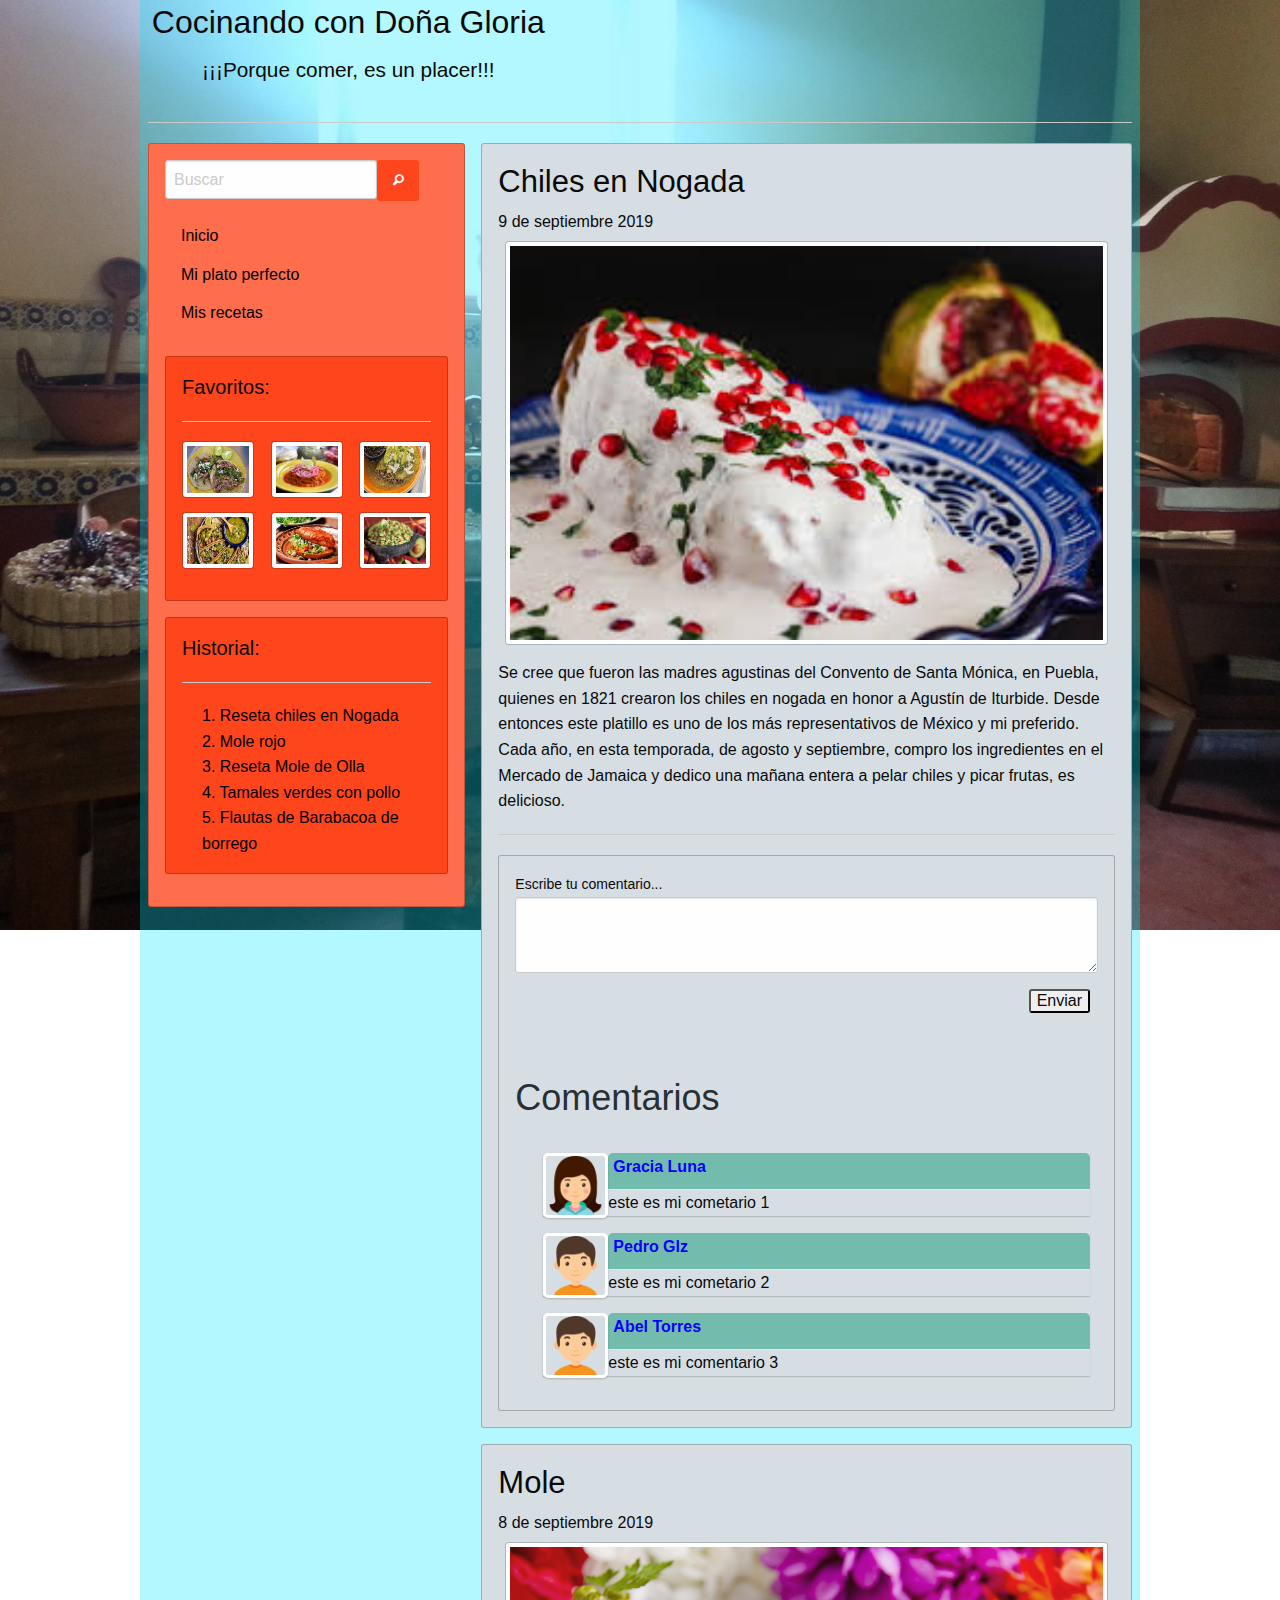
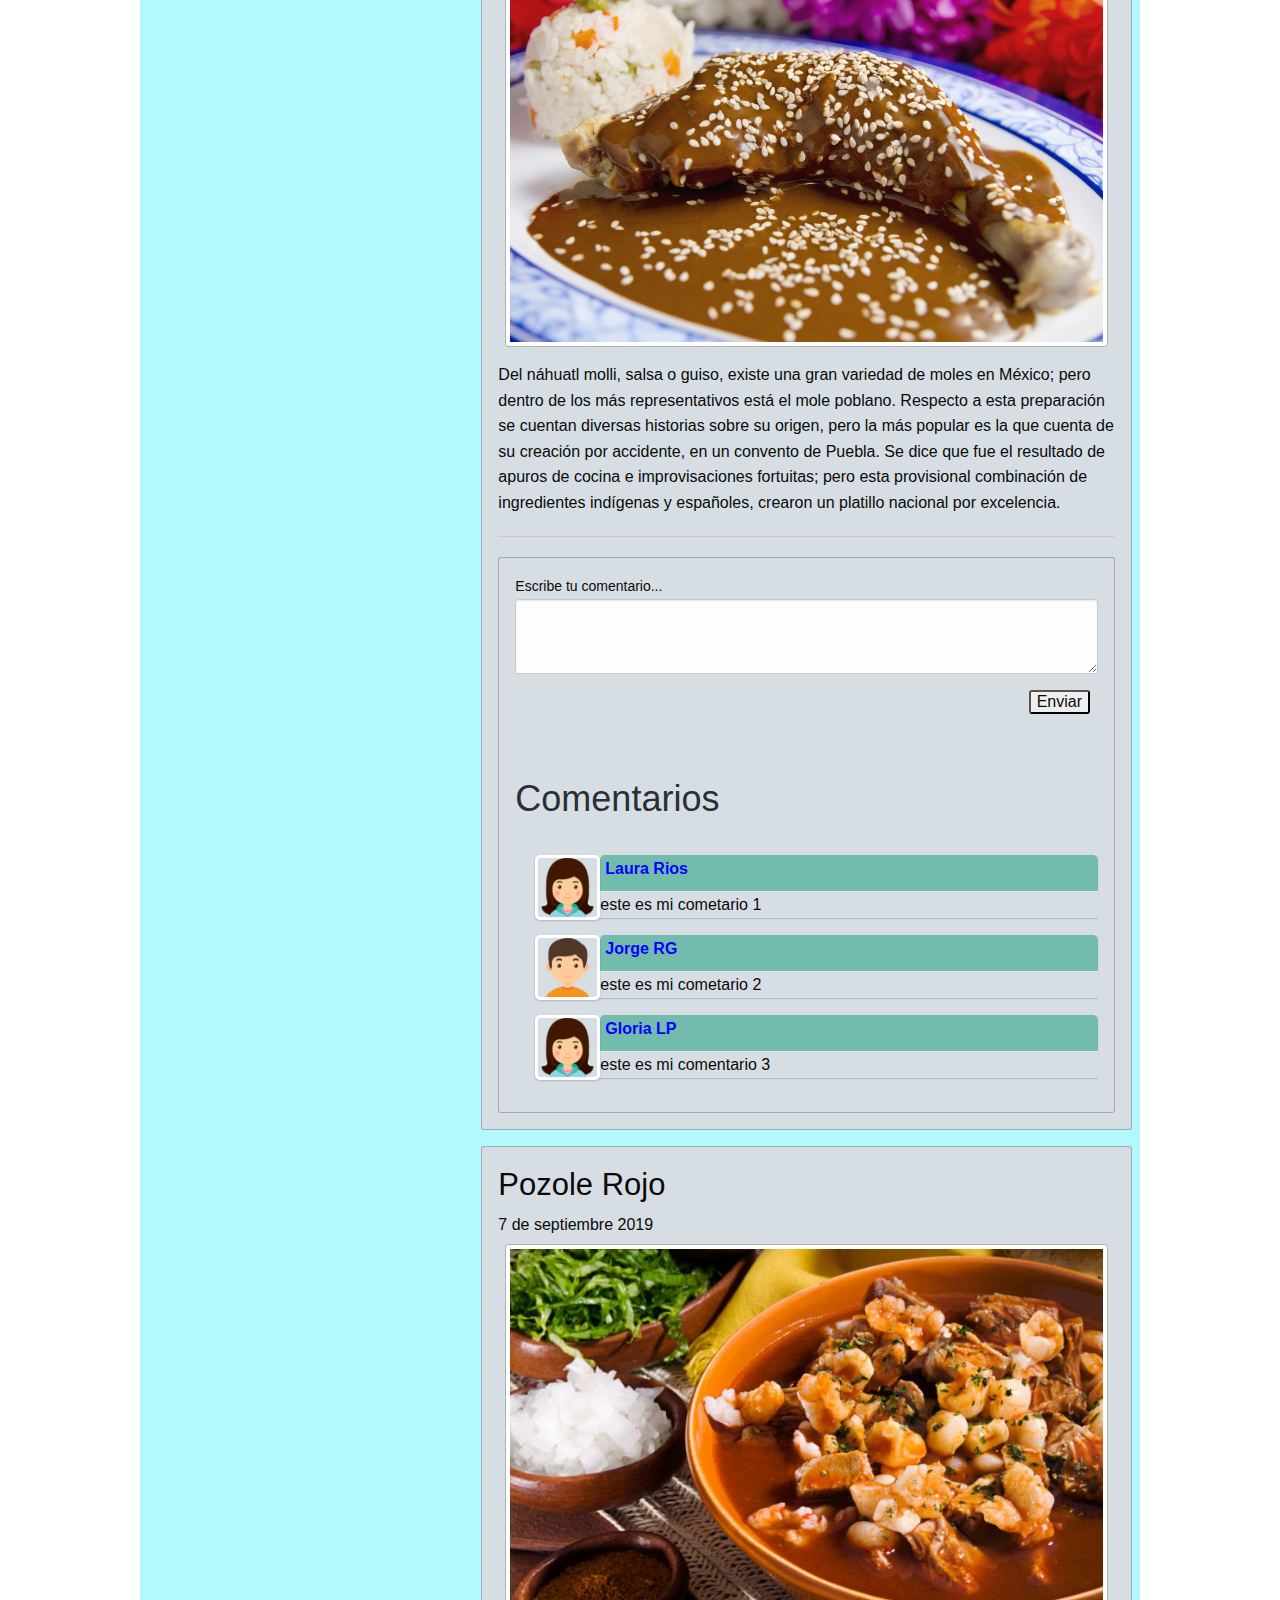
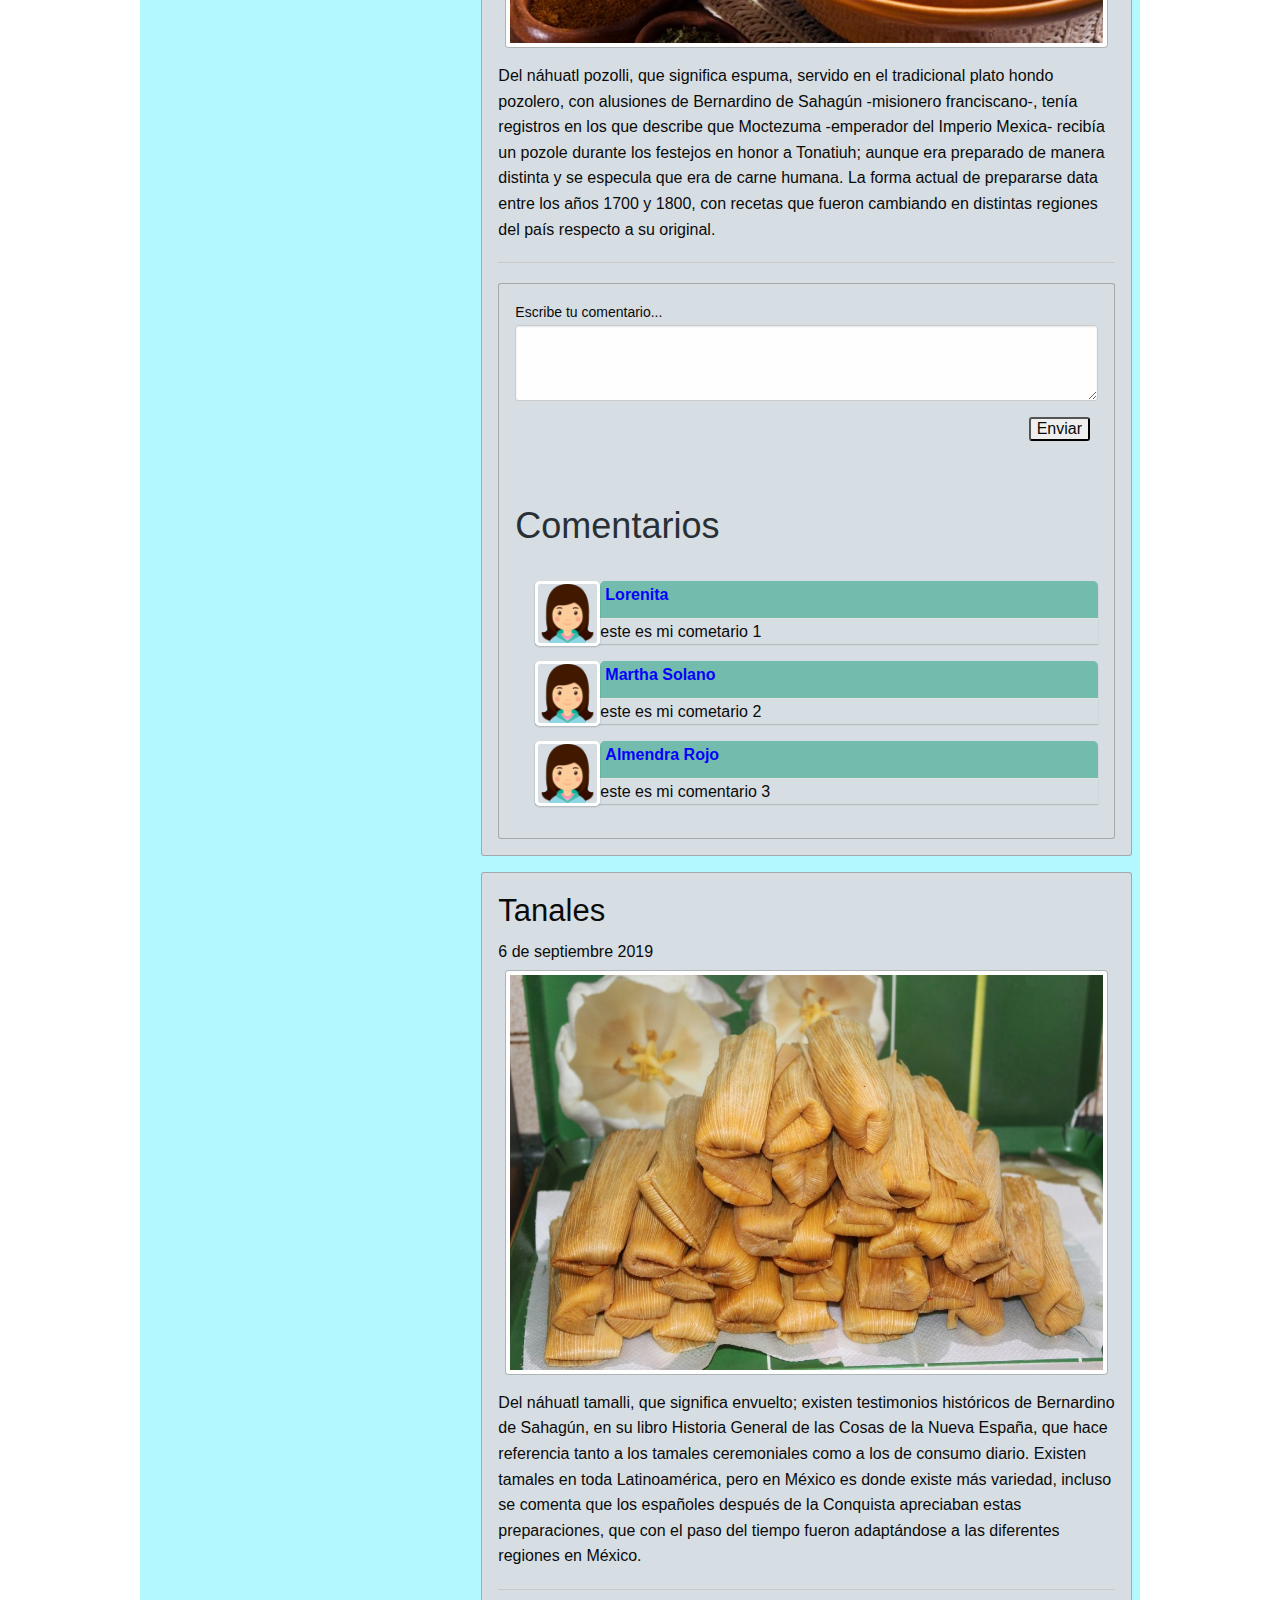
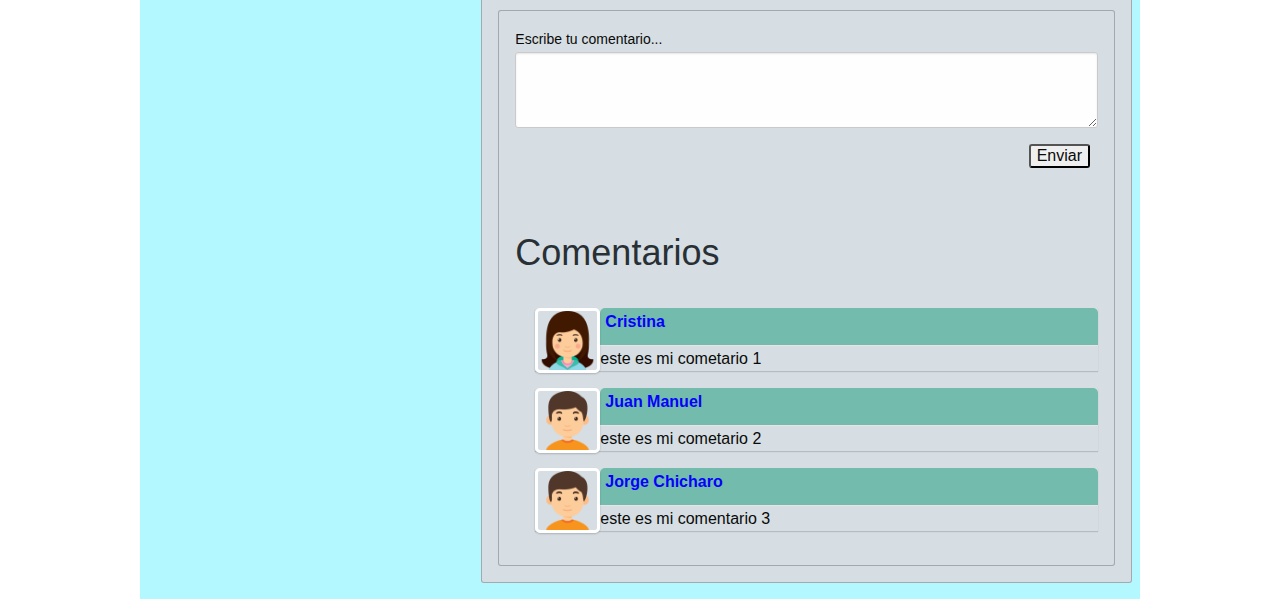
<file: blog_de_gastronomia/index.html>
<!DOCTYPE html>
<html lang="es" dir="ltr">
  <head>
    <meta charset="utf-8">
    <meta name="viewport" content="width:device-width,user-scalable=no">
    <title>Cocinando con Doña Gloria</title>
    <link rel="stylesheet" href="css/foundation.min.css" media="screen" charset="utf-8">
    <link rel="stylesheet" href="foundation-icons/foundation-icons.css" media="screen" charset="utf-8">
    <link rel="stylesheet" href="css/app.css" media="screen" charset="utf-8">
  </head>
  <body>
    <div class="row contenedor">
      <div class="column small-12 small-oreder-1">
        <div class="row align-center">
          <div class="column large-5 medium-5 small-7 text-center titulo">
            <h1>Cocinando con Doña Gloria</h1>
            <p>¡¡¡Porque comer, es un placer!!!</p>
          </div>
          <div class="column large-7 medium-7 small-5">
          </div>
        </div>
        <hr>
      </div>
      <!--columna de la parte izquierda-->
      <div class="column small-12 small-order-2">
        <div class="row large-uncollapse">
          <div class="column large-4 medium-4 small-12 izq">
            <div class="callout column-izq">
              <div class="row">
                <div class="column">
                  <!--Busqueda-->
                  <form>
                    <div class="large-12 columns">
                      <div class="row collapse">
                        <div class="column small-9">
                          <input type="text" placeholder="Buscar">
                        </div>
                        <div class="column small-3">
                          <a href="#" class="button"><i class="fi-magnifying-glass"></i></a>
                        </div>
                      </div>
                    </div>
                  </form>
                </div>
              </div>
              <!--menu-->
              <div class="column row">
                <ul class="vertical menu" aria-hidden="true">
                  <li><a href="#">Inicio</a></li>
                  <li><a href="#">Mi plato perfecto</a></li>
                  <li><a href="#">Mis recetas</a></li>
                </ul>
              </div>
              <br>
              <!--favoritos-->
              <div class="column row large-12">
                <div class="callout favoritos">
                  <h5>Favoritos:</h5>
                  <hr>
                  <!--imagenes-->
                  <div class="row large-uncollapse imagenes">
                    <div class="large-4 medium-6 small-12 column">
                      <div class="primary text-center">
                        <img src="img/barbacoa.jpg" class="thumbnail" title="Barbacoa"/>
                      </div>
                    </div>
                    <div class="large-4 small-12 medium-6 column">
                      <div class="primary text-center">
                        <img src="img/cochinita.jpg" class="thumbnail" title="Cochinita Pibil"/>
                      </div>
                    </div>
                    <div class="large-4 small-12 medium-6 column">
                      <div class="primary text-center">
                        <img src="img/enchiladas.jpg" class="thumbnail" title="Enciladas Verdes"/>
                      </div>
                    </div>
                  </div>
                  <div class="row large-uncollapse imagenes">
                    <div class="large-4 small-12 medium-6 column">
                      <div class="primary text-center">
                        <img src="img/tacos.jpg" class="thumbnail" title="Tacos de Suadero"/>
                      </div>
                    </div>
                    <div class="large-4 small-12 medium-6 column">
                      <div class="primary text-center">
                        <img src="img/panbaso.jpg" class="thumbnail" title="Panbasos Enchilados"/>
                      </div>
                    </div>
                    <div class="large-4 small-12 medium-6 column">
                      <div class="primary text-center">
                        <img src="img/huacamole.jpg" class="thumbnail" title="Huacamole"/>
                      </div>
                    </div>
                  </div>
                </div>
              </div>
              <div class="column row large-12">
                <div class="callout historial">
                  <h5>Historial:</h5>
                  <hr>
                  <ul class="">
                    <li><a href="#">1. Reseta chiles en Nogada</a></li>
                    <li><a href="#">2. Mole rojo</a></li>
                    <li><a href="#">3. Reseta Mole de Olla</a></li>
                    <li><a href="#">4. Tamales verdes con pollo</a></li>
                    <li><a href="#">5. Flautas de Barabacoa de borrego </a></li>
                  </ul>
                </div>
              </div>
            </div>
          </div>
          <div class="column large-8 small-12 medium-expand">
            <!--Chiles en nogada-->
            <div class="callout column-der">
              <h3>Chiles en Nogada</h3>
              <h6>9 de septiembre 2019</h6>
              <div class="large-12 column">
                  <img src="img/nogada.jpg" alt="" class="thumbnail"/>
              </div>
              <p>
                Se cree que fueron las madres agustinas del Convento de Santa Mónica, en Puebla, quienes en 1821 crearon los chiles en nogada en honor a Agustín de Iturbide. Desde entonces este platillo es uno de los más representativos de México y mi preferido. Cada año, en esta temporada, de agosto y septiembre, compro los ingredientes en el Mercado de Jamaica y dedico una mañana entera a pelar chiles y picar frutas, es delicioso.
              </p>
              <hr>
              <div class="panel callout radius comentarios">
                <form>
                  <label>Escribe tu comentario...
                    <textarea rows=""></textarea>
                  </label>
                  <div class="column btnenviar">
                    <input type="submit" name="enviar" value="Enviar" title="enviar" class="btn-enviar">
                  </div>
                </form>
                <div class="contenedor-comentarios">
                  <h1>Comentarios</h1>
                  <div class="column">

                  <ul id="lista-comentarios" class="lista-comentarios">
                    <li>
                      <div class="contenido-comentario">
                        <div class="avatar-comentario">
                          <img src="img/mujer.png" alt="">
                        </div>
                        <div class="caja-comentario">
                          <div class="cabecera-comentario">
                            <h6 class="nombre-usuario">Gracia Luna</h6>
                          </div>
                          <div class="comentario">
                            este es mi cometario 1
                          </div>
                        </div>
                      </div>
                    </li>
                    <li>
                      <div class="contenido-comentario">
                        <div class="avatar-comentario">
                          <img src="img/hombre.png" alt="">
                        </div>
                        <div class="caja-comentario">
                          <div class="cabecera-comentario">
                            <h6 class="nombre-usuario">Pedro Glz</h6>
                          </div>
                          <div class="comentario">
                            este es mi cometario 2
                          </div>
                        </div>
                      </div>
                    </li>
                    <li>
                      <div class="contenido-comentario">
                        <div class="avatar-comentario">
                          <img src="img/hombre.png" alt="">
                        </div>
                        <div class="caja-comentario">
                          <div class="cabecera-comentario">
                            <h6 class="nombre-usuario">Abel Torres</h6>
                          </div>
                          <div class="comentario">
                            este es mi comentario 3
                          </div>
                        </div>
                      </div>
                    </li>
                  </ul>
          </div>
                </div>
              </div>
            </div>
            <!--mole-->
              <div class="callout column-der">
                <h3>Mole</h3>
                <h6>8 de septiembre 2019</h6>
                <div class="large-12 column">
                    <img src="img/mole.jpg" alt="" class="thumbnail"/>
                </div>
                <p>
                  Del náhuatl molli, salsa o guiso, existe una gran variedad de moles en México; pero dentro de los más representativos está el mole poblano. Respecto a esta preparación se cuentan diversas historias sobre su origen, pero la más popular es la que cuenta de su creación por accidente, en un convento de Puebla. Se dice que fue el resultado de apuros de cocina e improvisaciones fortuitas; pero esta provisional combinación de ingredientes indígenas y españoles, crearon un platillo nacional por excelencia.
                </p>
                <hr>
                <div class="panel callout radius comentarios">
                  <form>
                    <label>Escribe tu comentario...
                      <textarea rows=""></textarea>
                    </label>
                    <div class="column btnenviar">
                      <input type="submit" name="enviar" value="Enviar" title="enviar" class="btn-enviar">
                    </div>
                  </form>
                  <div class="contenedor-comentarios">
                    <h1>Comentarios</h1>
                    <ul id="lista-comentarios" class="lista-comentarios">
                      <li>
                        <div class="contenido-comentario">
                          <div class="avatar-comentario">
                            <img src="img/mujer.png" alt="">
                          </div>
                          <div class="caja-comentario">
                            <div class="cabecera-comentario">
                              <h6 class="nombre-usuario">Laura Rios</h6>
                            </div>
                            <div class="comentario">
                              este es mi cometario 1
                            </div>
                          </div>
                        </div>
                      </li>
                      <li>
                        <div class="contenido-comentario">
                          <div class="avatar-comentario">
                            <img src="img/hombre.png" alt="">
                          </div>
                          <div class="caja-comentario">
                            <div class="cabecera-comentario">
                              <h6 class="nombre-usuario">Jorge RG</h6>
                            </div>
                            <div class="comentario">
                              este es mi cometario 2
                            </div>
                          </div>
                        </div>
                      </li>
                      <li>
                        <div class="contenido-comentario">
                          <div class="avatar-comentario">
                            <img src="img/mujer.png" alt="">
                          </div>
                          <div class="caja-comentario">
                            <div class="cabecera-comentario">
                              <h6 class="nombre-usuario">Gloria LP</h6>
                            </div>
                            <div class="comentario">
                              este es mi comentario 3
                            </div>
                          </div>
                        </div>
                      </li>
                    </ul>
                  </div>
                </div>
              </div>
              <!--pozole-->
              <div class="callout column-der">
                <h3>Pozole Rojo</h3>
                <h6>7 de septiembre 2019</h6>
                <div class="large-12 column">
                    <img src="img/pozole.jpg" alt="" class="thumbnail"/>
                </div>
                <p>
                  Del náhuatl pozolli, que significa espuma, servido en el tradicional plato hondo pozolero, con alusiones de Bernardino de Sahagún -misionero franciscano-, tenía registros en los que describe que Moctezuma -emperador del Imperio Mexica- recibía un pozole durante los festejos en honor a Tonatiuh; aunque era preparado de manera distinta y se especula que era de carne humana. La forma actual de prepararse data entre los años 1700 y 1800, con recetas que fueron cambiando en distintas regiones del país respecto a su original.
                </p>
                <hr>
                <div class="panel callout radius comentarios">
                  <form>
                    <label>Escribe tu comentario...
                      <textarea rows=""></textarea>
                    </label>
                    <div class="column btnenviar">
                      <input type="submit" name="enviar" value="Enviar" title="enviar" class="btn-enviar">
                    </div>
                  </form>
                  <div class="contenedor-comentarios">
                    <h1>Comentarios</h1>
                    <ul id="lista-comentarios" class="lista-comentarios">
                      <li>
                        <div class="contenido-comentario">
                          <div class="avatar-comentario">
                            <img src="img/mujer.png" alt="">
                          </div>
                          <div class="caja-comentario">
                            <div class="cabecera-comentario">
                              <h6 class="nombre-usuario">Lorenita </h6>
                            </div>
                            <div class="comentario">
                              este es mi cometario 1
                            </div>
                          </div>
                        </div>
                      </li>
                      <li>
                        <div class="contenido-comentario">
                          <div class="avatar-comentario">
                            <img src="img/mujer.png" alt="">
                          </div>
                          <div class="caja-comentario">
                            <div class="cabecera-comentario">
                              <h6 class="nombre-usuario">Martha Solano</h6>
                            </div>
                            <div class="comentario">
                              este es mi cometario 2
                            </div>
                          </div>
                        </div>
                      </li>
                      <li>
                        <div class="contenido-comentario">
                          <div class="avatar-comentario">
                            <img src="img/mujer.png" alt="">
                          </div>
                          <div class="caja-comentario">
                            <div class="cabecera-comentario">
                              <h6 class="nombre-usuario">Almendra Rojo</h6>
                            </div>
                            <div class="comentario">
                              este es mi comentario 3
                            </div>
                          </div>
                        </div>
                      </li>
                    </ul>
                  </div>
                </div>
              </div>
              <!--Tamales-->
              <div class="callout column-der">
                <h3>Tanales</h3>
                <h6>6 de septiembre 2019</h6>
                <div class="large-12 column">
                    <img src="img/tamales.jpg" alt="" class="thumbnail"/>
                </div>
                <p>
                  Del náhuatl tamalli, que significa envuelto; existen testimonios históricos de Bernardino de Sahagún, en su libro Historia General de las Cosas de la Nueva España, que hace referencia tanto a los tamales ceremoniales como a los de consumo diario. Existen tamales en toda Latinoamérica, pero en México es donde existe más variedad, incluso se comenta que los españoles después de la Conquista apreciaban estas preparaciones, que con el paso del tiempo fueron adaptándose a las diferentes regiones en México.
                </p>
                <hr>
                <div class="panel callout radius comentarios">
                  <form>
                    <label>Escribe tu comentario...
                      <textarea rows=""></textarea>
                    </label>
                    <div class="column btnenviar">
                      <input type="submit" name="enviar" value="Enviar" title="enviar" class="btn-enviar">
                    </div>
                  </form>
                  <div class="contenedor-comentarios">
                    <h1>Comentarios</h1>
                    <ul id="lista-comentarios" class="lista-comentarios">
                      <li>
                        <div class="contenido-comentario">
                          <div class="avatar-comentario">
                            <img src="img/mujer.png" alt="">
                          </div>
                          <div class="caja-comentario">
                            <div class="cabecera-comentario">
                              <h6 class="nombre-usuario">Cristina</h6>
                            </div>
                            <div class="comentario">
                              este es mi cometario 1
                            </div>
                          </div>
                        </div>
                      </li>
                      <li>
                        <div class="contenido-comentario">
                          <div class="avatar-comentario">
                            <img src="img/hombre.png" alt="">
                          </div>
                          <div class="caja-comentario">
                            <div class="cabecera-comentario">
                              <h6 class="nombre-usuario">Juan Manuel</h6>
                            </div>
                            <div class="comentario">
                              este es mi cometario 2
                            </div>
                          </div>
                        </div>
                      </li>
                      <li>
                        <div class="contenido-comentario">
                          <div class="avatar-comentario">
                            <img src="img/hombre.png" alt="">
                          </div>
                          <div class="caja-comentario">
                            <div class="cabecera-comentario">
                              <h6 class="nombre-usuario">Jorge Chicharo</h6>
                            </div>
                            <div class="comentario">
                              este es mi comentario 3
                            </div>
                          </div>
                        </div>
                      </li>
                    </ul>
                  </div>
                </div>
              </div>
          </div>
        </div>
      </div>
    </div>





    <script src="js/vendor/jquery.js"></script>
    <script src="js/vendor/what-input.js"></script>
    <script src="js/vendor/foundation.js"></script>
    <script src="js/app.js"></script>
  </body>
</html>
</file>
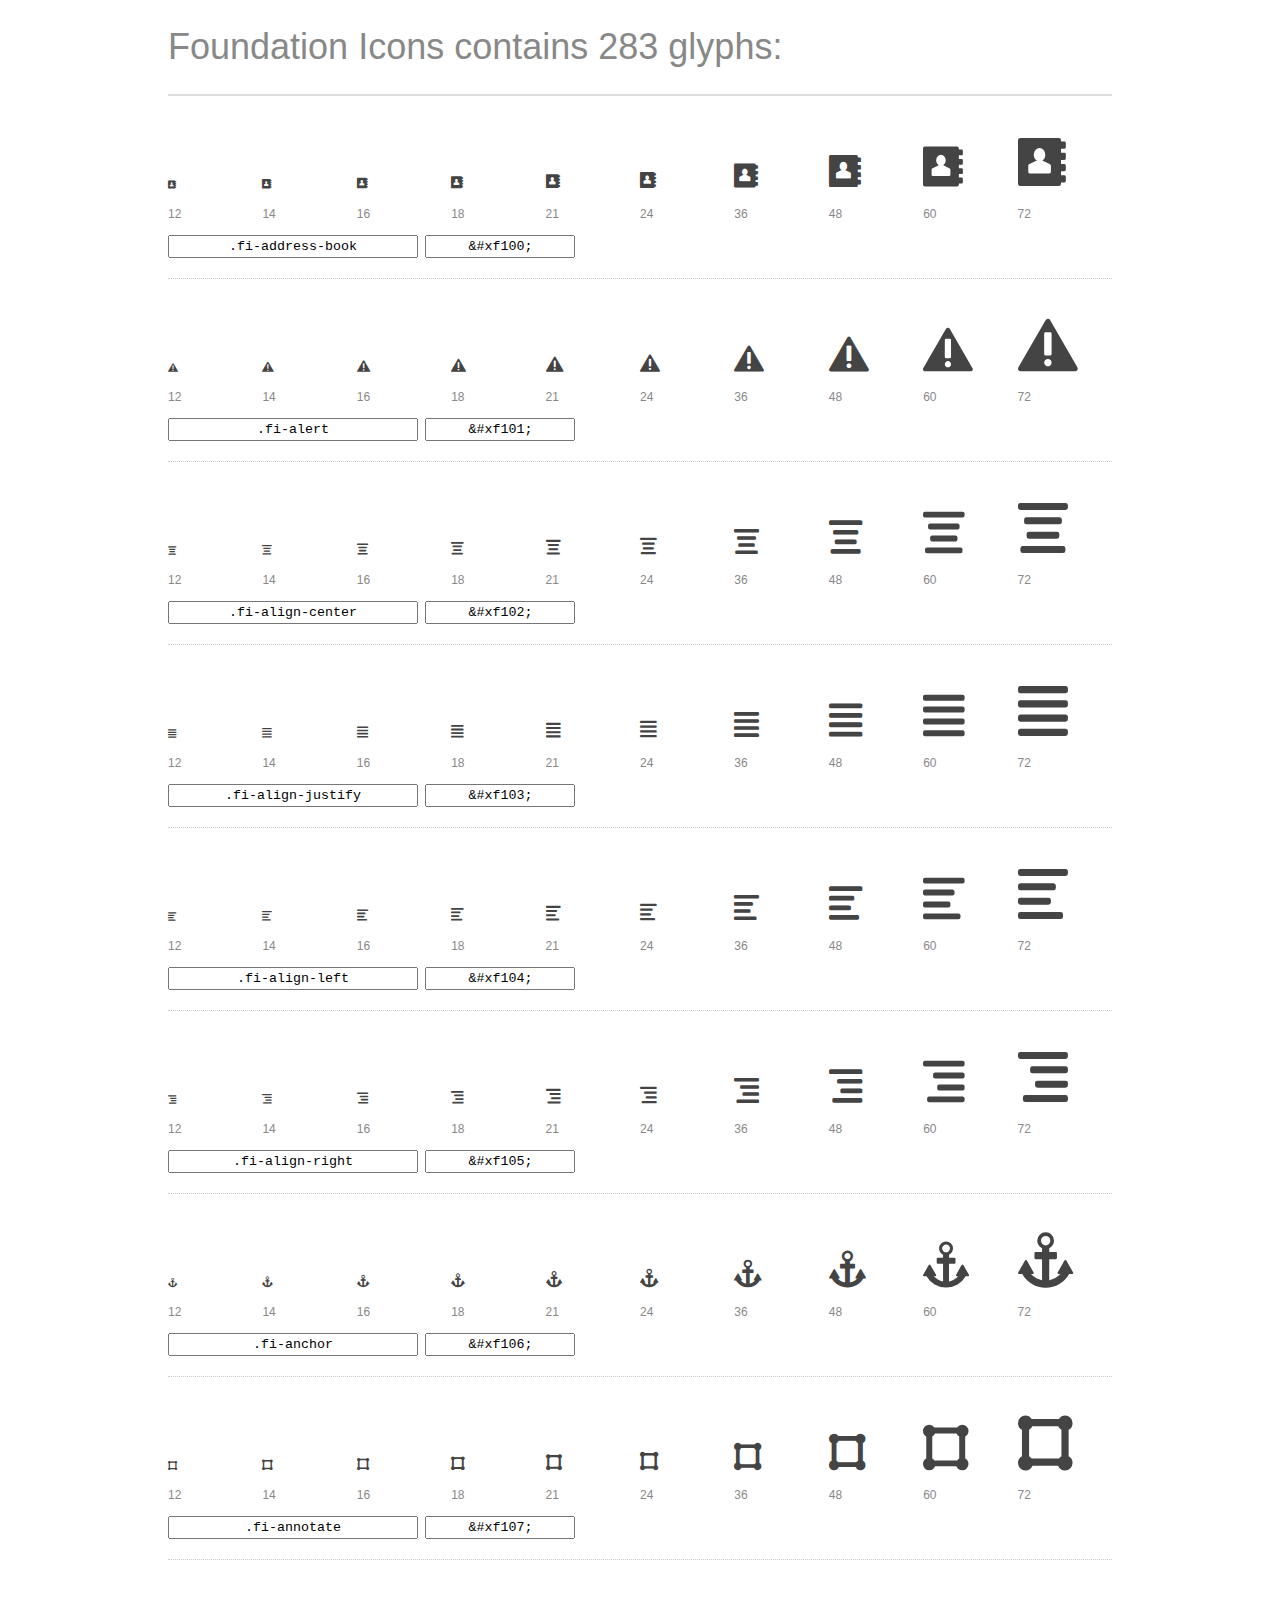
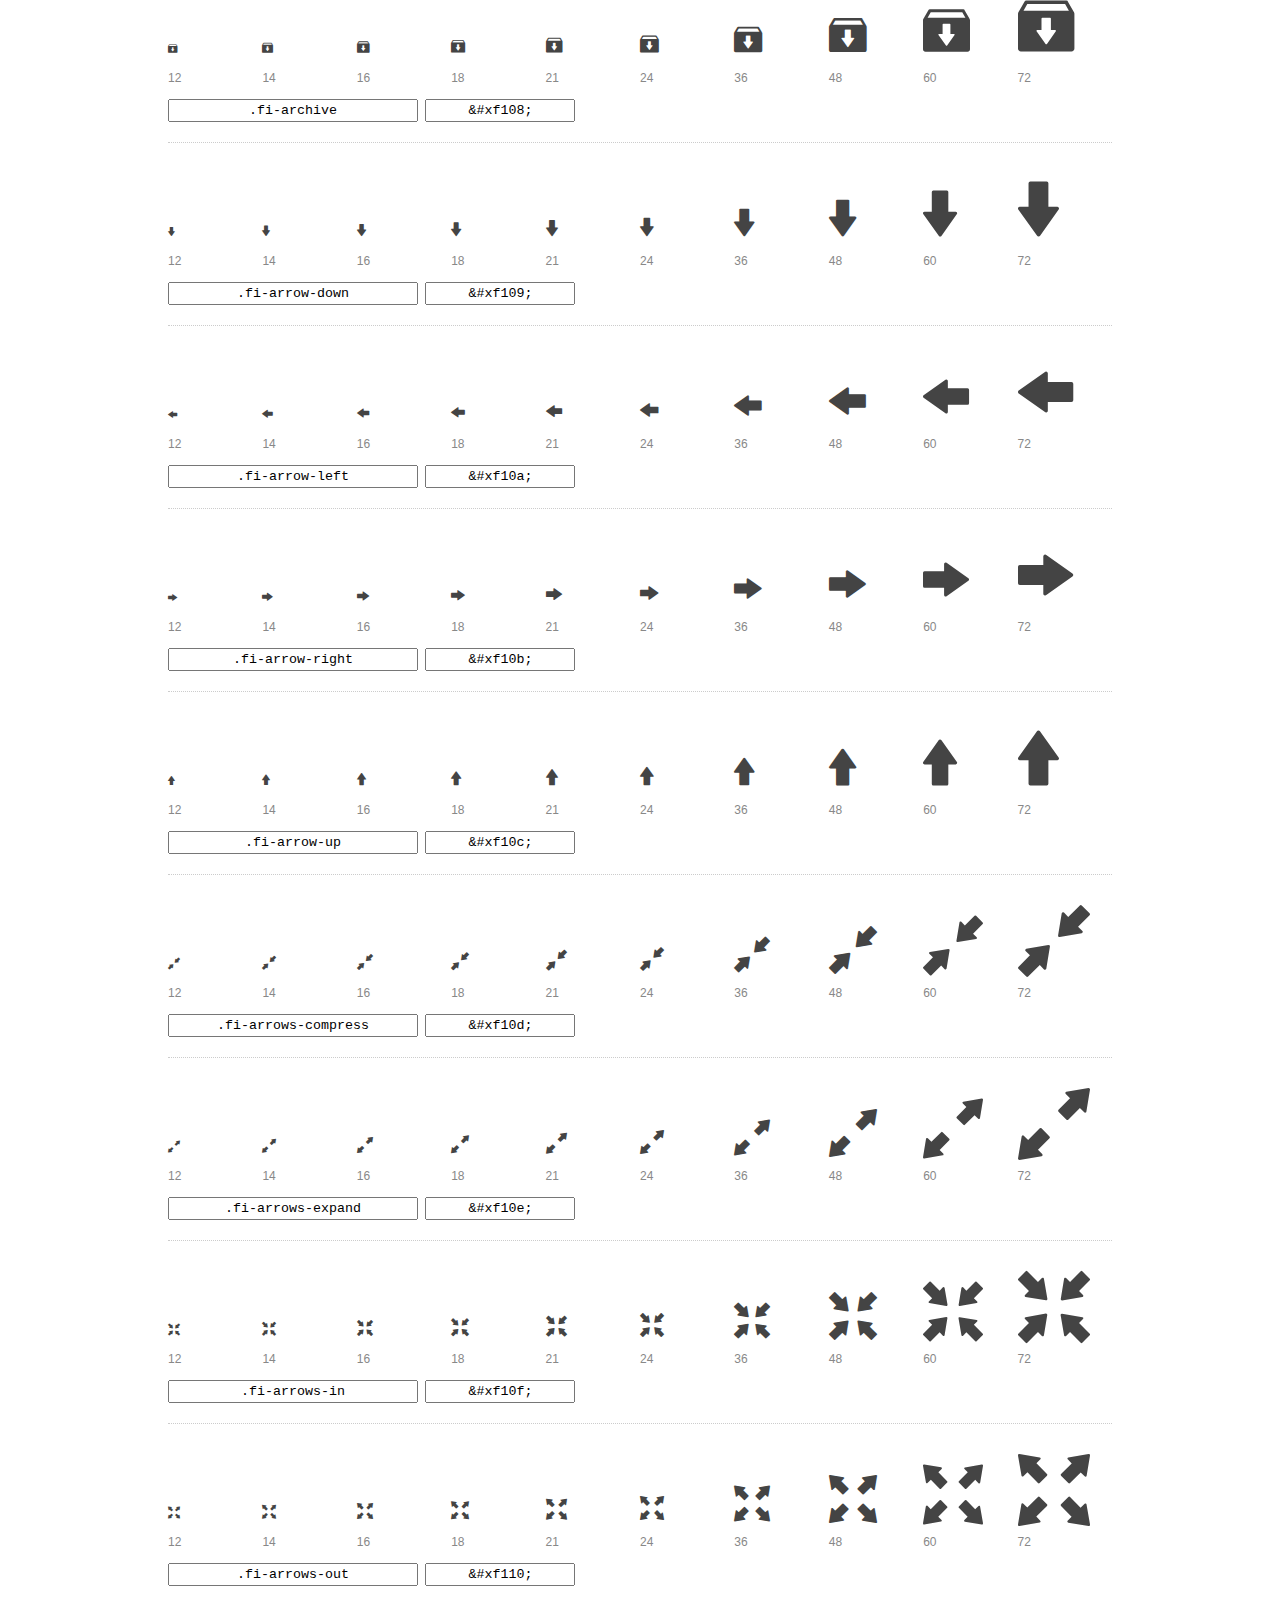
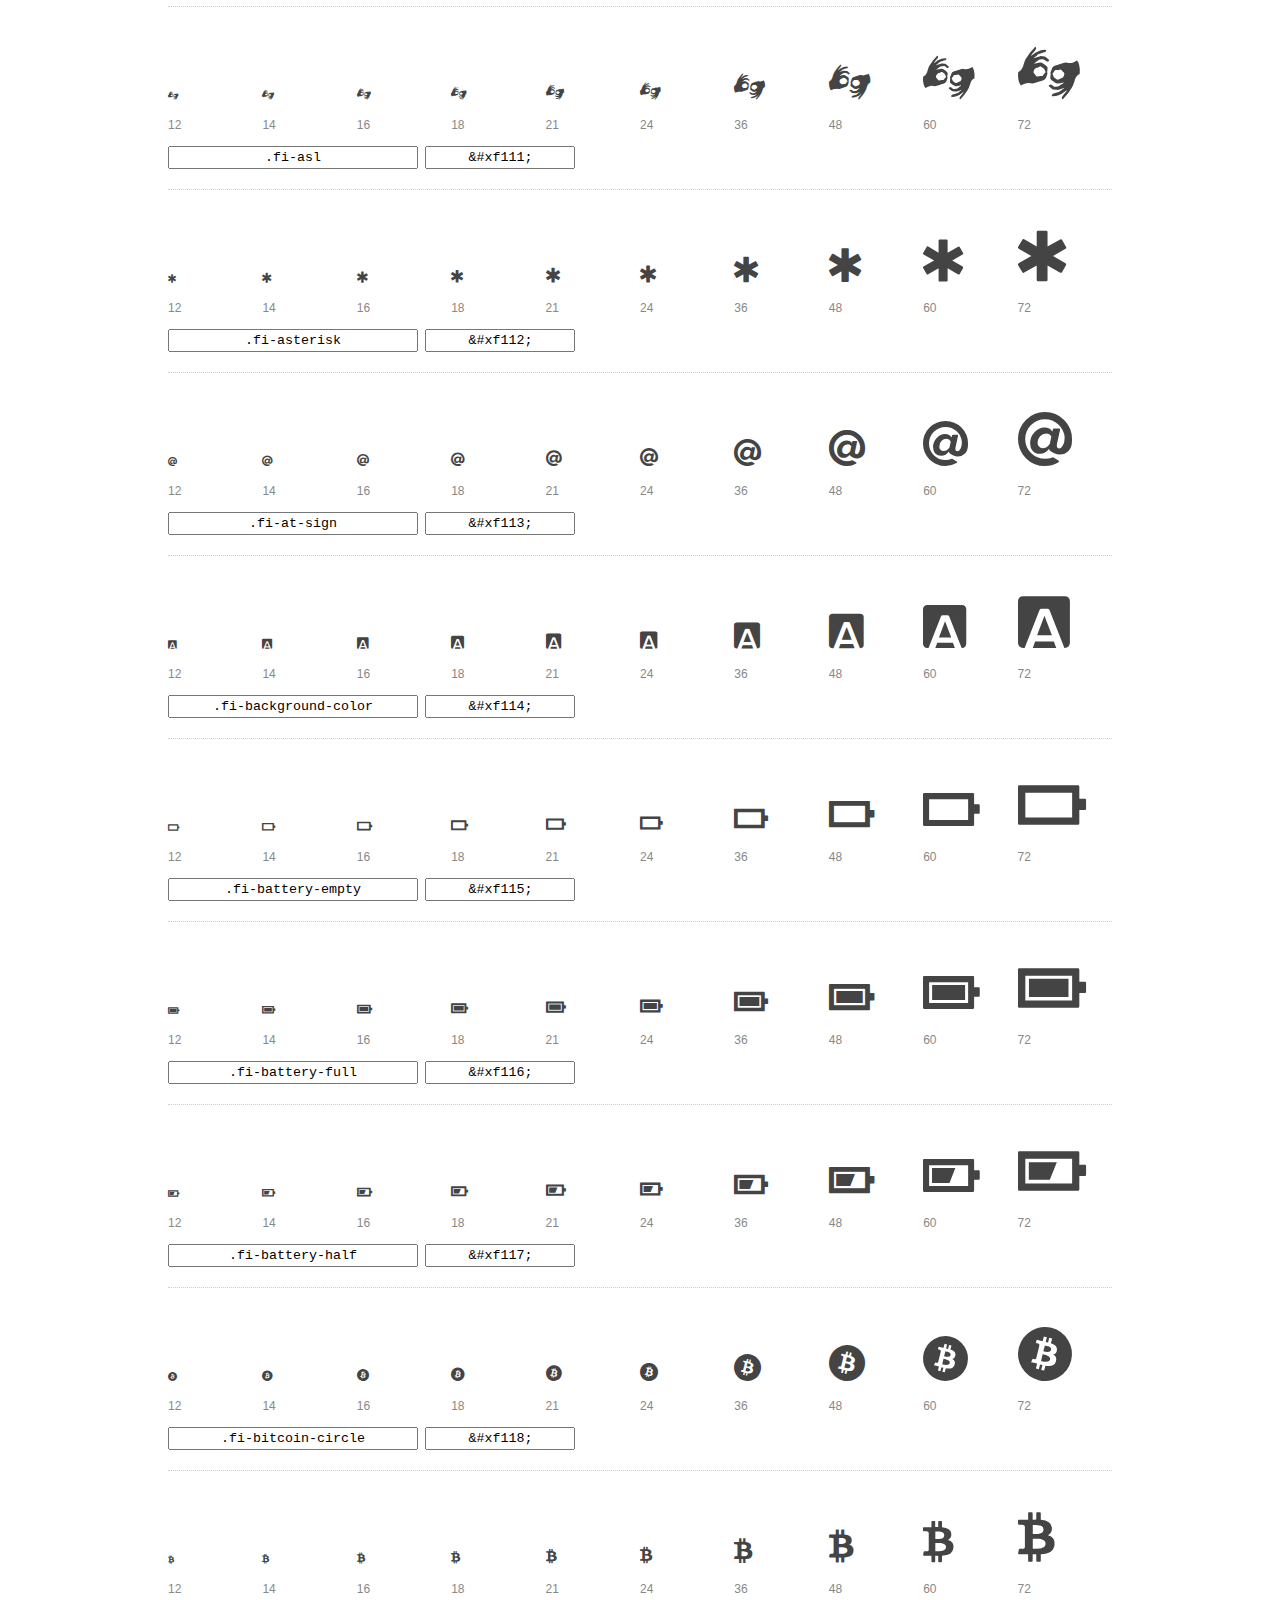
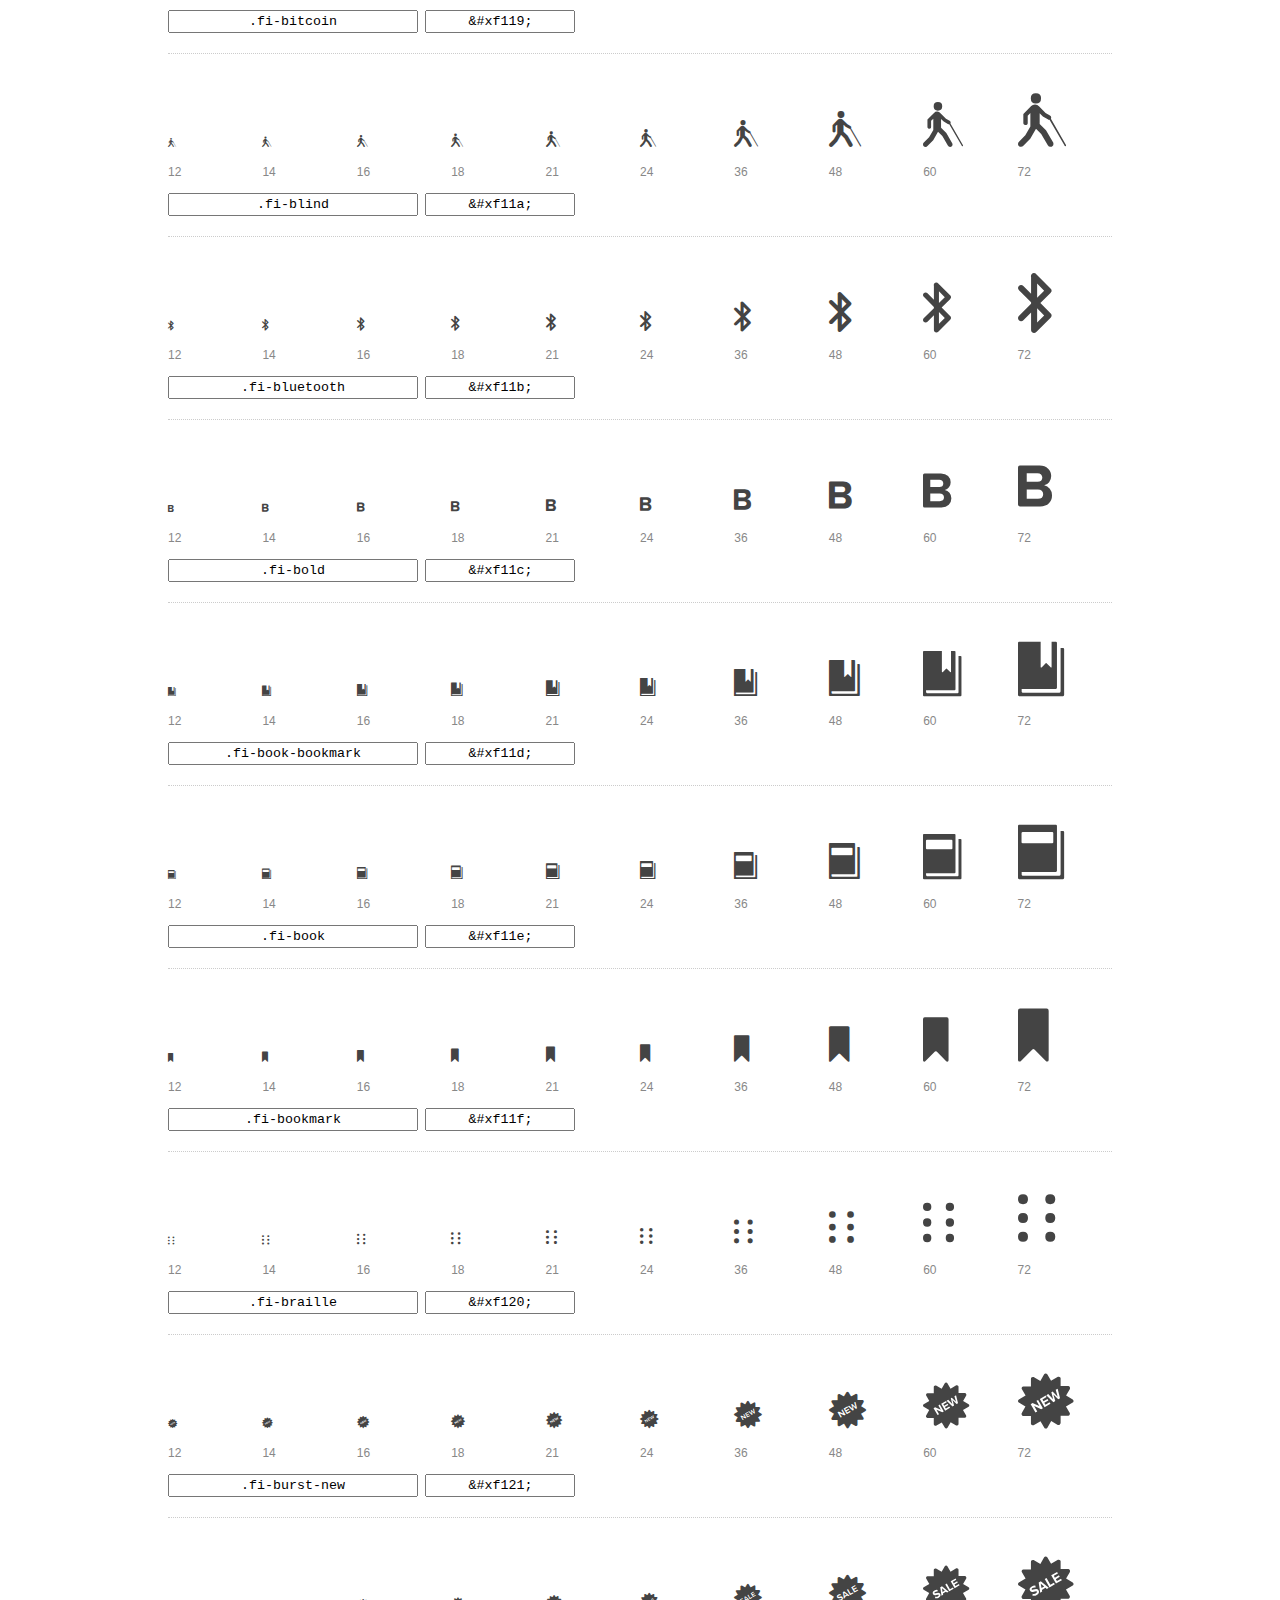
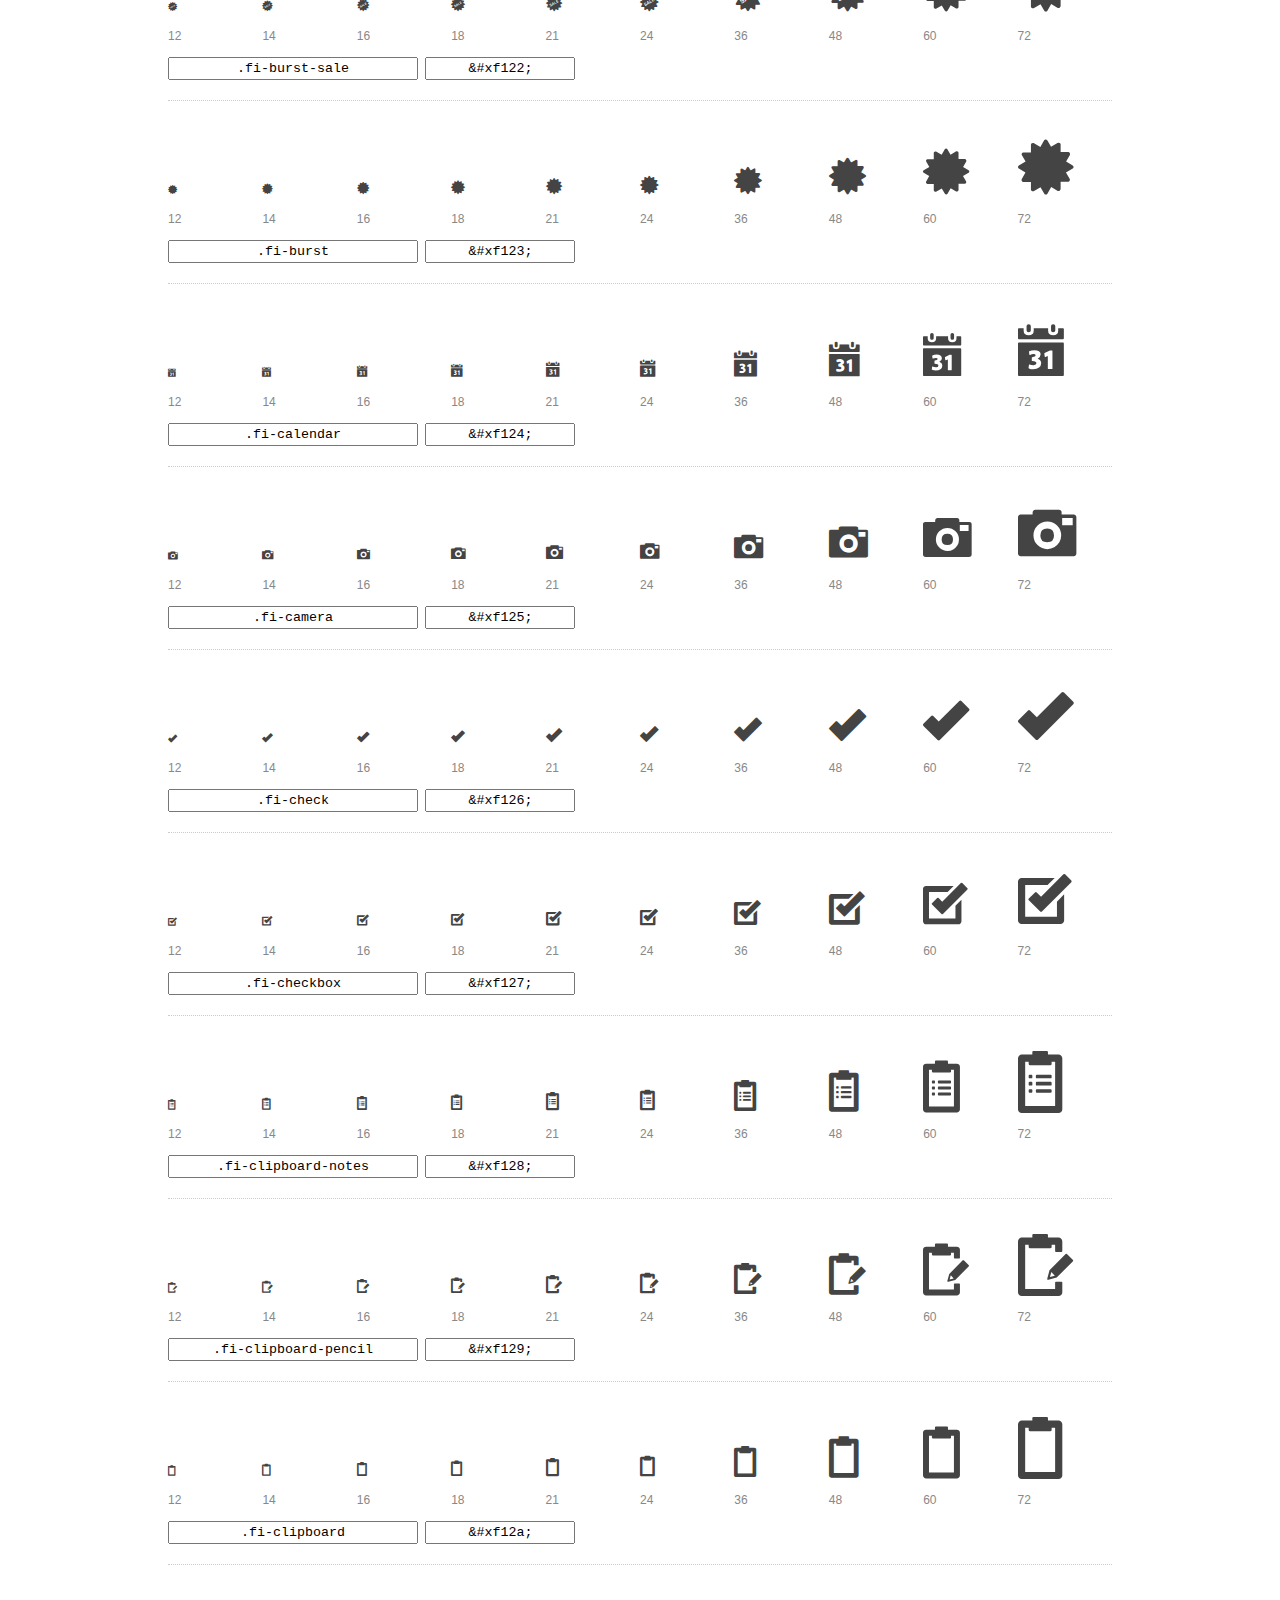
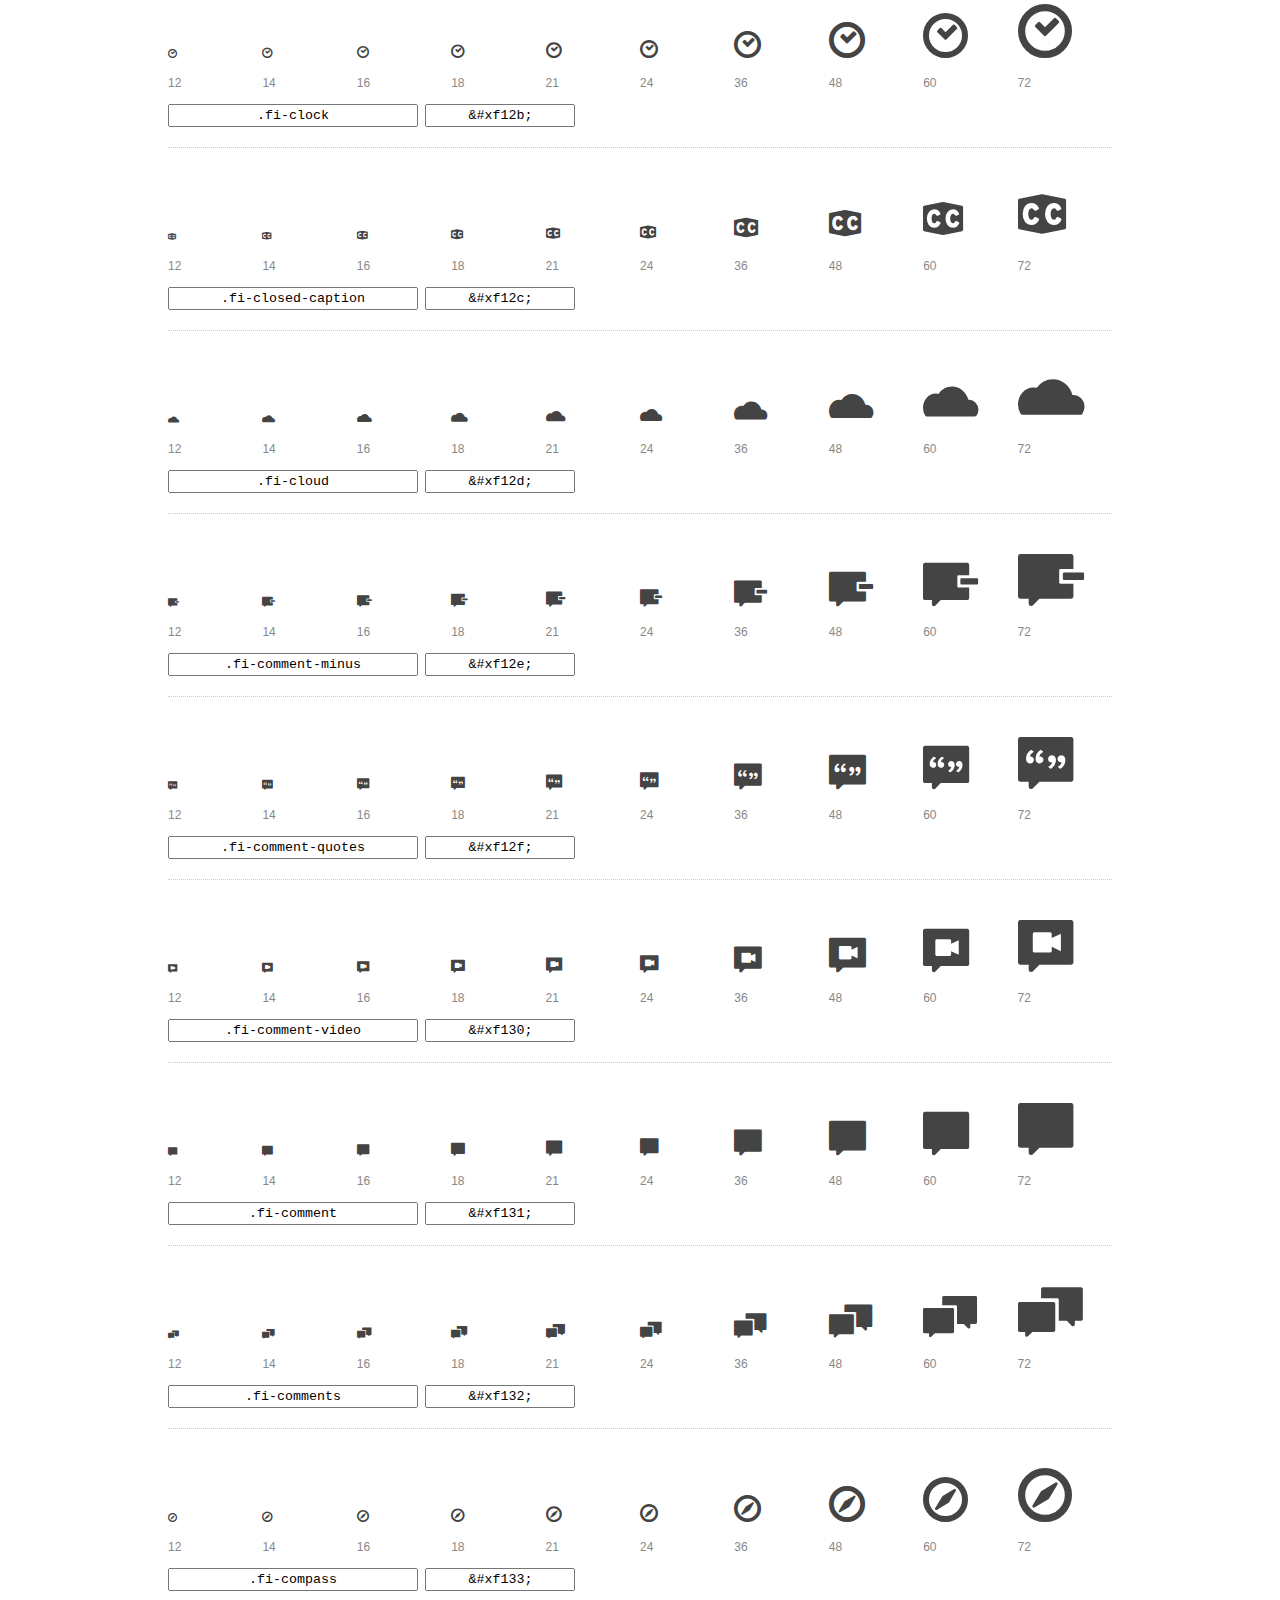
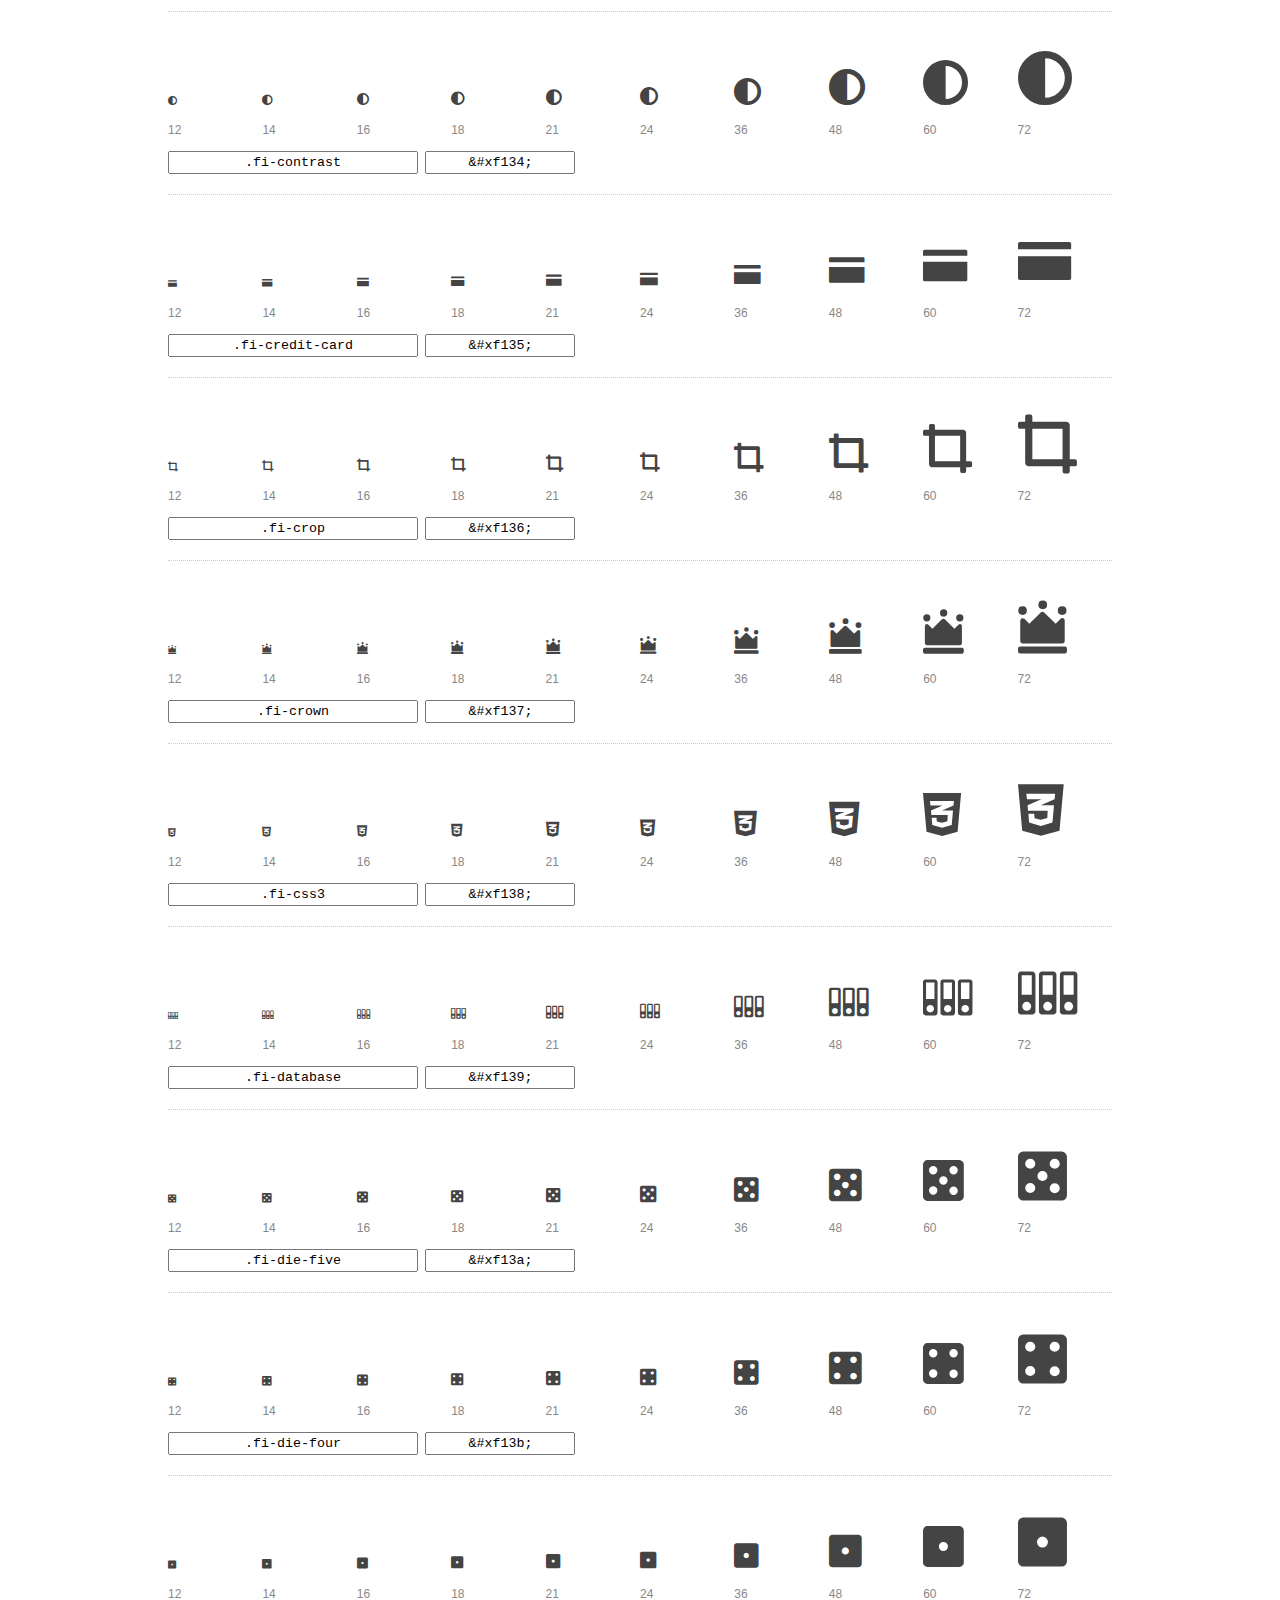
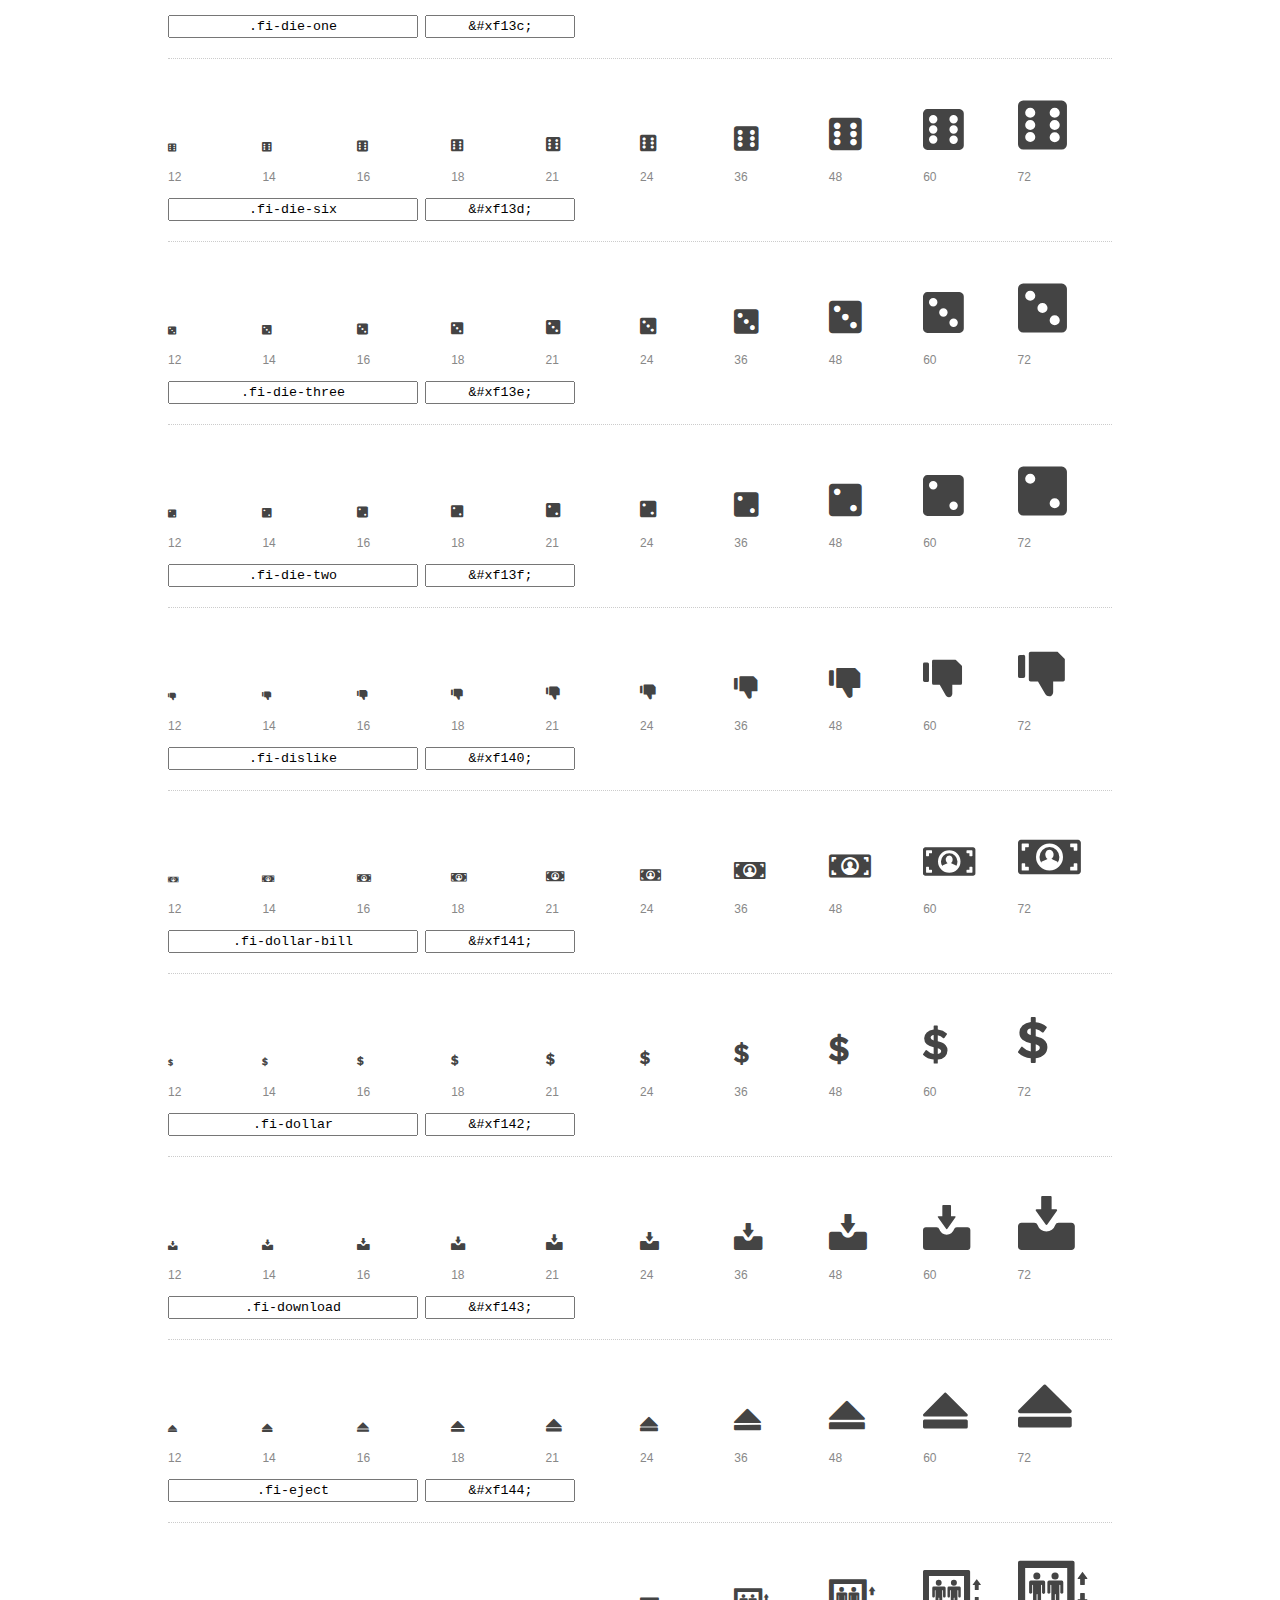
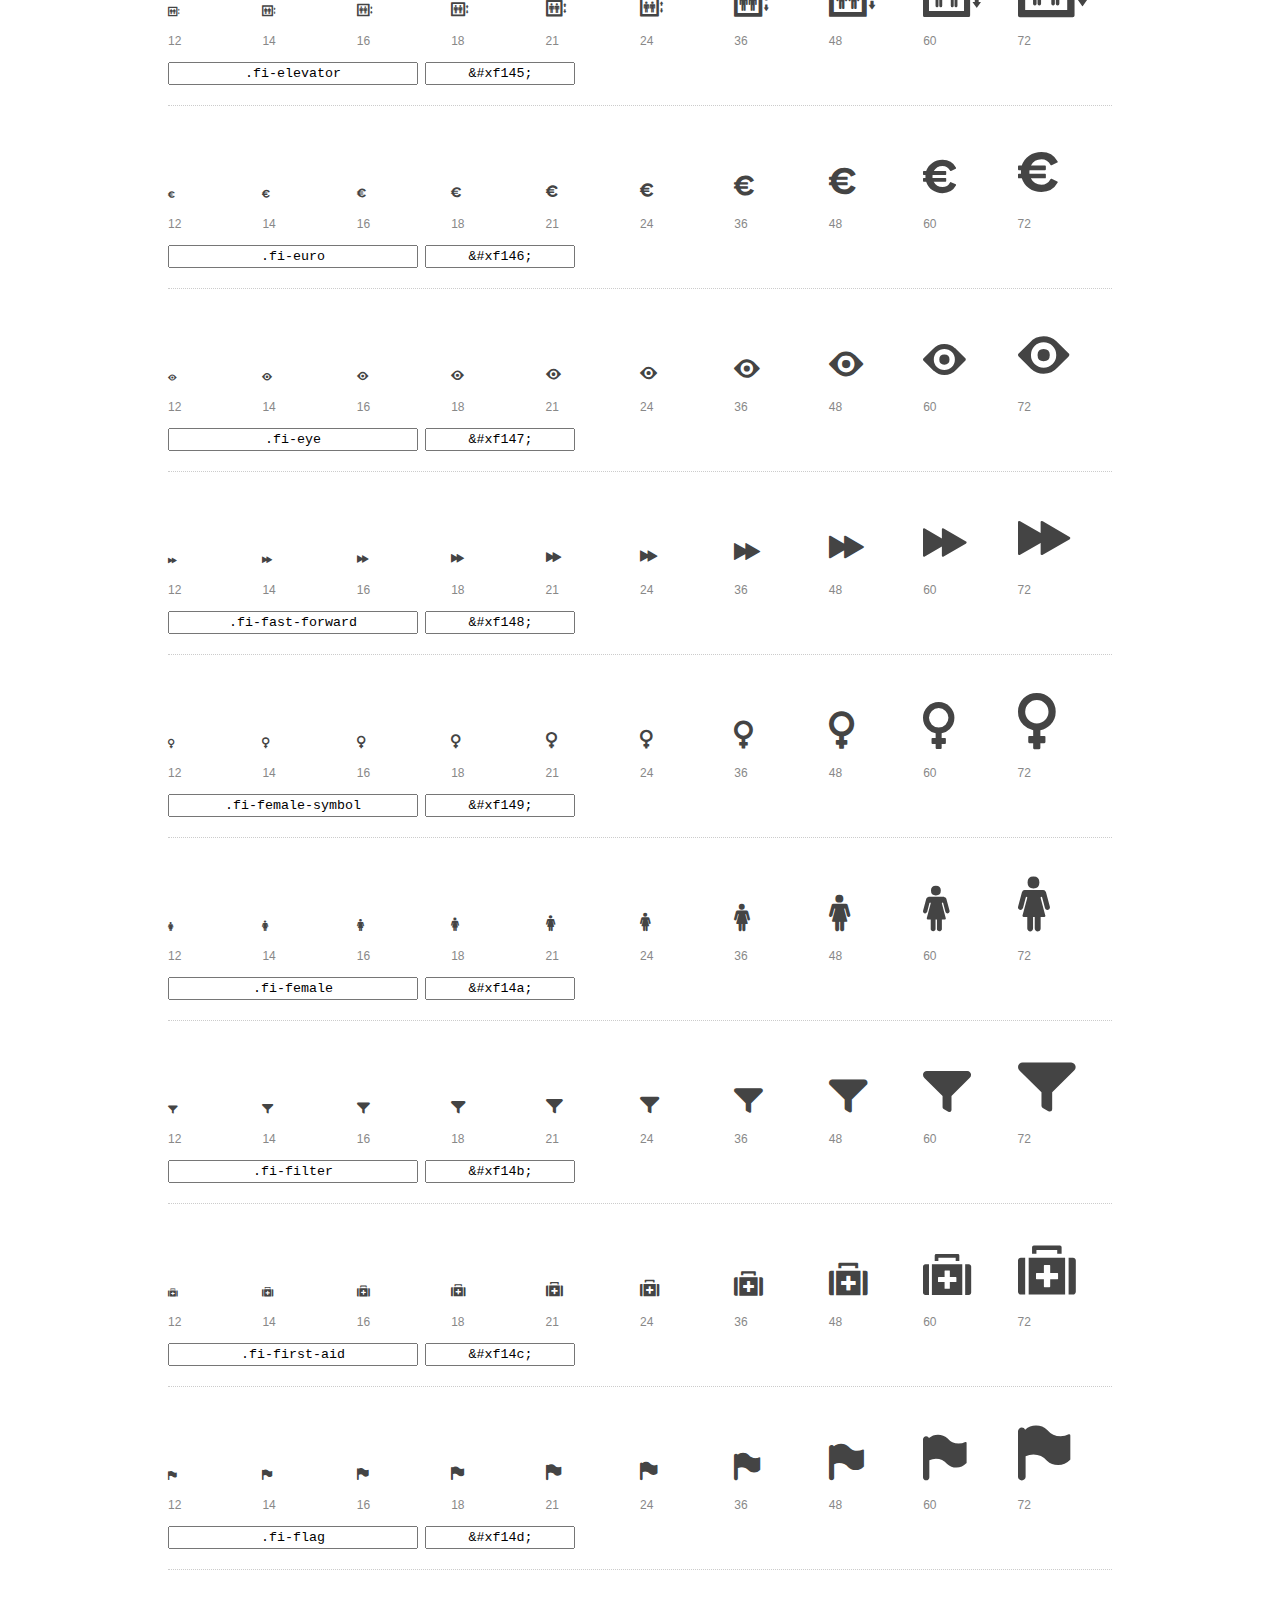
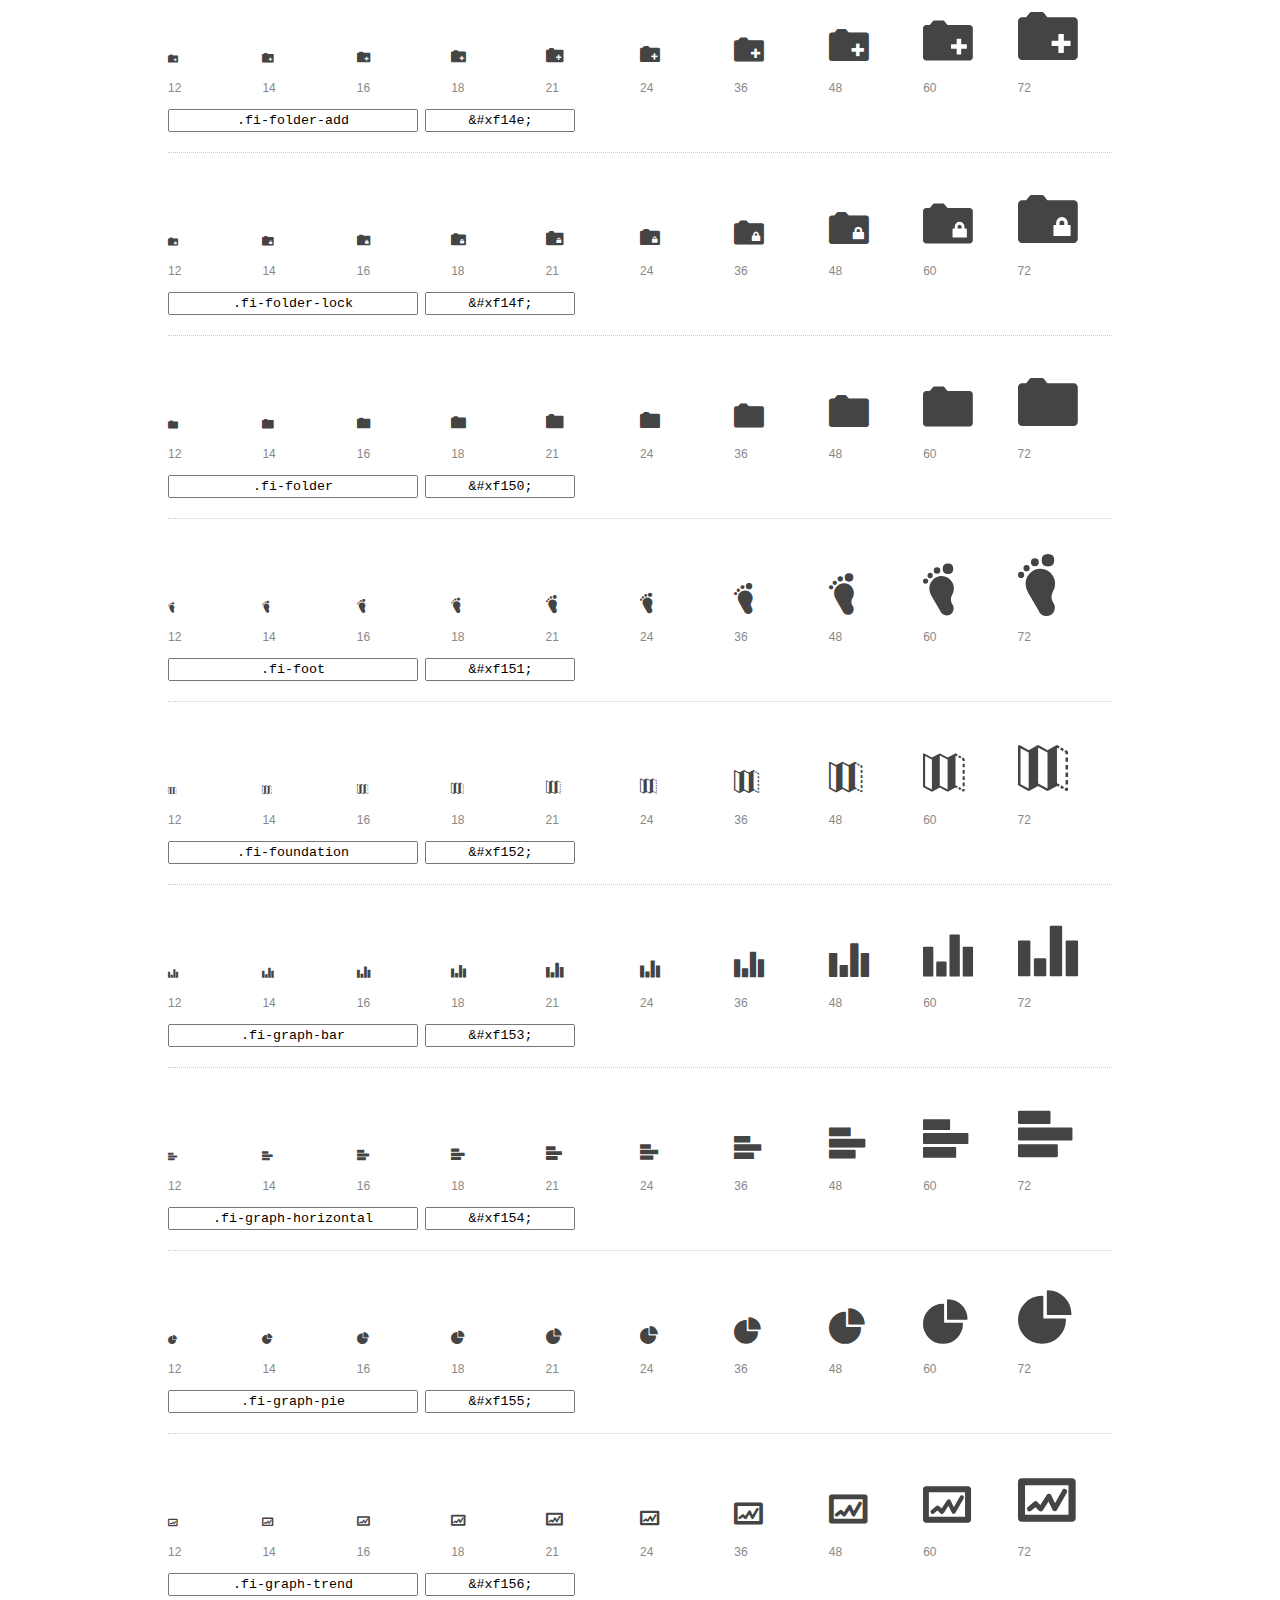
<file: blog_de_gastronomia/foundation-icons/preview.html>
<!DOCTYPE html>
<html>
  <head>
    <title>Foundation Icons glyphs preview</title>
    <link rel="stylesheet" href="foundation-icons.css" />

    <style>
      * {
        -moz-box-sizing: border-box;
        -webkit-box-sizing: border-box;
        box-sizing: border-box;
        margin: 0;
        padding: 0;
      }

      body {
        background: #fff;
        color: #444;
        font: 16px/1.5 "Helvetica Neue", Helvetica, Arial, sans-serif;
      }

      a, 
      a:visited {
        color: #888;
        text-decoration: underline;
      }
      a:hover, 
      a:focus { color: #000; }

      h1 {
        border-bottom: 2px solid #ddd;
        color: #888;
        font-size: 36px;
        font-weight: 300;
        margin-bottom: 20px;
        padding: 20px 0;
      }

      .container {
        margin: 0 auto;
        min-width: 880px;
        padding: 0 40px;
        width: 80%;
      }

      .glyph {
        border-bottom: 1px dotted #ccc;
        padding: 10px 0 20px;
        margin-bottom: 20px;
      }

      .preview-glyphs { vertical-align: bottom; } 

      .preview-scale { 
        color: #888;
        font-size: 12px; 
        margin-top: 5px;
      }

      .step {
        display: inline-block;
        line-height: 1;
        width: 10%;
      }

      
      .size-12 { font-size: 12px; }
      
      .size-14 { font-size: 14px; }
      
      .size-16 { font-size: 16px; }
      
      .size-18 { font-size: 18px; }
      
      .size-21 { font-size: 21px; }
      
      .size-24 { font-size: 24px; }
      
      .size-36 { font-size: 36px; }
      
      .size-48 { font-size: 48px; }
      
      .size-60 { font-size: 60px; }
      
      .size-72 { font-size: 72px; }
      

      .usage { margin-top: 10px; }

      .usage input {
        font-family: monospace;
        margin-right: 3px;
        padding: 2px 5px;
        text-align: center;
      }

      .usage .point { width: 150px; }

      .usage .class { width: 250px; }

      .footer {
        color: #888;
        font-size: 12px;
        padding: 20px 0;
      }
    </style>

    <!--[if lte IE 8]><script src="http://html5shiv.googlecode.com/svn/trunk/html5.js"></script><![endif]-->
  </head>

  <body>
    <div class="container">
      <h1>Foundation Icons contains 283 glyphs:</h1> 

      
      <div class="glyph">
        <div class="preview-glyphs">
          <i class="step fi-address-book size-12"></i><i class="step fi-address-book size-14"></i><i class="step fi-address-book size-16"></i><i class="step fi-address-book size-18"></i><i class="step fi-address-book size-21"></i><i class="step fi-address-book size-24"></i><i class="step fi-address-book size-36"></i><i class="step fi-address-book size-48"></i><i class="step fi-address-book size-60"></i><i class="step fi-address-book size-72"></i>
        </div>
        <div class="preview-scale">
          <span class="step">12</span><span class="step">14</span><span class="step">16</span><span class="step">18</span><span class="step">21</span><span class="step">24</span><span class="step">36</span><span class="step">48</span><span class="step">60</span><span class="step">72</span> 
        </div>
        <div class="usage">
          <input class="class" type="text" readonly="readonly" onClick="this.select();" value=".fi-address-book" />
          <input class="point" type="text" readonly="readonly" onClick="this.select();" value="&amp;#xf100;" />
        </div>
      </div>
      
      <div class="glyph">
        <div class="preview-glyphs">
          <i class="step fi-alert size-12"></i><i class="step fi-alert size-14"></i><i class="step fi-alert size-16"></i><i class="step fi-alert size-18"></i><i class="step fi-alert size-21"></i><i class="step fi-alert size-24"></i><i class="step fi-alert size-36"></i><i class="step fi-alert size-48"></i><i class="step fi-alert size-60"></i><i class="step fi-alert size-72"></i>
        </div>
        <div class="preview-scale">
          <span class="step">12</span><span class="step">14</span><span class="step">16</span><span class="step">18</span><span class="step">21</span><span class="step">24</span><span class="step">36</span><span class="step">48</span><span class="step">60</span><span class="step">72</span> 
        </div>
        <div class="usage">
          <input class="class" type="text" readonly="readonly" onClick="this.select();" value=".fi-alert" />
          <input class="point" type="text" readonly="readonly" onClick="this.select();" value="&amp;#xf101;" />
        </div>
      </div>
      
      <div class="glyph">
        <div class="preview-glyphs">
          <i class="step fi-align-center size-12"></i><i class="step fi-align-center size-14"></i><i class="step fi-align-center size-16"></i><i class="step fi-align-center size-18"></i><i class="step fi-align-center size-21"></i><i class="step fi-align-center size-24"></i><i class="step fi-align-center size-36"></i><i class="step fi-align-center size-48"></i><i class="step fi-align-center size-60"></i><i class="step fi-align-center size-72"></i>
        </div>
        <div class="preview-scale">
          <span class="step">12</span><span class="step">14</span><span class="step">16</span><span class="step">18</span><span class="step">21</span><span class="step">24</span><span class="step">36</span><span class="step">48</span><span class="step">60</span><span class="step">72</span> 
        </div>
        <div class="usage">
          <input class="class" type="text" readonly="readonly" onClick="this.select();" value=".fi-align-center" />
          <input class="point" type="text" readonly="readonly" onClick="this.select();" value="&amp;#xf102;" />
        </div>
      </div>
      
      <div class="glyph">
        <div class="preview-glyphs">
          <i class="step fi-align-justify size-12"></i><i class="step fi-align-justify size-14"></i><i class="step fi-align-justify size-16"></i><i class="step fi-align-justify size-18"></i><i class="step fi-align-justify size-21"></i><i class="step fi-align-justify size-24"></i><i class="step fi-align-justify size-36"></i><i class="step fi-align-justify size-48"></i><i class="step fi-align-justify size-60"></i><i class="step fi-align-justify size-72"></i>
        </div>
        <div class="preview-scale">
          <span class="step">12</span><span class="step">14</span><span class="step">16</span><span class="step">18</span><span class="step">21</span><span class="step">24</span><span class="step">36</span><span class="step">48</span><span class="step">60</span><span class="step">72</span> 
        </div>
        <div class="usage">
          <input class="class" type="text" readonly="readonly" onClick="this.select();" value=".fi-align-justify" />
          <input class="point" type="text" readonly="readonly" onClick="this.select();" value="&amp;#xf103;" />
        </div>
      </div>
      
      <div class="glyph">
        <div class="preview-glyphs">
          <i class="step fi-align-left size-12"></i><i class="step fi-align-left size-14"></i><i class="step fi-align-left size-16"></i><i class="step fi-align-left size-18"></i><i class="step fi-align-left size-21"></i><i class="step fi-align-left size-24"></i><i class="step fi-align-left size-36"></i><i class="step fi-align-left size-48"></i><i class="step fi-align-left size-60"></i><i class="step fi-align-left size-72"></i>
        </div>
        <div class="preview-scale">
          <span class="step">12</span><span class="step">14</span><span class="step">16</span><span class="step">18</span><span class="step">21</span><span class="step">24</span><span class="step">36</span><span class="step">48</span><span class="step">60</span><span class="step">72</span> 
        </div>
        <div class="usage">
          <input class="class" type="text" readonly="readonly" onClick="this.select();" value=".fi-align-left" />
          <input class="point" type="text" readonly="readonly" onClick="this.select();" value="&amp;#xf104;" />
        </div>
      </div>
      
      <div class="glyph">
        <div class="preview-glyphs">
          <i class="step fi-align-right size-12"></i><i class="step fi-align-right size-14"></i><i class="step fi-align-right size-16"></i><i class="step fi-align-right size-18"></i><i class="step fi-align-right size-21"></i><i class="step fi-align-right size-24"></i><i class="step fi-align-right size-36"></i><i class="step fi-align-right size-48"></i><i class="step fi-align-right size-60"></i><i class="step fi-align-right size-72"></i>
        </div>
        <div class="preview-scale">
          <span class="step">12</span><span class="step">14</span><span class="step">16</span><span class="step">18</span><span class="step">21</span><span class="step">24</span><span class="step">36</span><span class="step">48</span><span class="step">60</span><span class="step">72</span> 
        </div>
        <div class="usage">
          <input class="class" type="text" readonly="readonly" onClick="this.select();" value=".fi-align-right" />
          <input class="point" type="text" readonly="readonly" onClick="this.select();" value="&amp;#xf105;" />
        </div>
      </div>
      
      <div class="glyph">
        <div class="preview-glyphs">
          <i class="step fi-anchor size-12"></i><i class="step fi-anchor size-14"></i><i class="step fi-anchor size-16"></i><i class="step fi-anchor size-18"></i><i class="step fi-anchor size-21"></i><i class="step fi-anchor size-24"></i><i class="step fi-anchor size-36"></i><i class="step fi-anchor size-48"></i><i class="step fi-anchor size-60"></i><i class="step fi-anchor size-72"></i>
        </div>
        <div class="preview-scale">
          <span class="step">12</span><span class="step">14</span><span class="step">16</span><span class="step">18</span><span class="step">21</span><span class="step">24</span><span class="step">36</span><span class="step">48</span><span class="step">60</span><span class="step">72</span> 
        </div>
        <div class="usage">
          <input class="class" type="text" readonly="readonly" onClick="this.select();" value=".fi-anchor" />
          <input class="point" type="text" readonly="readonly" onClick="this.select();" value="&amp;#xf106;" />
        </div>
      </div>
      
      <div class="glyph">
        <div class="preview-glyphs">
          <i class="step fi-annotate size-12"></i><i class="step fi-annotate size-14"></i><i class="step fi-annotate size-16"></i><i class="step fi-annotate size-18"></i><i class="step fi-annotate size-21"></i><i class="step fi-annotate size-24"></i><i class="step fi-annotate size-36"></i><i class="step fi-annotate size-48"></i><i class="step fi-annotate size-60"></i><i class="step fi-annotate size-72"></i>
        </div>
        <div class="preview-scale">
          <span class="step">12</span><span class="step">14</span><span class="step">16</span><span class="step">18</span><span class="step">21</span><span class="step">24</span><span class="step">36</span><span class="step">48</span><span class="step">60</span><span class="step">72</span> 
        </div>
        <div class="usage">
          <input class="class" type="text" readonly="readonly" onClick="this.select();" value=".fi-annotate" />
          <input class="point" type="text" readonly="readonly" onClick="this.select();" value="&amp;#xf107;" />
        </div>
      </div>
      
      <div class="glyph">
        <div class="preview-glyphs">
          <i class="step fi-archive size-12"></i><i class="step fi-archive size-14"></i><i class="step fi-archive size-16"></i><i class="step fi-archive size-18"></i><i class="step fi-archive size-21"></i><i class="step fi-archive size-24"></i><i class="step fi-archive size-36"></i><i class="step fi-archive size-48"></i><i class="step fi-archive size-60"></i><i class="step fi-archive size-72"></i>
        </div>
        <div class="preview-scale">
          <span class="step">12</span><span class="step">14</span><span class="step">16</span><span class="step">18</span><span class="step">21</span><span class="step">24</span><span class="step">36</span><span class="step">48</span><span class="step">60</span><span class="step">72</span> 
        </div>
        <div class="usage">
          <input class="class" type="text" readonly="readonly" onClick="this.select();" value=".fi-archive" />
          <input class="point" type="text" readonly="readonly" onClick="this.select();" value="&amp;#xf108;" />
        </div>
      </div>
      
      <div class="glyph">
        <div class="preview-glyphs">
          <i class="step fi-arrow-down size-12"></i><i class="step fi-arrow-down size-14"></i><i class="step fi-arrow-down size-16"></i><i class="step fi-arrow-down size-18"></i><i class="step fi-arrow-down size-21"></i><i class="step fi-arrow-down size-24"></i><i class="step fi-arrow-down size-36"></i><i class="step fi-arrow-down size-48"></i><i class="step fi-arrow-down size-60"></i><i class="step fi-arrow-down size-72"></i>
        </div>
        <div class="preview-scale">
          <span class="step">12</span><span class="step">14</span><span class="step">16</span><span class="step">18</span><span class="step">21</span><span class="step">24</span><span class="step">36</span><span class="step">48</span><span class="step">60</span><span class="step">72</span> 
        </div>
        <div class="usage">
          <input class="class" type="text" readonly="readonly" onClick="this.select();" value=".fi-arrow-down" />
          <input class="point" type="text" readonly="readonly" onClick="this.select();" value="&amp;#xf109;" />
        </div>
      </div>
      
      <div class="glyph">
        <div class="preview-glyphs">
          <i class="step fi-arrow-left size-12"></i><i class="step fi-arrow-left size-14"></i><i class="step fi-arrow-left size-16"></i><i class="step fi-arrow-left size-18"></i><i class="step fi-arrow-left size-21"></i><i class="step fi-arrow-left size-24"></i><i class="step fi-arrow-left size-36"></i><i class="step fi-arrow-left size-48"></i><i class="step fi-arrow-left size-60"></i><i class="step fi-arrow-left size-72"></i>
        </div>
        <div class="preview-scale">
          <span class="step">12</span><span class="step">14</span><span class="step">16</span><span class="step">18</span><span class="step">21</span><span class="step">24</span><span class="step">36</span><span class="step">48</span><span class="step">60</span><span class="step">72</span> 
        </div>
        <div class="usage">
          <input class="class" type="text" readonly="readonly" onClick="this.select();" value=".fi-arrow-left" />
          <input class="point" type="text" readonly="readonly" onClick="this.select();" value="&amp;#xf10a;" />
        </div>
      </div>
      
      <div class="glyph">
        <div class="preview-glyphs">
          <i class="step fi-arrow-right size-12"></i><i class="step fi-arrow-right size-14"></i><i class="step fi-arrow-right size-16"></i><i class="step fi-arrow-right size-18"></i><i class="step fi-arrow-right size-21"></i><i class="step fi-arrow-right size-24"></i><i class="step fi-arrow-right size-36"></i><i class="step fi-arrow-right size-48"></i><i class="step fi-arrow-right size-60"></i><i class="step fi-arrow-right size-72"></i>
        </div>
        <div class="preview-scale">
          <span class="step">12</span><span class="step">14</span><span class="step">16</span><span class="step">18</span><span class="step">21</span><span class="step">24</span><span class="step">36</span><span class="step">48</span><span class="step">60</span><span class="step">72</span> 
        </div>
        <div class="usage">
          <input class="class" type="text" readonly="readonly" onClick="this.select();" value=".fi-arrow-right" />
          <input class="point" type="text" readonly="readonly" onClick="this.select();" value="&amp;#xf10b;" />
        </div>
      </div>
      
      <div class="glyph">
        <div class="preview-glyphs">
          <i class="step fi-arrow-up size-12"></i><i class="step fi-arrow-up size-14"></i><i class="step fi-arrow-up size-16"></i><i class="step fi-arrow-up size-18"></i><i class="step fi-arrow-up size-21"></i><i class="step fi-arrow-up size-24"></i><i class="step fi-arrow-up size-36"></i><i class="step fi-arrow-up size-48"></i><i class="step fi-arrow-up size-60"></i><i class="step fi-arrow-up size-72"></i>
        </div>
        <div class="preview-scale">
          <span class="step">12</span><span class="step">14</span><span class="step">16</span><span class="step">18</span><span class="step">21</span><span class="step">24</span><span class="step">36</span><span class="step">48</span><span class="step">60</span><span class="step">72</span> 
        </div>
        <div class="usage">
          <input class="class" type="text" readonly="readonly" onClick="this.select();" value=".fi-arrow-up" />
          <input class="point" type="text" readonly="readonly" onClick="this.select();" value="&amp;#xf10c;" />
        </div>
      </div>
      
      <div class="glyph">
        <div class="preview-glyphs">
          <i class="step fi-arrows-compress size-12"></i><i class="step fi-arrows-compress size-14"></i><i class="step fi-arrows-compress size-16"></i><i class="step fi-arrows-compress size-18"></i><i class="step fi-arrows-compress size-21"></i><i class="step fi-arrows-compress size-24"></i><i class="step fi-arrows-compress size-36"></i><i class="step fi-arrows-compress size-48"></i><i class="step fi-arrows-compress size-60"></i><i class="step fi-arrows-compress size-72"></i>
        </div>
        <div class="preview-scale">
          <span class="step">12</span><span class="step">14</span><span class="step">16</span><span class="step">18</span><span class="step">21</span><span class="step">24</span><span class="step">36</span><span class="step">48</span><span class="step">60</span><span class="step">72</span> 
        </div>
        <div class="usage">
          <input class="class" type="text" readonly="readonly" onClick="this.select();" value=".fi-arrows-compress" />
          <input class="point" type="text" readonly="readonly" onClick="this.select();" value="&amp;#xf10d;" />
        </div>
      </div>
      
      <div class="glyph">
        <div class="preview-glyphs">
          <i class="step fi-arrows-expand size-12"></i><i class="step fi-arrows-expand size-14"></i><i class="step fi-arrows-expand size-16"></i><i class="step fi-arrows-expand size-18"></i><i class="step fi-arrows-expand size-21"></i><i class="step fi-arrows-expand size-24"></i><i class="step fi-arrows-expand size-36"></i><i class="step fi-arrows-expand size-48"></i><i class="step fi-arrows-expand size-60"></i><i class="step fi-arrows-expand size-72"></i>
        </div>
        <div class="preview-scale">
          <span class="step">12</span><span class="step">14</span><span class="step">16</span><span class="step">18</span><span class="step">21</span><span class="step">24</span><span class="step">36</span><span class="step">48</span><span class="step">60</span><span class="step">72</span> 
        </div>
        <div class="usage">
          <input class="class" type="text" readonly="readonly" onClick="this.select();" value=".fi-arrows-expand" />
          <input class="point" type="text" readonly="readonly" onClick="this.select();" value="&amp;#xf10e;" />
        </div>
      </div>
      
      <div class="glyph">
        <div class="preview-glyphs">
          <i class="step fi-arrows-in size-12"></i><i class="step fi-arrows-in size-14"></i><i class="step fi-arrows-in size-16"></i><i class="step fi-arrows-in size-18"></i><i class="step fi-arrows-in size-21"></i><i class="step fi-arrows-in size-24"></i><i class="step fi-arrows-in size-36"></i><i class="step fi-arrows-in size-48"></i><i class="step fi-arrows-in size-60"></i><i class="step fi-arrows-in size-72"></i>
        </div>
        <div class="preview-scale">
          <span class="step">12</span><span class="step">14</span><span class="step">16</span><span class="step">18</span><span class="step">21</span><span class="step">24</span><span class="step">36</span><span class="step">48</span><span class="step">60</span><span class="step">72</span> 
        </div>
        <div class="usage">
          <input class="class" type="text" readonly="readonly" onClick="this.select();" value=".fi-arrows-in" />
          <input class="point" type="text" readonly="readonly" onClick="this.select();" value="&amp;#xf10f;" />
        </div>
      </div>
      
      <div class="glyph">
        <div class="preview-glyphs">
          <i class="step fi-arrows-out size-12"></i><i class="step fi-arrows-out size-14"></i><i class="step fi-arrows-out size-16"></i><i class="step fi-arrows-out size-18"></i><i class="step fi-arrows-out size-21"></i><i class="step fi-arrows-out size-24"></i><i class="step fi-arrows-out size-36"></i><i class="step fi-arrows-out size-48"></i><i class="step fi-arrows-out size-60"></i><i class="step fi-arrows-out size-72"></i>
        </div>
        <div class="preview-scale">
          <span class="step">12</span><span class="step">14</span><span class="step">16</span><span class="step">18</span><span class="step">21</span><span class="step">24</span><span class="step">36</span><span class="step">48</span><span class="step">60</span><span class="step">72</span> 
        </div>
        <div class="usage">
          <input class="class" type="text" readonly="readonly" onClick="this.select();" value=".fi-arrows-out" />
          <input class="point" type="text" readonly="readonly" onClick="this.select();" value="&amp;#xf110;" />
        </div>
      </div>
      
      <div class="glyph">
        <div class="preview-glyphs">
          <i class="step fi-asl size-12"></i><i class="step fi-asl size-14"></i><i class="step fi-asl size-16"></i><i class="step fi-asl size-18"></i><i class="step fi-asl size-21"></i><i class="step fi-asl size-24"></i><i class="step fi-asl size-36"></i><i class="step fi-asl size-48"></i><i class="step fi-asl size-60"></i><i class="step fi-asl size-72"></i>
        </div>
        <div class="preview-scale">
          <span class="step">12</span><span class="step">14</span><span class="step">16</span><span class="step">18</span><span class="step">21</span><span class="step">24</span><span class="step">36</span><span class="step">48</span><span class="step">60</span><span class="step">72</span> 
        </div>
        <div class="usage">
          <input class="class" type="text" readonly="readonly" onClick="this.select();" value=".fi-asl" />
          <input class="point" type="text" readonly="readonly" onClick="this.select();" value="&amp;#xf111;" />
        </div>
      </div>
      
      <div class="glyph">
        <div class="preview-glyphs">
          <i class="step fi-asterisk size-12"></i><i class="step fi-asterisk size-14"></i><i class="step fi-asterisk size-16"></i><i class="step fi-asterisk size-18"></i><i class="step fi-asterisk size-21"></i><i class="step fi-asterisk size-24"></i><i class="step fi-asterisk size-36"></i><i class="step fi-asterisk size-48"></i><i class="step fi-asterisk size-60"></i><i class="step fi-asterisk size-72"></i>
        </div>
        <div class="preview-scale">
          <span class="step">12</span><span class="step">14</span><span class="step">16</span><span class="step">18</span><span class="step">21</span><span class="step">24</span><span class="step">36</span><span class="step">48</span><span class="step">60</span><span class="step">72</span> 
        </div>
        <div class="usage">
          <input class="class" type="text" readonly="readonly" onClick="this.select();" value=".fi-asterisk" />
          <input class="point" type="text" readonly="readonly" onClick="this.select();" value="&amp;#xf112;" />
        </div>
      </div>
      
      <div class="glyph">
        <div class="preview-glyphs">
          <i class="step fi-at-sign size-12"></i><i class="step fi-at-sign size-14"></i><i class="step fi-at-sign size-16"></i><i class="step fi-at-sign size-18"></i><i class="step fi-at-sign size-21"></i><i class="step fi-at-sign size-24"></i><i class="step fi-at-sign size-36"></i><i class="step fi-at-sign size-48"></i><i class="step fi-at-sign size-60"></i><i class="step fi-at-sign size-72"></i>
        </div>
        <div class="preview-scale">
          <span class="step">12</span><span class="step">14</span><span class="step">16</span><span class="step">18</span><span class="step">21</span><span class="step">24</span><span class="step">36</span><span class="step">48</span><span class="step">60</span><span class="step">72</span> 
        </div>
        <div class="usage">
          <input class="class" type="text" readonly="readonly" onClick="this.select();" value=".fi-at-sign" />
          <input class="point" type="text" readonly="readonly" onClick="this.select();" value="&amp;#xf113;" />
        </div>
      </div>
      
      <div class="glyph">
        <div class="preview-glyphs">
          <i class="step fi-background-color size-12"></i><i class="step fi-background-color size-14"></i><i class="step fi-background-color size-16"></i><i class="step fi-background-color size-18"></i><i class="step fi-background-color size-21"></i><i class="step fi-background-color size-24"></i><i class="step fi-background-color size-36"></i><i class="step fi-background-color size-48"></i><i class="step fi-background-color size-60"></i><i class="step fi-background-color size-72"></i>
        </div>
        <div class="preview-scale">
          <span class="step">12</span><span class="step">14</span><span class="step">16</span><span class="step">18</span><span class="step">21</span><span class="step">24</span><span class="step">36</span><span class="step">48</span><span class="step">60</span><span class="step">72</span> 
        </div>
        <div class="usage">
          <input class="class" type="text" readonly="readonly" onClick="this.select();" value=".fi-background-color" />
          <input class="point" type="text" readonly="readonly" onClick="this.select();" value="&amp;#xf114;" />
        </div>
      </div>
      
      <div class="glyph">
        <div class="preview-glyphs">
          <i class="step fi-battery-empty size-12"></i><i class="step fi-battery-empty size-14"></i><i class="step fi-battery-empty size-16"></i><i class="step fi-battery-empty size-18"></i><i class="step fi-battery-empty size-21"></i><i class="step fi-battery-empty size-24"></i><i class="step fi-battery-empty size-36"></i><i class="step fi-battery-empty size-48"></i><i class="step fi-battery-empty size-60"></i><i class="step fi-battery-empty size-72"></i>
        </div>
        <div class="preview-scale">
          <span class="step">12</span><span class="step">14</span><span class="step">16</span><span class="step">18</span><span class="step">21</span><span class="step">24</span><span class="step">36</span><span class="step">48</span><span class="step">60</span><span class="step">72</span> 
        </div>
        <div class="usage">
          <input class="class" type="text" readonly="readonly" onClick="this.select();" value=".fi-battery-empty" />
          <input class="point" type="text" readonly="readonly" onClick="this.select();" value="&amp;#xf115;" />
        </div>
      </div>
      
      <div class="glyph">
        <div class="preview-glyphs">
          <i class="step fi-battery-full size-12"></i><i class="step fi-battery-full size-14"></i><i class="step fi-battery-full size-16"></i><i class="step fi-battery-full size-18"></i><i class="step fi-battery-full size-21"></i><i class="step fi-battery-full size-24"></i><i class="step fi-battery-full size-36"></i><i class="step fi-battery-full size-48"></i><i class="step fi-battery-full size-60"></i><i class="step fi-battery-full size-72"></i>
        </div>
        <div class="preview-scale">
          <span class="step">12</span><span class="step">14</span><span class="step">16</span><span class="step">18</span><span class="step">21</span><span class="step">24</span><span class="step">36</span><span class="step">48</span><span class="step">60</span><span class="step">72</span> 
        </div>
        <div class="usage">
          <input class="class" type="text" readonly="readonly" onClick="this.select();" value=".fi-battery-full" />
          <input class="point" type="text" readonly="readonly" onClick="this.select();" value="&amp;#xf116;" />
        </div>
      </div>
      
      <div class="glyph">
        <div class="preview-glyphs">
          <i class="step fi-battery-half size-12"></i><i class="step fi-battery-half size-14"></i><i class="step fi-battery-half size-16"></i><i class="step fi-battery-half size-18"></i><i class="step fi-battery-half size-21"></i><i class="step fi-battery-half size-24"></i><i class="step fi-battery-half size-36"></i><i class="step fi-battery-half size-48"></i><i class="step fi-battery-half size-60"></i><i class="step fi-battery-half size-72"></i>
        </div>
        <div class="preview-scale">
          <span class="step">12</span><span class="step">14</span><span class="step">16</span><span class="step">18</span><span class="step">21</span><span class="step">24</span><span class="step">36</span><span class="step">48</span><span class="step">60</span><span class="step">72</span> 
        </div>
        <div class="usage">
          <input class="class" type="text" readonly="readonly" onClick="this.select();" value=".fi-battery-half" />
          <input class="point" type="text" readonly="readonly" onClick="this.select();" value="&amp;#xf117;" />
        </div>
      </div>
      
      <div class="glyph">
        <div class="preview-glyphs">
          <i class="step fi-bitcoin-circle size-12"></i><i class="step fi-bitcoin-circle size-14"></i><i class="step fi-bitcoin-circle size-16"></i><i class="step fi-bitcoin-circle size-18"></i><i class="step fi-bitcoin-circle size-21"></i><i class="step fi-bitcoin-circle size-24"></i><i class="step fi-bitcoin-circle size-36"></i><i class="step fi-bitcoin-circle size-48"></i><i class="step fi-bitcoin-circle size-60"></i><i class="step fi-bitcoin-circle size-72"></i>
        </div>
        <div class="preview-scale">
          <span class="step">12</span><span class="step">14</span><span class="step">16</span><span class="step">18</span><span class="step">21</span><span class="step">24</span><span class="step">36</span><span class="step">48</span><span class="step">60</span><span class="step">72</span> 
        </div>
        <div class="usage">
          <input class="class" type="text" readonly="readonly" onClick="this.select();" value=".fi-bitcoin-circle" />
          <input class="point" type="text" readonly="readonly" onClick="this.select();" value="&amp;#xf118;" />
        </div>
      </div>
      
      <div class="glyph">
        <div class="preview-glyphs">
          <i class="step fi-bitcoin size-12"></i><i class="step fi-bitcoin size-14"></i><i class="step fi-bitcoin size-16"></i><i class="step fi-bitcoin size-18"></i><i class="step fi-bitcoin size-21"></i><i class="step fi-bitcoin size-24"></i><i class="step fi-bitcoin size-36"></i><i class="step fi-bitcoin size-48"></i><i class="step fi-bitcoin size-60"></i><i class="step fi-bitcoin size-72"></i>
        </div>
        <div class="preview-scale">
          <span class="step">12</span><span class="step">14</span><span class="step">16</span><span class="step">18</span><span class="step">21</span><span class="step">24</span><span class="step">36</span><span class="step">48</span><span class="step">60</span><span class="step">72</span> 
        </div>
        <div class="usage">
          <input class="class" type="text" readonly="readonly" onClick="this.select();" value=".fi-bitcoin" />
          <input class="point" type="text" readonly="readonly" onClick="this.select();" value="&amp;#xf119;" />
        </div>
      </div>
      
      <div class="glyph">
        <div class="preview-glyphs">
          <i class="step fi-blind size-12"></i><i class="step fi-blind size-14"></i><i class="step fi-blind size-16"></i><i class="step fi-blind size-18"></i><i class="step fi-blind size-21"></i><i class="step fi-blind size-24"></i><i class="step fi-blind size-36"></i><i class="step fi-blind size-48"></i><i class="step fi-blind size-60"></i><i class="step fi-blind size-72"></i>
        </div>
        <div class="preview-scale">
          <span class="step">12</span><span class="step">14</span><span class="step">16</span><span class="step">18</span><span class="step">21</span><span class="step">24</span><span class="step">36</span><span class="step">48</span><span class="step">60</span><span class="step">72</span> 
        </div>
        <div class="usage">
          <input class="class" type="text" readonly="readonly" onClick="this.select();" value=".fi-blind" />
          <input class="point" type="text" readonly="readonly" onClick="this.select();" value="&amp;#xf11a;" />
        </div>
      </div>
      
      <div class="glyph">
        <div class="preview-glyphs">
          <i class="step fi-bluetooth size-12"></i><i class="step fi-bluetooth size-14"></i><i class="step fi-bluetooth size-16"></i><i class="step fi-bluetooth size-18"></i><i class="step fi-bluetooth size-21"></i><i class="step fi-bluetooth size-24"></i><i class="step fi-bluetooth size-36"></i><i class="step fi-bluetooth size-48"></i><i class="step fi-bluetooth size-60"></i><i class="step fi-bluetooth size-72"></i>
        </div>
        <div class="preview-scale">
          <span class="step">12</span><span class="step">14</span><span class="step">16</span><span class="step">18</span><span class="step">21</span><span class="step">24</span><span class="step">36</span><span class="step">48</span><span class="step">60</span><span class="step">72</span> 
        </div>
        <div class="usage">
          <input class="class" type="text" readonly="readonly" onClick="this.select();" value=".fi-bluetooth" />
          <input class="point" type="text" readonly="readonly" onClick="this.select();" value="&amp;#xf11b;" />
        </div>
      </div>
      
      <div class="glyph">
        <div class="preview-glyphs">
          <i class="step fi-bold size-12"></i><i class="step fi-bold size-14"></i><i class="step fi-bold size-16"></i><i class="step fi-bold size-18"></i><i class="step fi-bold size-21"></i><i class="step fi-bold size-24"></i><i class="step fi-bold size-36"></i><i class="step fi-bold size-48"></i><i class="step fi-bold size-60"></i><i class="step fi-bold size-72"></i>
        </div>
        <div class="preview-scale">
          <span class="step">12</span><span class="step">14</span><span class="step">16</span><span class="step">18</span><span class="step">21</span><span class="step">24</span><span class="step">36</span><span class="step">48</span><span class="step">60</span><span class="step">72</span> 
        </div>
        <div class="usage">
          <input class="class" type="text" readonly="readonly" onClick="this.select();" value=".fi-bold" />
          <input class="point" type="text" readonly="readonly" onClick="this.select();" value="&amp;#xf11c;" />
        </div>
      </div>
      
      <div class="glyph">
        <div class="preview-glyphs">
          <i class="step fi-book-bookmark size-12"></i><i class="step fi-book-bookmark size-14"></i><i class="step fi-book-bookmark size-16"></i><i class="step fi-book-bookmark size-18"></i><i class="step fi-book-bookmark size-21"></i><i class="step fi-book-bookmark size-24"></i><i class="step fi-book-bookmark size-36"></i><i class="step fi-book-bookmark size-48"></i><i class="step fi-book-bookmark size-60"></i><i class="step fi-book-bookmark size-72"></i>
        </div>
        <div class="preview-scale">
          <span class="step">12</span><span class="step">14</span><span class="step">16</span><span class="step">18</span><span class="step">21</span><span class="step">24</span><span class="step">36</span><span class="step">48</span><span class="step">60</span><span class="step">72</span> 
        </div>
        <div class="usage">
          <input class="class" type="text" readonly="readonly" onClick="this.select();" value=".fi-book-bookmark" />
          <input class="point" type="text" readonly="readonly" onClick="this.select();" value="&amp;#xf11d;" />
        </div>
      </div>
      
      <div class="glyph">
        <div class="preview-glyphs">
          <i class="step fi-book size-12"></i><i class="step fi-book size-14"></i><i class="step fi-book size-16"></i><i class="step fi-book size-18"></i><i class="step fi-book size-21"></i><i class="step fi-book size-24"></i><i class="step fi-book size-36"></i><i class="step fi-book size-48"></i><i class="step fi-book size-60"></i><i class="step fi-book size-72"></i>
        </div>
        <div class="preview-scale">
          <span class="step">12</span><span class="step">14</span><span class="step">16</span><span class="step">18</span><span class="step">21</span><span class="step">24</span><span class="step">36</span><span class="step">48</span><span class="step">60</span><span class="step">72</span> 
        </div>
        <div class="usage">
          <input class="class" type="text" readonly="readonly" onClick="this.select();" value=".fi-book" />
          <input class="point" type="text" readonly="readonly" onClick="this.select();" value="&amp;#xf11e;" />
        </div>
      </div>
      
      <div class="glyph">
        <div class="preview-glyphs">
          <i class="step fi-bookmark size-12"></i><i class="step fi-bookmark size-14"></i><i class="step fi-bookmark size-16"></i><i class="step fi-bookmark size-18"></i><i class="step fi-bookmark size-21"></i><i class="step fi-bookmark size-24"></i><i class="step fi-bookmark size-36"></i><i class="step fi-bookmark size-48"></i><i class="step fi-bookmark size-60"></i><i class="step fi-bookmark size-72"></i>
        </div>
        <div class="preview-scale">
          <span class="step">12</span><span class="step">14</span><span class="step">16</span><span class="step">18</span><span class="step">21</span><span class="step">24</span><span class="step">36</span><span class="step">48</span><span class="step">60</span><span class="step">72</span> 
        </div>
        <div class="usage">
          <input class="class" type="text" readonly="readonly" onClick="this.select();" value=".fi-bookmark" />
          <input class="point" type="text" readonly="readonly" onClick="this.select();" value="&amp;#xf11f;" />
        </div>
      </div>
      
      <div class="glyph">
        <div class="preview-glyphs">
          <i class="step fi-braille size-12"></i><i class="step fi-braille size-14"></i><i class="step fi-braille size-16"></i><i class="step fi-braille size-18"></i><i class="step fi-braille size-21"></i><i class="step fi-braille size-24"></i><i class="step fi-braille size-36"></i><i class="step fi-braille size-48"></i><i class="step fi-braille size-60"></i><i class="step fi-braille size-72"></i>
        </div>
        <div class="preview-scale">
          <span class="step">12</span><span class="step">14</span><span class="step">16</span><span class="step">18</span><span class="step">21</span><span class="step">24</span><span class="step">36</span><span class="step">48</span><span class="step">60</span><span class="step">72</span> 
        </div>
        <div class="usage">
          <input class="class" type="text" readonly="readonly" onClick="this.select();" value=".fi-braille" />
          <input class="point" type="text" readonly="readonly" onClick="this.select();" value="&amp;#xf120;" />
        </div>
      </div>
      
      <div class="glyph">
        <div class="preview-glyphs">
          <i class="step fi-burst-new size-12"></i><i class="step fi-burst-new size-14"></i><i class="step fi-burst-new size-16"></i><i class="step fi-burst-new size-18"></i><i class="step fi-burst-new size-21"></i><i class="step fi-burst-new size-24"></i><i class="step fi-burst-new size-36"></i><i class="step fi-burst-new size-48"></i><i class="step fi-burst-new size-60"></i><i class="step fi-burst-new size-72"></i>
        </div>
        <div class="preview-scale">
          <span class="step">12</span><span class="step">14</span><span class="step">16</span><span class="step">18</span><span class="step">21</span><span class="step">24</span><span class="step">36</span><span class="step">48</span><span class="step">60</span><span class="step">72</span> 
        </div>
        <div class="usage">
          <input class="class" type="text" readonly="readonly" onClick="this.select();" value=".fi-burst-new" />
          <input class="point" type="text" readonly="readonly" onClick="this.select();" value="&amp;#xf121;" />
        </div>
      </div>
      
      <div class="glyph">
        <div class="preview-glyphs">
          <i class="step fi-burst-sale size-12"></i><i class="step fi-burst-sale size-14"></i><i class="step fi-burst-sale size-16"></i><i class="step fi-burst-sale size-18"></i><i class="step fi-burst-sale size-21"></i><i class="step fi-burst-sale size-24"></i><i class="step fi-burst-sale size-36"></i><i class="step fi-burst-sale size-48"></i><i class="step fi-burst-sale size-60"></i><i class="step fi-burst-sale size-72"></i>
        </div>
        <div class="preview-scale">
          <span class="step">12</span><span class="step">14</span><span class="step">16</span><span class="step">18</span><span class="step">21</span><span class="step">24</span><span class="step">36</span><span class="step">48</span><span class="step">60</span><span class="step">72</span> 
        </div>
        <div class="usage">
          <input class="class" type="text" readonly="readonly" onClick="this.select();" value=".fi-burst-sale" />
          <input class="point" type="text" readonly="readonly" onClick="this.select();" value="&amp;#xf122;" />
        </div>
      </div>
      
      <div class="glyph">
        <div class="preview-glyphs">
          <i class="step fi-burst size-12"></i><i class="step fi-burst size-14"></i><i class="step fi-burst size-16"></i><i class="step fi-burst size-18"></i><i class="step fi-burst size-21"></i><i class="step fi-burst size-24"></i><i class="step fi-burst size-36"></i><i class="step fi-burst size-48"></i><i class="step fi-burst size-60"></i><i class="step fi-burst size-72"></i>
        </div>
        <div class="preview-scale">
          <span class="step">12</span><span class="step">14</span><span class="step">16</span><span class="step">18</span><span class="step">21</span><span class="step">24</span><span class="step">36</span><span class="step">48</span><span class="step">60</span><span class="step">72</span> 
        </div>
        <div class="usage">
          <input class="class" type="text" readonly="readonly" onClick="this.select();" value=".fi-burst" />
          <input class="point" type="text" readonly="readonly" onClick="this.select();" value="&amp;#xf123;" />
        </div>
      </div>
      
      <div class="glyph">
        <div class="preview-glyphs">
          <i class="step fi-calendar size-12"></i><i class="step fi-calendar size-14"></i><i class="step fi-calendar size-16"></i><i class="step fi-calendar size-18"></i><i class="step fi-calendar size-21"></i><i class="step fi-calendar size-24"></i><i class="step fi-calendar size-36"></i><i class="step fi-calendar size-48"></i><i class="step fi-calendar size-60"></i><i class="step fi-calendar size-72"></i>
        </div>
        <div class="preview-scale">
          <span class="step">12</span><span class="step">14</span><span class="step">16</span><span class="step">18</span><span class="step">21</span><span class="step">24</span><span class="step">36</span><span class="step">48</span><span class="step">60</span><span class="step">72</span> 
        </div>
        <div class="usage">
          <input class="class" type="text" readonly="readonly" onClick="this.select();" value=".fi-calendar" />
          <input class="point" type="text" readonly="readonly" onClick="this.select();" value="&amp;#xf124;" />
        </div>
      </div>
      
      <div class="glyph">
        <div class="preview-glyphs">
          <i class="step fi-camera size-12"></i><i class="step fi-camera size-14"></i><i class="step fi-camera size-16"></i><i class="step fi-camera size-18"></i><i class="step fi-camera size-21"></i><i class="step fi-camera size-24"></i><i class="step fi-camera size-36"></i><i class="step fi-camera size-48"></i><i class="step fi-camera size-60"></i><i class="step fi-camera size-72"></i>
        </div>
        <div class="preview-scale">
          <span class="step">12</span><span class="step">14</span><span class="step">16</span><span class="step">18</span><span class="step">21</span><span class="step">24</span><span class="step">36</span><span class="step">48</span><span class="step">60</span><span class="step">72</span> 
        </div>
        <div class="usage">
          <input class="class" type="text" readonly="readonly" onClick="this.select();" value=".fi-camera" />
          <input class="point" type="text" readonly="readonly" onClick="this.select();" value="&amp;#xf125;" />
        </div>
      </div>
      
      <div class="glyph">
        <div class="preview-glyphs">
          <i class="step fi-check size-12"></i><i class="step fi-check size-14"></i><i class="step fi-check size-16"></i><i class="step fi-check size-18"></i><i class="step fi-check size-21"></i><i class="step fi-check size-24"></i><i class="step fi-check size-36"></i><i class="step fi-check size-48"></i><i class="step fi-check size-60"></i><i class="step fi-check size-72"></i>
        </div>
        <div class="preview-scale">
          <span class="step">12</span><span class="step">14</span><span class="step">16</span><span class="step">18</span><span class="step">21</span><span class="step">24</span><span class="step">36</span><span class="step">48</span><span class="step">60</span><span class="step">72</span> 
        </div>
        <div class="usage">
          <input class="class" type="text" readonly="readonly" onClick="this.select();" value=".fi-check" />
          <input class="point" type="text" readonly="readonly" onClick="this.select();" value="&amp;#xf126;" />
        </div>
      </div>
      
      <div class="glyph">
        <div class="preview-glyphs">
          <i class="step fi-checkbox size-12"></i><i class="step fi-checkbox size-14"></i><i class="step fi-checkbox size-16"></i><i class="step fi-checkbox size-18"></i><i class="step fi-checkbox size-21"></i><i class="step fi-checkbox size-24"></i><i class="step fi-checkbox size-36"></i><i class="step fi-checkbox size-48"></i><i class="step fi-checkbox size-60"></i><i class="step fi-checkbox size-72"></i>
        </div>
        <div class="preview-scale">
          <span class="step">12</span><span class="step">14</span><span class="step">16</span><span class="step">18</span><span class="step">21</span><span class="step">24</span><span class="step">36</span><span class="step">48</span><span class="step">60</span><span class="step">72</span> 
        </div>
        <div class="usage">
          <input class="class" type="text" readonly="readonly" onClick="this.select();" value=".fi-checkbox" />
          <input class="point" type="text" readonly="readonly" onClick="this.select();" value="&amp;#xf127;" />
        </div>
      </div>
      
      <div class="glyph">
        <div class="preview-glyphs">
          <i class="step fi-clipboard-notes size-12"></i><i class="step fi-clipboard-notes size-14"></i><i class="step fi-clipboard-notes size-16"></i><i class="step fi-clipboard-notes size-18"></i><i class="step fi-clipboard-notes size-21"></i><i class="step fi-clipboard-notes size-24"></i><i class="step fi-clipboard-notes size-36"></i><i class="step fi-clipboard-notes size-48"></i><i class="step fi-clipboard-notes size-60"></i><i class="step fi-clipboard-notes size-72"></i>
        </div>
        <div class="preview-scale">
          <span class="step">12</span><span class="step">14</span><span class="step">16</span><span class="step">18</span><span class="step">21</span><span class="step">24</span><span class="step">36</span><span class="step">48</span><span class="step">60</span><span class="step">72</span> 
        </div>
        <div class="usage">
          <input class="class" type="text" readonly="readonly" onClick="this.select();" value=".fi-clipboard-notes" />
          <input class="point" type="text" readonly="readonly" onClick="this.select();" value="&amp;#xf128;" />
        </div>
      </div>
      
      <div class="glyph">
        <div class="preview-glyphs">
          <i class="step fi-clipboard-pencil size-12"></i><i class="step fi-clipboard-pencil size-14"></i><i class="step fi-clipboard-pencil size-16"></i><i class="step fi-clipboard-pencil size-18"></i><i class="step fi-clipboard-pencil size-21"></i><i class="step fi-clipboard-pencil size-24"></i><i class="step fi-clipboard-pencil size-36"></i><i class="step fi-clipboard-pencil size-48"></i><i class="step fi-clipboard-pencil size-60"></i><i class="step fi-clipboard-pencil size-72"></i>
        </div>
        <div class="preview-scale">
          <span class="step">12</span><span class="step">14</span><span class="step">16</span><span class="step">18</span><span class="step">21</span><span class="step">24</span><span class="step">36</span><span class="step">48</span><span class="step">60</span><span class="step">72</span> 
        </div>
        <div class="usage">
          <input class="class" type="text" readonly="readonly" onClick="this.select();" value=".fi-clipboard-pencil" />
          <input class="point" type="text" readonly="readonly" onClick="this.select();" value="&amp;#xf129;" />
        </div>
      </div>
      
      <div class="glyph">
        <div class="preview-glyphs">
          <i class="step fi-clipboard size-12"></i><i class="step fi-clipboard size-14"></i><i class="step fi-clipboard size-16"></i><i class="step fi-clipboard size-18"></i><i class="step fi-clipboard size-21"></i><i class="step fi-clipboard size-24"></i><i class="step fi-clipboard size-36"></i><i class="step fi-clipboard size-48"></i><i class="step fi-clipboard size-60"></i><i class="step fi-clipboard size-72"></i>
        </div>
        <div class="preview-scale">
          <span class="step">12</span><span class="step">14</span><span class="step">16</span><span class="step">18</span><span class="step">21</span><span class="step">24</span><span class="step">36</span><span class="step">48</span><span class="step">60</span><span class="step">72</span> 
        </div>
        <div class="usage">
          <input class="class" type="text" readonly="readonly" onClick="this.select();" value=".fi-clipboard" />
          <input class="point" type="text" readonly="readonly" onClick="this.select();" value="&amp;#xf12a;" />
        </div>
      </div>
      
      <div class="glyph">
        <div class="preview-glyphs">
          <i class="step fi-clock size-12"></i><i class="step fi-clock size-14"></i><i class="step fi-clock size-16"></i><i class="step fi-clock size-18"></i><i class="step fi-clock size-21"></i><i class="step fi-clock size-24"></i><i class="step fi-clock size-36"></i><i class="step fi-clock size-48"></i><i class="step fi-clock size-60"></i><i class="step fi-clock size-72"></i>
        </div>
        <div class="preview-scale">
          <span class="step">12</span><span class="step">14</span><span class="step">16</span><span class="step">18</span><span class="step">21</span><span class="step">24</span><span class="step">36</span><span class="step">48</span><span class="step">60</span><span class="step">72</span> 
        </div>
        <div class="usage">
          <input class="class" type="text" readonly="readonly" onClick="this.select();" value=".fi-clock" />
          <input class="point" type="text" readonly="readonly" onClick="this.select();" value="&amp;#xf12b;" />
        </div>
      </div>
      
      <div class="glyph">
        <div class="preview-glyphs">
          <i class="step fi-closed-caption size-12"></i><i class="step fi-closed-caption size-14"></i><i class="step fi-closed-caption size-16"></i><i class="step fi-closed-caption size-18"></i><i class="step fi-closed-caption size-21"></i><i class="step fi-closed-caption size-24"></i><i class="step fi-closed-caption size-36"></i><i class="step fi-closed-caption size-48"></i><i class="step fi-closed-caption size-60"></i><i class="step fi-closed-caption size-72"></i>
        </div>
        <div class="preview-scale">
          <span class="step">12</span><span class="step">14</span><span class="step">16</span><span class="step">18</span><span class="step">21</span><span class="step">24</span><span class="step">36</span><span class="step">48</span><span class="step">60</span><span class="step">72</span> 
        </div>
        <div class="usage">
          <input class="class" type="text" readonly="readonly" onClick="this.select();" value=".fi-closed-caption" />
          <input class="point" type="text" readonly="readonly" onClick="this.select();" value="&amp;#xf12c;" />
        </div>
      </div>
      
      <div class="glyph">
        <div class="preview-glyphs">
          <i class="step fi-cloud size-12"></i><i class="step fi-cloud size-14"></i><i class="step fi-cloud size-16"></i><i class="step fi-cloud size-18"></i><i class="step fi-cloud size-21"></i><i class="step fi-cloud size-24"></i><i class="step fi-cloud size-36"></i><i class="step fi-cloud size-48"></i><i class="step fi-cloud size-60"></i><i class="step fi-cloud size-72"></i>
        </div>
        <div class="preview-scale">
          <span class="step">12</span><span class="step">14</span><span class="step">16</span><span class="step">18</span><span class="step">21</span><span class="step">24</span><span class="step">36</span><span class="step">48</span><span class="step">60</span><span class="step">72</span> 
        </div>
        <div class="usage">
          <input class="class" type="text" readonly="readonly" onClick="this.select();" value=".fi-cloud" />
          <input class="point" type="text" readonly="readonly" onClick="this.select();" value="&amp;#xf12d;" />
        </div>
      </div>
      
      <div class="glyph">
        <div class="preview-glyphs">
          <i class="step fi-comment-minus size-12"></i><i class="step fi-comment-minus size-14"></i><i class="step fi-comment-minus size-16"></i><i class="step fi-comment-minus size-18"></i><i class="step fi-comment-minus size-21"></i><i class="step fi-comment-minus size-24"></i><i class="step fi-comment-minus size-36"></i><i class="step fi-comment-minus size-48"></i><i class="step fi-comment-minus size-60"></i><i class="step fi-comment-minus size-72"></i>
        </div>
        <div class="preview-scale">
          <span class="step">12</span><span class="step">14</span><span class="step">16</span><span class="step">18</span><span class="step">21</span><span class="step">24</span><span class="step">36</span><span class="step">48</span><span class="step">60</span><span class="step">72</span> 
        </div>
        <div class="usage">
          <input class="class" type="text" readonly="readonly" onClick="this.select();" value=".fi-comment-minus" />
          <input class="point" type="text" readonly="readonly" onClick="this.select();" value="&amp;#xf12e;" />
        </div>
      </div>
      
      <div class="glyph">
        <div class="preview-glyphs">
          <i class="step fi-comment-quotes size-12"></i><i class="step fi-comment-quotes size-14"></i><i class="step fi-comment-quotes size-16"></i><i class="step fi-comment-quotes size-18"></i><i class="step fi-comment-quotes size-21"></i><i class="step fi-comment-quotes size-24"></i><i class="step fi-comment-quotes size-36"></i><i class="step fi-comment-quotes size-48"></i><i class="step fi-comment-quotes size-60"></i><i class="step fi-comment-quotes size-72"></i>
        </div>
        <div class="preview-scale">
          <span class="step">12</span><span class="step">14</span><span class="step">16</span><span class="step">18</span><span class="step">21</span><span class="step">24</span><span class="step">36</span><span class="step">48</span><span class="step">60</span><span class="step">72</span> 
        </div>
        <div class="usage">
          <input class="class" type="text" readonly="readonly" onClick="this.select();" value=".fi-comment-quotes" />
          <input class="point" type="text" readonly="readonly" onClick="this.select();" value="&amp;#xf12f;" />
        </div>
      </div>
      
      <div class="glyph">
        <div class="preview-glyphs">
          <i class="step fi-comment-video size-12"></i><i class="step fi-comment-video size-14"></i><i class="step fi-comment-video size-16"></i><i class="step fi-comment-video size-18"></i><i class="step fi-comment-video size-21"></i><i class="step fi-comment-video size-24"></i><i class="step fi-comment-video size-36"></i><i class="step fi-comment-video size-48"></i><i class="step fi-comment-video size-60"></i><i class="step fi-comment-video size-72"></i>
        </div>
        <div class="preview-scale">
          <span class="step">12</span><span class="step">14</span><span class="step">16</span><span class="step">18</span><span class="step">21</span><span class="step">24</span><span class="step">36</span><span class="step">48</span><span class="step">60</span><span class="step">72</span> 
        </div>
        <div class="usage">
          <input class="class" type="text" readonly="readonly" onClick="this.select();" value=".fi-comment-video" />
          <input class="point" type="text" readonly="readonly" onClick="this.select();" value="&amp;#xf130;" />
        </div>
      </div>
      
      <div class="glyph">
        <div class="preview-glyphs">
          <i class="step fi-comment size-12"></i><i class="step fi-comment size-14"></i><i class="step fi-comment size-16"></i><i class="step fi-comment size-18"></i><i class="step fi-comment size-21"></i><i class="step fi-comment size-24"></i><i class="step fi-comment size-36"></i><i class="step fi-comment size-48"></i><i class="step fi-comment size-60"></i><i class="step fi-comment size-72"></i>
        </div>
        <div class="preview-scale">
          <span class="step">12</span><span class="step">14</span><span class="step">16</span><span class="step">18</span><span class="step">21</span><span class="step">24</span><span class="step">36</span><span class="step">48</span><span class="step">60</span><span class="step">72</span> 
        </div>
        <div class="usage">
          <input class="class" type="text" readonly="readonly" onClick="this.select();" value=".fi-comment" />
          <input class="point" type="text" readonly="readonly" onClick="this.select();" value="&amp;#xf131;" />
        </div>
      </div>
      
      <div class="glyph">
        <div class="preview-glyphs">
          <i class="step fi-comments size-12"></i><i class="step fi-comments size-14"></i><i class="step fi-comments size-16"></i><i class="step fi-comments size-18"></i><i class="step fi-comments size-21"></i><i class="step fi-comments size-24"></i><i class="step fi-comments size-36"></i><i class="step fi-comments size-48"></i><i class="step fi-comments size-60"></i><i class="step fi-comments size-72"></i>
        </div>
        <div class="preview-scale">
          <span class="step">12</span><span class="step">14</span><span class="step">16</span><span class="step">18</span><span class="step">21</span><span class="step">24</span><span class="step">36</span><span class="step">48</span><span class="step">60</span><span class="step">72</span> 
        </div>
        <div class="usage">
          <input class="class" type="text" readonly="readonly" onClick="this.select();" value=".fi-comments" />
          <input class="point" type="text" readonly="readonly" onClick="this.select();" value="&amp;#xf132;" />
        </div>
      </div>
      
      <div class="glyph">
        <div class="preview-glyphs">
          <i class="step fi-compass size-12"></i><i class="step fi-compass size-14"></i><i class="step fi-compass size-16"></i><i class="step fi-compass size-18"></i><i class="step fi-compass size-21"></i><i class="step fi-compass size-24"></i><i class="step fi-compass size-36"></i><i class="step fi-compass size-48"></i><i class="step fi-compass size-60"></i><i class="step fi-compass size-72"></i>
        </div>
        <div class="preview-scale">
          <span class="step">12</span><span class="step">14</span><span class="step">16</span><span class="step">18</span><span class="step">21</span><span class="step">24</span><span class="step">36</span><span class="step">48</span><span class="step">60</span><span class="step">72</span> 
        </div>
        <div class="usage">
          <input class="class" type="text" readonly="readonly" onClick="this.select();" value=".fi-compass" />
          <input class="point" type="text" readonly="readonly" onClick="this.select();" value="&amp;#xf133;" />
        </div>
      </div>
      
      <div class="glyph">
        <div class="preview-glyphs">
          <i class="step fi-contrast size-12"></i><i class="step fi-contrast size-14"></i><i class="step fi-contrast size-16"></i><i class="step fi-contrast size-18"></i><i class="step fi-contrast size-21"></i><i class="step fi-contrast size-24"></i><i class="step fi-contrast size-36"></i><i class="step fi-contrast size-48"></i><i class="step fi-contrast size-60"></i><i class="step fi-contrast size-72"></i>
        </div>
        <div class="preview-scale">
          <span class="step">12</span><span class="step">14</span><span class="step">16</span><span class="step">18</span><span class="step">21</span><span class="step">24</span><span class="step">36</span><span class="step">48</span><span class="step">60</span><span class="step">72</span> 
        </div>
        <div class="usage">
          <input class="class" type="text" readonly="readonly" onClick="this.select();" value=".fi-contrast" />
          <input class="point" type="text" readonly="readonly" onClick="this.select();" value="&amp;#xf134;" />
        </div>
      </div>
      
      <div class="glyph">
        <div class="preview-glyphs">
          <i class="step fi-credit-card size-12"></i><i class="step fi-credit-card size-14"></i><i class="step fi-credit-card size-16"></i><i class="step fi-credit-card size-18"></i><i class="step fi-credit-card size-21"></i><i class="step fi-credit-card size-24"></i><i class="step fi-credit-card size-36"></i><i class="step fi-credit-card size-48"></i><i class="step fi-credit-card size-60"></i><i class="step fi-credit-card size-72"></i>
        </div>
        <div class="preview-scale">
          <span class="step">12</span><span class="step">14</span><span class="step">16</span><span class="step">18</span><span class="step">21</span><span class="step">24</span><span class="step">36</span><span class="step">48</span><span class="step">60</span><span class="step">72</span> 
        </div>
        <div class="usage">
          <input class="class" type="text" readonly="readonly" onClick="this.select();" value=".fi-credit-card" />
          <input class="point" type="text" readonly="readonly" onClick="this.select();" value="&amp;#xf135;" />
        </div>
      </div>
      
      <div class="glyph">
        <div class="preview-glyphs">
          <i class="step fi-crop size-12"></i><i class="step fi-crop size-14"></i><i class="step fi-crop size-16"></i><i class="step fi-crop size-18"></i><i class="step fi-crop size-21"></i><i class="step fi-crop size-24"></i><i class="step fi-crop size-36"></i><i class="step fi-crop size-48"></i><i class="step fi-crop size-60"></i><i class="step fi-crop size-72"></i>
        </div>
        <div class="preview-scale">
          <span class="step">12</span><span class="step">14</span><span class="step">16</span><span class="step">18</span><span class="step">21</span><span class="step">24</span><span class="step">36</span><span class="step">48</span><span class="step">60</span><span class="step">72</span> 
        </div>
        <div class="usage">
          <input class="class" type="text" readonly="readonly" onClick="this.select();" value=".fi-crop" />
          <input class="point" type="text" readonly="readonly" onClick="this.select();" value="&amp;#xf136;" />
        </div>
      </div>
      
      <div class="glyph">
        <div class="preview-glyphs">
          <i class="step fi-crown size-12"></i><i class="step fi-crown size-14"></i><i class="step fi-crown size-16"></i><i class="step fi-crown size-18"></i><i class="step fi-crown size-21"></i><i class="step fi-crown size-24"></i><i class="step fi-crown size-36"></i><i class="step fi-crown size-48"></i><i class="step fi-crown size-60"></i><i class="step fi-crown size-72"></i>
        </div>
        <div class="preview-scale">
          <span class="step">12</span><span class="step">14</span><span class="step">16</span><span class="step">18</span><span class="step">21</span><span class="step">24</span><span class="step">36</span><span class="step">48</span><span class="step">60</span><span class="step">72</span> 
        </div>
        <div class="usage">
          <input class="class" type="text" readonly="readonly" onClick="this.select();" value=".fi-crown" />
          <input class="point" type="text" readonly="readonly" onClick="this.select();" value="&amp;#xf137;" />
        </div>
      </div>
      
      <div class="glyph">
        <div class="preview-glyphs">
          <i class="step fi-css3 size-12"></i><i class="step fi-css3 size-14"></i><i class="step fi-css3 size-16"></i><i class="step fi-css3 size-18"></i><i class="step fi-css3 size-21"></i><i class="step fi-css3 size-24"></i><i class="step fi-css3 size-36"></i><i class="step fi-css3 size-48"></i><i class="step fi-css3 size-60"></i><i class="step fi-css3 size-72"></i>
        </div>
        <div class="preview-scale">
          <span class="step">12</span><span class="step">14</span><span class="step">16</span><span class="step">18</span><span class="step">21</span><span class="step">24</span><span class="step">36</span><span class="step">48</span><span class="step">60</span><span class="step">72</span> 
        </div>
        <div class="usage">
          <input class="class" type="text" readonly="readonly" onClick="this.select();" value=".fi-css3" />
          <input class="point" type="text" readonly="readonly" onClick="this.select();" value="&amp;#xf138;" />
        </div>
      </div>
      
      <div class="glyph">
        <div class="preview-glyphs">
          <i class="step fi-database size-12"></i><i class="step fi-database size-14"></i><i class="step fi-database size-16"></i><i class="step fi-database size-18"></i><i class="step fi-database size-21"></i><i class="step fi-database size-24"></i><i class="step fi-database size-36"></i><i class="step fi-database size-48"></i><i class="step fi-database size-60"></i><i class="step fi-database size-72"></i>
        </div>
        <div class="preview-scale">
          <span class="step">12</span><span class="step">14</span><span class="step">16</span><span class="step">18</span><span class="step">21</span><span class="step">24</span><span class="step">36</span><span class="step">48</span><span class="step">60</span><span class="step">72</span> 
        </div>
        <div class="usage">
          <input class="class" type="text" readonly="readonly" onClick="this.select();" value=".fi-database" />
          <input class="point" type="text" readonly="readonly" onClick="this.select();" value="&amp;#xf139;" />
        </div>
      </div>
      
      <div class="glyph">
        <div class="preview-glyphs">
          <i class="step fi-die-five size-12"></i><i class="step fi-die-five size-14"></i><i class="step fi-die-five size-16"></i><i class="step fi-die-five size-18"></i><i class="step fi-die-five size-21"></i><i class="step fi-die-five size-24"></i><i class="step fi-die-five size-36"></i><i class="step fi-die-five size-48"></i><i class="step fi-die-five size-60"></i><i class="step fi-die-five size-72"></i>
        </div>
        <div class="preview-scale">
          <span class="step">12</span><span class="step">14</span><span class="step">16</span><span class="step">18</span><span class="step">21</span><span class="step">24</span><span class="step">36</span><span class="step">48</span><span class="step">60</span><span class="step">72</span> 
        </div>
        <div class="usage">
          <input class="class" type="text" readonly="readonly" onClick="this.select();" value=".fi-die-five" />
          <input class="point" type="text" readonly="readonly" onClick="this.select();" value="&amp;#xf13a;" />
        </div>
      </div>
      
      <div class="glyph">
        <div class="preview-glyphs">
          <i class="step fi-die-four size-12"></i><i class="step fi-die-four size-14"></i><i class="step fi-die-four size-16"></i><i class="step fi-die-four size-18"></i><i class="step fi-die-four size-21"></i><i class="step fi-die-four size-24"></i><i class="step fi-die-four size-36"></i><i class="step fi-die-four size-48"></i><i class="step fi-die-four size-60"></i><i class="step fi-die-four size-72"></i>
        </div>
        <div class="preview-scale">
          <span class="step">12</span><span class="step">14</span><span class="step">16</span><span class="step">18</span><span class="step">21</span><span class="step">24</span><span class="step">36</span><span class="step">48</span><span class="step">60</span><span class="step">72</span> 
        </div>
        <div class="usage">
          <input class="class" type="text" readonly="readonly" onClick="this.select();" value=".fi-die-four" />
          <input class="point" type="text" readonly="readonly" onClick="this.select();" value="&amp;#xf13b;" />
        </div>
      </div>
      
      <div class="glyph">
        <div class="preview-glyphs">
          <i class="step fi-die-one size-12"></i><i class="step fi-die-one size-14"></i><i class="step fi-die-one size-16"></i><i class="step fi-die-one size-18"></i><i class="step fi-die-one size-21"></i><i class="step fi-die-one size-24"></i><i class="step fi-die-one size-36"></i><i class="step fi-die-one size-48"></i><i class="step fi-die-one size-60"></i><i class="step fi-die-one size-72"></i>
        </div>
        <div class="preview-scale">
          <span class="step">12</span><span class="step">14</span><span class="step">16</span><span class="step">18</span><span class="step">21</span><span class="step">24</span><span class="step">36</span><span class="step">48</span><span class="step">60</span><span class="step">72</span> 
        </div>
        <div class="usage">
          <input class="class" type="text" readonly="readonly" onClick="this.select();" value=".fi-die-one" />
          <input class="point" type="text" readonly="readonly" onClick="this.select();" value="&amp;#xf13c;" />
        </div>
      </div>
      
      <div class="glyph">
        <div class="preview-glyphs">
          <i class="step fi-die-six size-12"></i><i class="step fi-die-six size-14"></i><i class="step fi-die-six size-16"></i><i class="step fi-die-six size-18"></i><i class="step fi-die-six size-21"></i><i class="step fi-die-six size-24"></i><i class="step fi-die-six size-36"></i><i class="step fi-die-six size-48"></i><i class="step fi-die-six size-60"></i><i class="step fi-die-six size-72"></i>
        </div>
        <div class="preview-scale">
          <span class="step">12</span><span class="step">14</span><span class="step">16</span><span class="step">18</span><span class="step">21</span><span class="step">24</span><span class="step">36</span><span class="step">48</span><span class="step">60</span><span class="step">72</span> 
        </div>
        <div class="usage">
          <input class="class" type="text" readonly="readonly" onClick="this.select();" value=".fi-die-six" />
          <input class="point" type="text" readonly="readonly" onClick="this.select();" value="&amp;#xf13d;" />
        </div>
      </div>
      
      <div class="glyph">
        <div class="preview-glyphs">
          <i class="step fi-die-three size-12"></i><i class="step fi-die-three size-14"></i><i class="step fi-die-three size-16"></i><i class="step fi-die-three size-18"></i><i class="step fi-die-three size-21"></i><i class="step fi-die-three size-24"></i><i class="step fi-die-three size-36"></i><i class="step fi-die-three size-48"></i><i class="step fi-die-three size-60"></i><i class="step fi-die-three size-72"></i>
        </div>
        <div class="preview-scale">
          <span class="step">12</span><span class="step">14</span><span class="step">16</span><span class="step">18</span><span class="step">21</span><span class="step">24</span><span class="step">36</span><span class="step">48</span><span class="step">60</span><span class="step">72</span> 
        </div>
        <div class="usage">
          <input class="class" type="text" readonly="readonly" onClick="this.select();" value=".fi-die-three" />
          <input class="point" type="text" readonly="readonly" onClick="this.select();" value="&amp;#xf13e;" />
        </div>
      </div>
      
      <div class="glyph">
        <div class="preview-glyphs">
          <i class="step fi-die-two size-12"></i><i class="step fi-die-two size-14"></i><i class="step fi-die-two size-16"></i><i class="step fi-die-two size-18"></i><i class="step fi-die-two size-21"></i><i class="step fi-die-two size-24"></i><i class="step fi-die-two size-36"></i><i class="step fi-die-two size-48"></i><i class="step fi-die-two size-60"></i><i class="step fi-die-two size-72"></i>
        </div>
        <div class="preview-scale">
          <span class="step">12</span><span class="step">14</span><span class="step">16</span><span class="step">18</span><span class="step">21</span><span class="step">24</span><span class="step">36</span><span class="step">48</span><span class="step">60</span><span class="step">72</span> 
        </div>
        <div class="usage">
          <input class="class" type="text" readonly="readonly" onClick="this.select();" value=".fi-die-two" />
          <input class="point" type="text" readonly="readonly" onClick="this.select();" value="&amp;#xf13f;" />
        </div>
      </div>
      
      <div class="glyph">
        <div class="preview-glyphs">
          <i class="step fi-dislike size-12"></i><i class="step fi-dislike size-14"></i><i class="step fi-dislike size-16"></i><i class="step fi-dislike size-18"></i><i class="step fi-dislike size-21"></i><i class="step fi-dislike size-24"></i><i class="step fi-dislike size-36"></i><i class="step fi-dislike size-48"></i><i class="step fi-dislike size-60"></i><i class="step fi-dislike size-72"></i>
        </div>
        <div class="preview-scale">
          <span class="step">12</span><span class="step">14</span><span class="step">16</span><span class="step">18</span><span class="step">21</span><span class="step">24</span><span class="step">36</span><span class="step">48</span><span class="step">60</span><span class="step">72</span> 
        </div>
        <div class="usage">
          <input class="class" type="text" readonly="readonly" onClick="this.select();" value=".fi-dislike" />
          <input class="point" type="text" readonly="readonly" onClick="this.select();" value="&amp;#xf140;" />
        </div>
      </div>
      
      <div class="glyph">
        <div class="preview-glyphs">
          <i class="step fi-dollar-bill size-12"></i><i class="step fi-dollar-bill size-14"></i><i class="step fi-dollar-bill size-16"></i><i class="step fi-dollar-bill size-18"></i><i class="step fi-dollar-bill size-21"></i><i class="step fi-dollar-bill size-24"></i><i class="step fi-dollar-bill size-36"></i><i class="step fi-dollar-bill size-48"></i><i class="step fi-dollar-bill size-60"></i><i class="step fi-dollar-bill size-72"></i>
        </div>
        <div class="preview-scale">
          <span class="step">12</span><span class="step">14</span><span class="step">16</span><span class="step">18</span><span class="step">21</span><span class="step">24</span><span class="step">36</span><span class="step">48</span><span class="step">60</span><span class="step">72</span> 
        </div>
        <div class="usage">
          <input class="class" type="text" readonly="readonly" onClick="this.select();" value=".fi-dollar-bill" />
          <input class="point" type="text" readonly="readonly" onClick="this.select();" value="&amp;#xf141;" />
        </div>
      </div>
      
      <div class="glyph">
        <div class="preview-glyphs">
          <i class="step fi-dollar size-12"></i><i class="step fi-dollar size-14"></i><i class="step fi-dollar size-16"></i><i class="step fi-dollar size-18"></i><i class="step fi-dollar size-21"></i><i class="step fi-dollar size-24"></i><i class="step fi-dollar size-36"></i><i class="step fi-dollar size-48"></i><i class="step fi-dollar size-60"></i><i class="step fi-dollar size-72"></i>
        </div>
        <div class="preview-scale">
          <span class="step">12</span><span class="step">14</span><span class="step">16</span><span class="step">18</span><span class="step">21</span><span class="step">24</span><span class="step">36</span><span class="step">48</span><span class="step">60</span><span class="step">72</span> 
        </div>
        <div class="usage">
          <input class="class" type="text" readonly="readonly" onClick="this.select();" value=".fi-dollar" />
          <input class="point" type="text" readonly="readonly" onClick="this.select();" value="&amp;#xf142;" />
        </div>
      </div>
      
      <div class="glyph">
        <div class="preview-glyphs">
          <i class="step fi-download size-12"></i><i class="step fi-download size-14"></i><i class="step fi-download size-16"></i><i class="step fi-download size-18"></i><i class="step fi-download size-21"></i><i class="step fi-download size-24"></i><i class="step fi-download size-36"></i><i class="step fi-download size-48"></i><i class="step fi-download size-60"></i><i class="step fi-download size-72"></i>
        </div>
        <div class="preview-scale">
          <span class="step">12</span><span class="step">14</span><span class="step">16</span><span class="step">18</span><span class="step">21</span><span class="step">24</span><span class="step">36</span><span class="step">48</span><span class="step">60</span><span class="step">72</span> 
        </div>
        <div class="usage">
          <input class="class" type="text" readonly="readonly" onClick="this.select();" value=".fi-download" />
          <input class="point" type="text" readonly="readonly" onClick="this.select();" value="&amp;#xf143;" />
        </div>
      </div>
      
      <div class="glyph">
        <div class="preview-glyphs">
          <i class="step fi-eject size-12"></i><i class="step fi-eject size-14"></i><i class="step fi-eject size-16"></i><i class="step fi-eject size-18"></i><i class="step fi-eject size-21"></i><i class="step fi-eject size-24"></i><i class="step fi-eject size-36"></i><i class="step fi-eject size-48"></i><i class="step fi-eject size-60"></i><i class="step fi-eject size-72"></i>
        </div>
        <div class="preview-scale">
          <span class="step">12</span><span class="step">14</span><span class="step">16</span><span class="step">18</span><span class="step">21</span><span class="step">24</span><span class="step">36</span><span class="step">48</span><span class="step">60</span><span class="step">72</span> 
        </div>
        <div class="usage">
          <input class="class" type="text" readonly="readonly" onClick="this.select();" value=".fi-eject" />
          <input class="point" type="text" readonly="readonly" onClick="this.select();" value="&amp;#xf144;" />
        </div>
      </div>
      
      <div class="glyph">
        <div class="preview-glyphs">
          <i class="step fi-elevator size-12"></i><i class="step fi-elevator size-14"></i><i class="step fi-elevator size-16"></i><i class="step fi-elevator size-18"></i><i class="step fi-elevator size-21"></i><i class="step fi-elevator size-24"></i><i class="step fi-elevator size-36"></i><i class="step fi-elevator size-48"></i><i class="step fi-elevator size-60"></i><i class="step fi-elevator size-72"></i>
        </div>
        <div class="preview-scale">
          <span class="step">12</span><span class="step">14</span><span class="step">16</span><span class="step">18</span><span class="step">21</span><span class="step">24</span><span class="step">36</span><span class="step">48</span><span class="step">60</span><span class="step">72</span> 
        </div>
        <div class="usage">
          <input class="class" type="text" readonly="readonly" onClick="this.select();" value=".fi-elevator" />
          <input class="point" type="text" readonly="readonly" onClick="this.select();" value="&amp;#xf145;" />
        </div>
      </div>
      
      <div class="glyph">
        <div class="preview-glyphs">
          <i class="step fi-euro size-12"></i><i class="step fi-euro size-14"></i><i class="step fi-euro size-16"></i><i class="step fi-euro size-18"></i><i class="step fi-euro size-21"></i><i class="step fi-euro size-24"></i><i class="step fi-euro size-36"></i><i class="step fi-euro size-48"></i><i class="step fi-euro size-60"></i><i class="step fi-euro size-72"></i>
        </div>
        <div class="preview-scale">
          <span class="step">12</span><span class="step">14</span><span class="step">16</span><span class="step">18</span><span class="step">21</span><span class="step">24</span><span class="step">36</span><span class="step">48</span><span class="step">60</span><span class="step">72</span> 
        </div>
        <div class="usage">
          <input class="class" type="text" readonly="readonly" onClick="this.select();" value=".fi-euro" />
          <input class="point" type="text" readonly="readonly" onClick="this.select();" value="&amp;#xf146;" />
        </div>
      </div>
      
      <div class="glyph">
        <div class="preview-glyphs">
          <i class="step fi-eye size-12"></i><i class="step fi-eye size-14"></i><i class="step fi-eye size-16"></i><i class="step fi-eye size-18"></i><i class="step fi-eye size-21"></i><i class="step fi-eye size-24"></i><i class="step fi-eye size-36"></i><i class="step fi-eye size-48"></i><i class="step fi-eye size-60"></i><i class="step fi-eye size-72"></i>
        </div>
        <div class="preview-scale">
          <span class="step">12</span><span class="step">14</span><span class="step">16</span><span class="step">18</span><span class="step">21</span><span class="step">24</span><span class="step">36</span><span class="step">48</span><span class="step">60</span><span class="step">72</span> 
        </div>
        <div class="usage">
          <input class="class" type="text" readonly="readonly" onClick="this.select();" value=".fi-eye" />
          <input class="point" type="text" readonly="readonly" onClick="this.select();" value="&amp;#xf147;" />
        </div>
      </div>
      
      <div class="glyph">
        <div class="preview-glyphs">
          <i class="step fi-fast-forward size-12"></i><i class="step fi-fast-forward size-14"></i><i class="step fi-fast-forward size-16"></i><i class="step fi-fast-forward size-18"></i><i class="step fi-fast-forward size-21"></i><i class="step fi-fast-forward size-24"></i><i class="step fi-fast-forward size-36"></i><i class="step fi-fast-forward size-48"></i><i class="step fi-fast-forward size-60"></i><i class="step fi-fast-forward size-72"></i>
        </div>
        <div class="preview-scale">
          <span class="step">12</span><span class="step">14</span><span class="step">16</span><span class="step">18</span><span class="step">21</span><span class="step">24</span><span class="step">36</span><span class="step">48</span><span class="step">60</span><span class="step">72</span> 
        </div>
        <div class="usage">
          <input class="class" type="text" readonly="readonly" onClick="this.select();" value=".fi-fast-forward" />
          <input class="point" type="text" readonly="readonly" onClick="this.select();" value="&amp;#xf148;" />
        </div>
      </div>
      
      <div class="glyph">
        <div class="preview-glyphs">
          <i class="step fi-female-symbol size-12"></i><i class="step fi-female-symbol size-14"></i><i class="step fi-female-symbol size-16"></i><i class="step fi-female-symbol size-18"></i><i class="step fi-female-symbol size-21"></i><i class="step fi-female-symbol size-24"></i><i class="step fi-female-symbol size-36"></i><i class="step fi-female-symbol size-48"></i><i class="step fi-female-symbol size-60"></i><i class="step fi-female-symbol size-72"></i>
        </div>
        <div class="preview-scale">
          <span class="step">12</span><span class="step">14</span><span class="step">16</span><span class="step">18</span><span class="step">21</span><span class="step">24</span><span class="step">36</span><span class="step">48</span><span class="step">60</span><span class="step">72</span> 
        </div>
        <div class="usage">
          <input class="class" type="text" readonly="readonly" onClick="this.select();" value=".fi-female-symbol" />
          <input class="point" type="text" readonly="readonly" onClick="this.select();" value="&amp;#xf149;" />
        </div>
      </div>
      
      <div class="glyph">
        <div class="preview-glyphs">
          <i class="step fi-female size-12"></i><i class="step fi-female size-14"></i><i class="step fi-female size-16"></i><i class="step fi-female size-18"></i><i class="step fi-female size-21"></i><i class="step fi-female size-24"></i><i class="step fi-female size-36"></i><i class="step fi-female size-48"></i><i class="step fi-female size-60"></i><i class="step fi-female size-72"></i>
        </div>
        <div class="preview-scale">
          <span class="step">12</span><span class="step">14</span><span class="step">16</span><span class="step">18</span><span class="step">21</span><span class="step">24</span><span class="step">36</span><span class="step">48</span><span class="step">60</span><span class="step">72</span> 
        </div>
        <div class="usage">
          <input class="class" type="text" readonly="readonly" onClick="this.select();" value=".fi-female" />
          <input class="point" type="text" readonly="readonly" onClick="this.select();" value="&amp;#xf14a;" />
        </div>
      </div>
      
      <div class="glyph">
        <div class="preview-glyphs">
          <i class="step fi-filter size-12"></i><i class="step fi-filter size-14"></i><i class="step fi-filter size-16"></i><i class="step fi-filter size-18"></i><i class="step fi-filter size-21"></i><i class="step fi-filter size-24"></i><i class="step fi-filter size-36"></i><i class="step fi-filter size-48"></i><i class="step fi-filter size-60"></i><i class="step fi-filter size-72"></i>
        </div>
        <div class="preview-scale">
          <span class="step">12</span><span class="step">14</span><span class="step">16</span><span class="step">18</span><span class="step">21</span><span class="step">24</span><span class="step">36</span><span class="step">48</span><span class="step">60</span><span class="step">72</span> 
        </div>
        <div class="usage">
          <input class="class" type="text" readonly="readonly" onClick="this.select();" value=".fi-filter" />
          <input class="point" type="text" readonly="readonly" onClick="this.select();" value="&amp;#xf14b;" />
        </div>
      </div>
      
      <div class="glyph">
        <div class="preview-glyphs">
          <i class="step fi-first-aid size-12"></i><i class="step fi-first-aid size-14"></i><i class="step fi-first-aid size-16"></i><i class="step fi-first-aid size-18"></i><i class="step fi-first-aid size-21"></i><i class="step fi-first-aid size-24"></i><i class="step fi-first-aid size-36"></i><i class="step fi-first-aid size-48"></i><i class="step fi-first-aid size-60"></i><i class="step fi-first-aid size-72"></i>
        </div>
        <div class="preview-scale">
          <span class="step">12</span><span class="step">14</span><span class="step">16</span><span class="step">18</span><span class="step">21</span><span class="step">24</span><span class="step">36</span><span class="step">48</span><span class="step">60</span><span class="step">72</span> 
        </div>
        <div class="usage">
          <input class="class" type="text" readonly="readonly" onClick="this.select();" value=".fi-first-aid" />
          <input class="point" type="text" readonly="readonly" onClick="this.select();" value="&amp;#xf14c;" />
        </div>
      </div>
      
      <div class="glyph">
        <div class="preview-glyphs">
          <i class="step fi-flag size-12"></i><i class="step fi-flag size-14"></i><i class="step fi-flag size-16"></i><i class="step fi-flag size-18"></i><i class="step fi-flag size-21"></i><i class="step fi-flag size-24"></i><i class="step fi-flag size-36"></i><i class="step fi-flag size-48"></i><i class="step fi-flag size-60"></i><i class="step fi-flag size-72"></i>
        </div>
        <div class="preview-scale">
          <span class="step">12</span><span class="step">14</span><span class="step">16</span><span class="step">18</span><span class="step">21</span><span class="step">24</span><span class="step">36</span><span class="step">48</span><span class="step">60</span><span class="step">72</span> 
        </div>
        <div class="usage">
          <input class="class" type="text" readonly="readonly" onClick="this.select();" value=".fi-flag" />
          <input class="point" type="text" readonly="readonly" onClick="this.select();" value="&amp;#xf14d;" />
        </div>
      </div>
      
      <div class="glyph">
        <div class="preview-glyphs">
          <i class="step fi-folder-add size-12"></i><i class="step fi-folder-add size-14"></i><i class="step fi-folder-add size-16"></i><i class="step fi-folder-add size-18"></i><i class="step fi-folder-add size-21"></i><i class="step fi-folder-add size-24"></i><i class="step fi-folder-add size-36"></i><i class="step fi-folder-add size-48"></i><i class="step fi-folder-add size-60"></i><i class="step fi-folder-add size-72"></i>
        </div>
        <div class="preview-scale">
          <span class="step">12</span><span class="step">14</span><span class="step">16</span><span class="step">18</span><span class="step">21</span><span class="step">24</span><span class="step">36</span><span class="step">48</span><span class="step">60</span><span class="step">72</span> 
        </div>
        <div class="usage">
          <input class="class" type="text" readonly="readonly" onClick="this.select();" value=".fi-folder-add" />
          <input class="point" type="text" readonly="readonly" onClick="this.select();" value="&amp;#xf14e;" />
        </div>
      </div>
      
      <div class="glyph">
        <div class="preview-glyphs">
          <i class="step fi-folder-lock size-12"></i><i class="step fi-folder-lock size-14"></i><i class="step fi-folder-lock size-16"></i><i class="step fi-folder-lock size-18"></i><i class="step fi-folder-lock size-21"></i><i class="step fi-folder-lock size-24"></i><i class="step fi-folder-lock size-36"></i><i class="step fi-folder-lock size-48"></i><i class="step fi-folder-lock size-60"></i><i class="step fi-folder-lock size-72"></i>
        </div>
        <div class="preview-scale">
          <span class="step">12</span><span class="step">14</span><span class="step">16</span><span class="step">18</span><span class="step">21</span><span class="step">24</span><span class="step">36</span><span class="step">48</span><span class="step">60</span><span class="step">72</span> 
        </div>
        <div class="usage">
          <input class="class" type="text" readonly="readonly" onClick="this.select();" value=".fi-folder-lock" />
          <input class="point" type="text" readonly="readonly" onClick="this.select();" value="&amp;#xf14f;" />
        </div>
      </div>
      
      <div class="glyph">
        <div class="preview-glyphs">
          <i class="step fi-folder size-12"></i><i class="step fi-folder size-14"></i><i class="step fi-folder size-16"></i><i class="step fi-folder size-18"></i><i class="step fi-folder size-21"></i><i class="step fi-folder size-24"></i><i class="step fi-folder size-36"></i><i class="step fi-folder size-48"></i><i class="step fi-folder size-60"></i><i class="step fi-folder size-72"></i>
        </div>
        <div class="preview-scale">
          <span class="step">12</span><span class="step">14</span><span class="step">16</span><span class="step">18</span><span class="step">21</span><span class="step">24</span><span class="step">36</span><span class="step">48</span><span class="step">60</span><span class="step">72</span> 
        </div>
        <div class="usage">
          <input class="class" type="text" readonly="readonly" onClick="this.select();" value=".fi-folder" />
          <input class="point" type="text" readonly="readonly" onClick="this.select();" value="&amp;#xf150;" />
        </div>
      </div>
      
      <div class="glyph">
        <div class="preview-glyphs">
          <i class="step fi-foot size-12"></i><i class="step fi-foot size-14"></i><i class="step fi-foot size-16"></i><i class="step fi-foot size-18"></i><i class="step fi-foot size-21"></i><i class="step fi-foot size-24"></i><i class="step fi-foot size-36"></i><i class="step fi-foot size-48"></i><i class="step fi-foot size-60"></i><i class="step fi-foot size-72"></i>
        </div>
        <div class="preview-scale">
          <span class="step">12</span><span class="step">14</span><span class="step">16</span><span class="step">18</span><span class="step">21</span><span class="step">24</span><span class="step">36</span><span class="step">48</span><span class="step">60</span><span class="step">72</span> 
        </div>
        <div class="usage">
          <input class="class" type="text" readonly="readonly" onClick="this.select();" value=".fi-foot" />
          <input class="point" type="text" readonly="readonly" onClick="this.select();" value="&amp;#xf151;" />
        </div>
      </div>
      
      <div class="glyph">
        <div class="preview-glyphs">
          <i class="step fi-foundation size-12"></i><i class="step fi-foundation size-14"></i><i class="step fi-foundation size-16"></i><i class="step fi-foundation size-18"></i><i class="step fi-foundation size-21"></i><i class="step fi-foundation size-24"></i><i class="step fi-foundation size-36"></i><i class="step fi-foundation size-48"></i><i class="step fi-foundation size-60"></i><i class="step fi-foundation size-72"></i>
        </div>
        <div class="preview-scale">
          <span class="step">12</span><span class="step">14</span><span class="step">16</span><span class="step">18</span><span class="step">21</span><span class="step">24</span><span class="step">36</span><span class="step">48</span><span class="step">60</span><span class="step">72</span> 
        </div>
        <div class="usage">
          <input class="class" type="text" readonly="readonly" onClick="this.select();" value=".fi-foundation" />
          <input class="point" type="text" readonly="readonly" onClick="this.select();" value="&amp;#xf152;" />
        </div>
      </div>
      
      <div class="glyph">
        <div class="preview-glyphs">
          <i class="step fi-graph-bar size-12"></i><i class="step fi-graph-bar size-14"></i><i class="step fi-graph-bar size-16"></i><i class="step fi-graph-bar size-18"></i><i class="step fi-graph-bar size-21"></i><i class="step fi-graph-bar size-24"></i><i class="step fi-graph-bar size-36"></i><i class="step fi-graph-bar size-48"></i><i class="step fi-graph-bar size-60"></i><i class="step fi-graph-bar size-72"></i>
        </div>
        <div class="preview-scale">
          <span class="step">12</span><span class="step">14</span><span class="step">16</span><span class="step">18</span><span class="step">21</span><span class="step">24</span><span class="step">36</span><span class="step">48</span><span class="step">60</span><span class="step">72</span> 
        </div>
        <div class="usage">
          <input class="class" type="text" readonly="readonly" onClick="this.select();" value=".fi-graph-bar" />
          <input class="point" type="text" readonly="readonly" onClick="this.select();" value="&amp;#xf153;" />
        </div>
      </div>
      
      <div class="glyph">
        <div class="preview-glyphs">
          <i class="step fi-graph-horizontal size-12"></i><i class="step fi-graph-horizontal size-14"></i><i class="step fi-graph-horizontal size-16"></i><i class="step fi-graph-horizontal size-18"></i><i class="step fi-graph-horizontal size-21"></i><i class="step fi-graph-horizontal size-24"></i><i class="step fi-graph-horizontal size-36"></i><i class="step fi-graph-horizontal size-48"></i><i class="step fi-graph-horizontal size-60"></i><i class="step fi-graph-horizontal size-72"></i>
        </div>
        <div class="preview-scale">
          <span class="step">12</span><span class="step">14</span><span class="step">16</span><span class="step">18</span><span class="step">21</span><span class="step">24</span><span class="step">36</span><span class="step">48</span><span class="step">60</span><span class="step">72</span> 
        </div>
        <div class="usage">
          <input class="class" type="text" readonly="readonly" onClick="this.select();" value=".fi-graph-horizontal" />
          <input class="point" type="text" readonly="readonly" onClick="this.select();" value="&amp;#xf154;" />
        </div>
      </div>
      
      <div class="glyph">
        <div class="preview-glyphs">
          <i class="step fi-graph-pie size-12"></i><i class="step fi-graph-pie size-14"></i><i class="step fi-graph-pie size-16"></i><i class="step fi-graph-pie size-18"></i><i class="step fi-graph-pie size-21"></i><i class="step fi-graph-pie size-24"></i><i class="step fi-graph-pie size-36"></i><i class="step fi-graph-pie size-48"></i><i class="step fi-graph-pie size-60"></i><i class="step fi-graph-pie size-72"></i>
        </div>
        <div class="preview-scale">
          <span class="step">12</span><span class="step">14</span><span class="step">16</span><span class="step">18</span><span class="step">21</span><span class="step">24</span><span class="step">36</span><span class="step">48</span><span class="step">60</span><span class="step">72</span> 
        </div>
        <div class="usage">
          <input class="class" type="text" readonly="readonly" onClick="this.select();" value=".fi-graph-pie" />
          <input class="point" type="text" readonly="readonly" onClick="this.select();" value="&amp;#xf155;" />
        </div>
      </div>
      
      <div class="glyph">
        <div class="preview-glyphs">
          <i class="step fi-graph-trend size-12"></i><i class="step fi-graph-trend size-14"></i><i class="step fi-graph-trend size-16"></i><i class="step fi-graph-trend size-18"></i><i class="step fi-graph-trend size-21"></i><i class="step fi-graph-trend size-24"></i><i class="step fi-graph-trend size-36"></i><i class="step fi-graph-trend size-48"></i><i class="step fi-graph-trend size-60"></i><i class="step fi-graph-trend size-72"></i>
        </div>
        <div class="preview-scale">
          <span class="step">12</span><span class="step">14</span><span class="step">16</span><span class="step">18</span><span class="step">21</span><span class="step">24</span><span class="step">36</span><span class="step">48</span><span class="step">60</span><span class="step">72</span> 
        </div>
        <div class="usage">
          <input class="class" type="text" readonly="readonly" onClick="this.select();" value=".fi-graph-trend" />
          <input class="point" type="text" readonly="readonly" onClick="this.select();" value="&amp;#xf156;" />
        </div>
      </div>
      
      <div class="glyph">
        <div class="preview-glyphs">
          <i class="step fi-guide-dog size-12"></i><i class="step fi-guide-dog size-14"></i><i class="step fi-guide-dog size-16"></i><i class="step fi-guide-dog size-18"></i><i class="step fi-guide-dog size-21"></i><i class="step fi-guide-dog size-24"></i><i class="step fi-guide-dog size-36"></i><i class="step fi-guide-dog size-48"></i><i class="step fi-guide-dog size-60"></i><i class="step fi-guide-dog size-72"></i>
        </div>
        <div class="preview-scale">
          <span class="step">12</span><span class="step">14</span><span class="step">16</span><span class="step">18</span><span class="step">21</span><span class="step">24</span><span class="step">36</span><span class="step">48</span><span class="step">60</span><span class="step">72</span> 
        </div>
        <div class="usage">
          <input class="class" type="text" readonly="readonly" onClick="this.select();" value=".fi-guide-dog" />
          <input class="point" type="text" readonly="readonly" onClick="this.select();" value="&amp;#xf157;" />
        </div>
      </div>
      
      <div class="glyph">
        <div class="preview-glyphs">
          <i class="step fi-hearing-aid size-12"></i><i class="step fi-hearing-aid size-14"></i><i class="step fi-hearing-aid size-16"></i><i class="step fi-hearing-aid size-18"></i><i class="step fi-hearing-aid size-21"></i><i class="step fi-hearing-aid size-24"></i><i class="step fi-hearing-aid size-36"></i><i class="step fi-hearing-aid size-48"></i><i class="step fi-hearing-aid size-60"></i><i class="step fi-hearing-aid size-72"></i>
        </div>
        <div class="preview-scale">
          <span class="step">12</span><span class="step">14</span><span class="step">16</span><span class="step">18</span><span class="step">21</span><span class="step">24</span><span class="step">36</span><span class="step">48</span><span class="step">60</span><span class="step">72</span> 
        </div>
        <div class="usage">
          <input class="class" type="text" readonly="readonly" onClick="this.select();" value=".fi-hearing-aid" />
          <input class="point" type="text" readonly="readonly" onClick="this.select();" value="&amp;#xf158;" />
        </div>
      </div>
      
      <div class="glyph">
        <div class="preview-glyphs">
          <i class="step fi-heart size-12"></i><i class="step fi-heart size-14"></i><i class="step fi-heart size-16"></i><i class="step fi-heart size-18"></i><i class="step fi-heart size-21"></i><i class="step fi-heart size-24"></i><i class="step fi-heart size-36"></i><i class="step fi-heart size-48"></i><i class="step fi-heart size-60"></i><i class="step fi-heart size-72"></i>
        </div>
        <div class="preview-scale">
          <span class="step">12</span><span class="step">14</span><span class="step">16</span><span class="step">18</span><span class="step">21</span><span class="step">24</span><span class="step">36</span><span class="step">48</span><span class="step">60</span><span class="step">72</span> 
        </div>
        <div class="usage">
          <input class="class" type="text" readonly="readonly" onClick="this.select();" value=".fi-heart" />
          <input class="point" type="text" readonly="readonly" onClick="this.select();" value="&amp;#xf159;" />
        </div>
      </div>
      
      <div class="glyph">
        <div class="preview-glyphs">
          <i class="step fi-home size-12"></i><i class="step fi-home size-14"></i><i class="step fi-home size-16"></i><i class="step fi-home size-18"></i><i class="step fi-home size-21"></i><i class="step fi-home size-24"></i><i class="step fi-home size-36"></i><i class="step fi-home size-48"></i><i class="step fi-home size-60"></i><i class="step fi-home size-72"></i>
        </div>
        <div class="preview-scale">
          <span class="step">12</span><span class="step">14</span><span class="step">16</span><span class="step">18</span><span class="step">21</span><span class="step">24</span><span class="step">36</span><span class="step">48</span><span class="step">60</span><span class="step">72</span> 
        </div>
        <div class="usage">
          <input class="class" type="text" readonly="readonly" onClick="this.select();" value=".fi-home" />
          <input class="point" type="text" readonly="readonly" onClick="this.select();" value="&amp;#xf15a;" />
        </div>
      </div>
      
      <div class="glyph">
        <div class="preview-glyphs">
          <i class="step fi-html5 size-12"></i><i class="step fi-html5 size-14"></i><i class="step fi-html5 size-16"></i><i class="step fi-html5 size-18"></i><i class="step fi-html5 size-21"></i><i class="step fi-html5 size-24"></i><i class="step fi-html5 size-36"></i><i class="step fi-html5 size-48"></i><i class="step fi-html5 size-60"></i><i class="step fi-html5 size-72"></i>
        </div>
        <div class="preview-scale">
          <span class="step">12</span><span class="step">14</span><span class="step">16</span><span class="step">18</span><span class="step">21</span><span class="step">24</span><span class="step">36</span><span class="step">48</span><span class="step">60</span><span class="step">72</span> 
        </div>
        <div class="usage">
          <input class="class" type="text" readonly="readonly" onClick="this.select();" value=".fi-html5" />
          <input class="point" type="text" readonly="readonly" onClick="this.select();" value="&amp;#xf15b;" />
        </div>
      </div>
      
      <div class="glyph">
        <div class="preview-glyphs">
          <i class="step fi-indent-less size-12"></i><i class="step fi-indent-less size-14"></i><i class="step fi-indent-less size-16"></i><i class="step fi-indent-less size-18"></i><i class="step fi-indent-less size-21"></i><i class="step fi-indent-less size-24"></i><i class="step fi-indent-less size-36"></i><i class="step fi-indent-less size-48"></i><i class="step fi-indent-less size-60"></i><i class="step fi-indent-less size-72"></i>
        </div>
        <div class="preview-scale">
          <span class="step">12</span><span class="step">14</span><span class="step">16</span><span class="step">18</span><span class="step">21</span><span class="step">24</span><span class="step">36</span><span class="step">48</span><span class="step">60</span><span class="step">72</span> 
        </div>
        <div class="usage">
          <input class="class" type="text" readonly="readonly" onClick="this.select();" value=".fi-indent-less" />
          <input class="point" type="text" readonly="readonly" onClick="this.select();" value="&amp;#xf15c;" />
        </div>
      </div>
      
      <div class="glyph">
        <div class="preview-glyphs">
          <i class="step fi-indent-more size-12"></i><i class="step fi-indent-more size-14"></i><i class="step fi-indent-more size-16"></i><i class="step fi-indent-more size-18"></i><i class="step fi-indent-more size-21"></i><i class="step fi-indent-more size-24"></i><i class="step fi-indent-more size-36"></i><i class="step fi-indent-more size-48"></i><i class="step fi-indent-more size-60"></i><i class="step fi-indent-more size-72"></i>
        </div>
        <div class="preview-scale">
          <span class="step">12</span><span class="step">14</span><span class="step">16</span><span class="step">18</span><span class="step">21</span><span class="step">24</span><span class="step">36</span><span class="step">48</span><span class="step">60</span><span class="step">72</span> 
        </div>
        <div class="usage">
          <input class="class" type="text" readonly="readonly" onClick="this.select();" value=".fi-indent-more" />
          <input class="point" type="text" readonly="readonly" onClick="this.select();" value="&amp;#xf15d;" />
        </div>
      </div>
      
      <div class="glyph">
        <div class="preview-glyphs">
          <i class="step fi-info size-12"></i><i class="step fi-info size-14"></i><i class="step fi-info size-16"></i><i class="step fi-info size-18"></i><i class="step fi-info size-21"></i><i class="step fi-info size-24"></i><i class="step fi-info size-36"></i><i class="step fi-info size-48"></i><i class="step fi-info size-60"></i><i class="step fi-info size-72"></i>
        </div>
        <div class="preview-scale">
          <span class="step">12</span><span class="step">14</span><span class="step">16</span><span class="step">18</span><span class="step">21</span><span class="step">24</span><span class="step">36</span><span class="step">48</span><span class="step">60</span><span class="step">72</span> 
        </div>
        <div class="usage">
          <input class="class" type="text" readonly="readonly" onClick="this.select();" value=".fi-info" />
          <input class="point" type="text" readonly="readonly" onClick="this.select();" value="&amp;#xf15e;" />
        </div>
      </div>
      
      <div class="glyph">
        <div class="preview-glyphs">
          <i class="step fi-italic size-12"></i><i class="step fi-italic size-14"></i><i class="step fi-italic size-16"></i><i class="step fi-italic size-18"></i><i class="step fi-italic size-21"></i><i class="step fi-italic size-24"></i><i class="step fi-italic size-36"></i><i class="step fi-italic size-48"></i><i class="step fi-italic size-60"></i><i class="step fi-italic size-72"></i>
        </div>
        <div class="preview-scale">
          <span class="step">12</span><span class="step">14</span><span class="step">16</span><span class="step">18</span><span class="step">21</span><span class="step">24</span><span class="step">36</span><span class="step">48</span><span class="step">60</span><span class="step">72</span> 
        </div>
        <div class="usage">
          <input class="class" type="text" readonly="readonly" onClick="this.select();" value=".fi-italic" />
          <input class="point" type="text" readonly="readonly" onClick="this.select();" value="&amp;#xf15f;" />
        </div>
      </div>
      
      <div class="glyph">
        <div class="preview-glyphs">
          <i class="step fi-key size-12"></i><i class="step fi-key size-14"></i><i class="step fi-key size-16"></i><i class="step fi-key size-18"></i><i class="step fi-key size-21"></i><i class="step fi-key size-24"></i><i class="step fi-key size-36"></i><i class="step fi-key size-48"></i><i class="step fi-key size-60"></i><i class="step fi-key size-72"></i>
        </div>
        <div class="preview-scale">
          <span class="step">12</span><span class="step">14</span><span class="step">16</span><span class="step">18</span><span class="step">21</span><span class="step">24</span><span class="step">36</span><span class="step">48</span><span class="step">60</span><span class="step">72</span> 
        </div>
        <div class="usage">
          <input class="class" type="text" readonly="readonly" onClick="this.select();" value=".fi-key" />
          <input class="point" type="text" readonly="readonly" onClick="this.select();" value="&amp;#xf160;" />
        </div>
      </div>
      
      <div class="glyph">
        <div class="preview-glyphs">
          <i class="step fi-laptop size-12"></i><i class="step fi-laptop size-14"></i><i class="step fi-laptop size-16"></i><i class="step fi-laptop size-18"></i><i class="step fi-laptop size-21"></i><i class="step fi-laptop size-24"></i><i class="step fi-laptop size-36"></i><i class="step fi-laptop size-48"></i><i class="step fi-laptop size-60"></i><i class="step fi-laptop size-72"></i>
        </div>
        <div class="preview-scale">
          <span class="step">12</span><span class="step">14</span><span class="step">16</span><span class="step">18</span><span class="step">21</span><span class="step">24</span><span class="step">36</span><span class="step">48</span><span class="step">60</span><span class="step">72</span> 
        </div>
        <div class="usage">
          <input class="class" type="text" readonly="readonly" onClick="this.select();" value=".fi-laptop" />
          <input class="point" type="text" readonly="readonly" onClick="this.select();" value="&amp;#xf161;" />
        </div>
      </div>
      
      <div class="glyph">
        <div class="preview-glyphs">
          <i class="step fi-layout size-12"></i><i class="step fi-layout size-14"></i><i class="step fi-layout size-16"></i><i class="step fi-layout size-18"></i><i class="step fi-layout size-21"></i><i class="step fi-layout size-24"></i><i class="step fi-layout size-36"></i><i class="step fi-layout size-48"></i><i class="step fi-layout size-60"></i><i class="step fi-layout size-72"></i>
        </div>
        <div class="preview-scale">
          <span class="step">12</span><span class="step">14</span><span class="step">16</span><span class="step">18</span><span class="step">21</span><span class="step">24</span><span class="step">36</span><span class="step">48</span><span class="step">60</span><span class="step">72</span> 
        </div>
        <div class="usage">
          <input class="class" type="text" readonly="readonly" onClick="this.select();" value=".fi-layout" />
          <input class="point" type="text" readonly="readonly" onClick="this.select();" value="&amp;#xf162;" />
        </div>
      </div>
      
      <div class="glyph">
        <div class="preview-glyphs">
          <i class="step fi-lightbulb size-12"></i><i class="step fi-lightbulb size-14"></i><i class="step fi-lightbulb size-16"></i><i class="step fi-lightbulb size-18"></i><i class="step fi-lightbulb size-21"></i><i class="step fi-lightbulb size-24"></i><i class="step fi-lightbulb size-36"></i><i class="step fi-lightbulb size-48"></i><i class="step fi-lightbulb size-60"></i><i class="step fi-lightbulb size-72"></i>
        </div>
        <div class="preview-scale">
          <span class="step">12</span><span class="step">14</span><span class="step">16</span><span class="step">18</span><span class="step">21</span><span class="step">24</span><span class="step">36</span><span class="step">48</span><span class="step">60</span><span class="step">72</span> 
        </div>
        <div class="usage">
          <input class="class" type="text" readonly="readonly" onClick="this.select();" value=".fi-lightbulb" />
          <input class="point" type="text" readonly="readonly" onClick="this.select();" value="&amp;#xf163;" />
        </div>
      </div>
      
      <div class="glyph">
        <div class="preview-glyphs">
          <i class="step fi-like size-12"></i><i class="step fi-like size-14"></i><i class="step fi-like size-16"></i><i class="step fi-like size-18"></i><i class="step fi-like size-21"></i><i class="step fi-like size-24"></i><i class="step fi-like size-36"></i><i class="step fi-like size-48"></i><i class="step fi-like size-60"></i><i class="step fi-like size-72"></i>
        </div>
        <div class="preview-scale">
          <span class="step">12</span><span class="step">14</span><span class="step">16</span><span class="step">18</span><span class="step">21</span><span class="step">24</span><span class="step">36</span><span class="step">48</span><span class="step">60</span><span class="step">72</span> 
        </div>
        <div class="usage">
          <input class="class" type="text" readonly="readonly" onClick="this.select();" value=".fi-like" />
          <input class="point" type="text" readonly="readonly" onClick="this.select();" value="&amp;#xf164;" />
        </div>
      </div>
      
      <div class="glyph">
        <div class="preview-glyphs">
          <i class="step fi-link size-12"></i><i class="step fi-link size-14"></i><i class="step fi-link size-16"></i><i class="step fi-link size-18"></i><i class="step fi-link size-21"></i><i class="step fi-link size-24"></i><i class="step fi-link size-36"></i><i class="step fi-link size-48"></i><i class="step fi-link size-60"></i><i class="step fi-link size-72"></i>
        </div>
        <div class="preview-scale">
          <span class="step">12</span><span class="step">14</span><span class="step">16</span><span class="step">18</span><span class="step">21</span><span class="step">24</span><span class="step">36</span><span class="step">48</span><span class="step">60</span><span class="step">72</span> 
        </div>
        <div class="usage">
          <input class="class" type="text" readonly="readonly" onClick="this.select();" value=".fi-link" />
          <input class="point" type="text" readonly="readonly" onClick="this.select();" value="&amp;#xf165;" />
        </div>
      </div>
      
      <div class="glyph">
        <div class="preview-glyphs">
          <i class="step fi-list-bullet size-12"></i><i class="step fi-list-bullet size-14"></i><i class="step fi-list-bullet size-16"></i><i class="step fi-list-bullet size-18"></i><i class="step fi-list-bullet size-21"></i><i class="step fi-list-bullet size-24"></i><i class="step fi-list-bullet size-36"></i><i class="step fi-list-bullet size-48"></i><i class="step fi-list-bullet size-60"></i><i class="step fi-list-bullet size-72"></i>
        </div>
        <div class="preview-scale">
          <span class="step">12</span><span class="step">14</span><span class="step">16</span><span class="step">18</span><span class="step">21</span><span class="step">24</span><span class="step">36</span><span class="step">48</span><span class="step">60</span><span class="step">72</span> 
        </div>
        <div class="usage">
          <input class="class" type="text" readonly="readonly" onClick="this.select();" value=".fi-list-bullet" />
          <input class="point" type="text" readonly="readonly" onClick="this.select();" value="&amp;#xf166;" />
        </div>
      </div>
      
      <div class="glyph">
        <div class="preview-glyphs">
          <i class="step fi-list-number size-12"></i><i class="step fi-list-number size-14"></i><i class="step fi-list-number size-16"></i><i class="step fi-list-number size-18"></i><i class="step fi-list-number size-21"></i><i class="step fi-list-number size-24"></i><i class="step fi-list-number size-36"></i><i class="step fi-list-number size-48"></i><i class="step fi-list-number size-60"></i><i class="step fi-list-number size-72"></i>
        </div>
        <div class="preview-scale">
          <span class="step">12</span><span class="step">14</span><span class="step">16</span><span class="step">18</span><span class="step">21</span><span class="step">24</span><span class="step">36</span><span class="step">48</span><span class="step">60</span><span class="step">72</span> 
        </div>
        <div class="usage">
          <input class="class" type="text" readonly="readonly" onClick="this.select();" value=".fi-list-number" />
          <input class="point" type="text" readonly="readonly" onClick="this.select();" value="&amp;#xf167;" />
        </div>
      </div>
      
      <div class="glyph">
        <div class="preview-glyphs">
          <i class="step fi-list-thumbnails size-12"></i><i class="step fi-list-thumbnails size-14"></i><i class="step fi-list-thumbnails size-16"></i><i class="step fi-list-thumbnails size-18"></i><i class="step fi-list-thumbnails size-21"></i><i class="step fi-list-thumbnails size-24"></i><i class="step fi-list-thumbnails size-36"></i><i class="step fi-list-thumbnails size-48"></i><i class="step fi-list-thumbnails size-60"></i><i class="step fi-list-thumbnails size-72"></i>
        </div>
        <div class="preview-scale">
          <span class="step">12</span><span class="step">14</span><span class="step">16</span><span class="step">18</span><span class="step">21</span><span class="step">24</span><span class="step">36</span><span class="step">48</span><span class="step">60</span><span class="step">72</span> 
        </div>
        <div class="usage">
          <input class="class" type="text" readonly="readonly" onClick="this.select();" value=".fi-list-thumbnails" />
          <input class="point" type="text" readonly="readonly" onClick="this.select();" value="&amp;#xf168;" />
        </div>
      </div>
      
      <div class="glyph">
        <div class="preview-glyphs">
          <i class="step fi-list size-12"></i><i class="step fi-list size-14"></i><i class="step fi-list size-16"></i><i class="step fi-list size-18"></i><i class="step fi-list size-21"></i><i class="step fi-list size-24"></i><i class="step fi-list size-36"></i><i class="step fi-list size-48"></i><i class="step fi-list size-60"></i><i class="step fi-list size-72"></i>
        </div>
        <div class="preview-scale">
          <span class="step">12</span><span class="step">14</span><span class="step">16</span><span class="step">18</span><span class="step">21</span><span class="step">24</span><span class="step">36</span><span class="step">48</span><span class="step">60</span><span class="step">72</span> 
        </div>
        <div class="usage">
          <input class="class" type="text" readonly="readonly" onClick="this.select();" value=".fi-list" />
          <input class="point" type="text" readonly="readonly" onClick="this.select();" value="&amp;#xf169;" />
        </div>
      </div>
      
      <div class="glyph">
        <div class="preview-glyphs">
          <i class="step fi-lock size-12"></i><i class="step fi-lock size-14"></i><i class="step fi-lock size-16"></i><i class="step fi-lock size-18"></i><i class="step fi-lock size-21"></i><i class="step fi-lock size-24"></i><i class="step fi-lock size-36"></i><i class="step fi-lock size-48"></i><i class="step fi-lock size-60"></i><i class="step fi-lock size-72"></i>
        </div>
        <div class="preview-scale">
          <span class="step">12</span><span class="step">14</span><span class="step">16</span><span class="step">18</span><span class="step">21</span><span class="step">24</span><span class="step">36</span><span class="step">48</span><span class="step">60</span><span class="step">72</span> 
        </div>
        <div class="usage">
          <input class="class" type="text" readonly="readonly" onClick="this.select();" value=".fi-lock" />
          <input class="point" type="text" readonly="readonly" onClick="this.select();" value="&amp;#xf16a;" />
        </div>
      </div>
      
      <div class="glyph">
        <div class="preview-glyphs">
          <i class="step fi-loop size-12"></i><i class="step fi-loop size-14"></i><i class="step fi-loop size-16"></i><i class="step fi-loop size-18"></i><i class="step fi-loop size-21"></i><i class="step fi-loop size-24"></i><i class="step fi-loop size-36"></i><i class="step fi-loop size-48"></i><i class="step fi-loop size-60"></i><i class="step fi-loop size-72"></i>
        </div>
        <div class="preview-scale">
          <span class="step">12</span><span class="step">14</span><span class="step">16</span><span class="step">18</span><span class="step">21</span><span class="step">24</span><span class="step">36</span><span class="step">48</span><span class="step">60</span><span class="step">72</span> 
        </div>
        <div class="usage">
          <input class="class" type="text" readonly="readonly" onClick="this.select();" value=".fi-loop" />
          <input class="point" type="text" readonly="readonly" onClick="this.select();" value="&amp;#xf16b;" />
        </div>
      </div>
      
      <div class="glyph">
        <div class="preview-glyphs">
          <i class="step fi-magnifying-glass size-12"></i><i class="step fi-magnifying-glass size-14"></i><i class="step fi-magnifying-glass size-16"></i><i class="step fi-magnifying-glass size-18"></i><i class="step fi-magnifying-glass size-21"></i><i class="step fi-magnifying-glass size-24"></i><i class="step fi-magnifying-glass size-36"></i><i class="step fi-magnifying-glass size-48"></i><i class="step fi-magnifying-glass size-60"></i><i class="step fi-magnifying-glass size-72"></i>
        </div>
        <div class="preview-scale">
          <span class="step">12</span><span class="step">14</span><span class="step">16</span><span class="step">18</span><span class="step">21</span><span class="step">24</span><span class="step">36</span><span class="step">48</span><span class="step">60</span><span class="step">72</span> 
        </div>
        <div class="usage">
          <input class="class" type="text" readonly="readonly" onClick="this.select();" value=".fi-magnifying-glass" />
          <input class="point" type="text" readonly="readonly" onClick="this.select();" value="&amp;#xf16c;" />
        </div>
      </div>
      
      <div class="glyph">
        <div class="preview-glyphs">
          <i class="step fi-mail size-12"></i><i class="step fi-mail size-14"></i><i class="step fi-mail size-16"></i><i class="step fi-mail size-18"></i><i class="step fi-mail size-21"></i><i class="step fi-mail size-24"></i><i class="step fi-mail size-36"></i><i class="step fi-mail size-48"></i><i class="step fi-mail size-60"></i><i class="step fi-mail size-72"></i>
        </div>
        <div class="preview-scale">
          <span class="step">12</span><span class="step">14</span><span class="step">16</span><span class="step">18</span><span class="step">21</span><span class="step">24</span><span class="step">36</span><span class="step">48</span><span class="step">60</span><span class="step">72</span> 
        </div>
        <div class="usage">
          <input class="class" type="text" readonly="readonly" onClick="this.select();" value=".fi-mail" />
          <input class="point" type="text" readonly="readonly" onClick="this.select();" value="&amp;#xf16d;" />
        </div>
      </div>
      
      <div class="glyph">
        <div class="preview-glyphs">
          <i class="step fi-male-female size-12"></i><i class="step fi-male-female size-14"></i><i class="step fi-male-female size-16"></i><i class="step fi-male-female size-18"></i><i class="step fi-male-female size-21"></i><i class="step fi-male-female size-24"></i><i class="step fi-male-female size-36"></i><i class="step fi-male-female size-48"></i><i class="step fi-male-female size-60"></i><i class="step fi-male-female size-72"></i>
        </div>
        <div class="preview-scale">
          <span class="step">12</span><span class="step">14</span><span class="step">16</span><span class="step">18</span><span class="step">21</span><span class="step">24</span><span class="step">36</span><span class="step">48</span><span class="step">60</span><span class="step">72</span> 
        </div>
        <div class="usage">
          <input class="class" type="text" readonly="readonly" onClick="this.select();" value=".fi-male-female" />
          <input class="point" type="text" readonly="readonly" onClick="this.select();" value="&amp;#xf16e;" />
        </div>
      </div>
      
      <div class="glyph">
        <div class="preview-glyphs">
          <i class="step fi-male-symbol size-12"></i><i class="step fi-male-symbol size-14"></i><i class="step fi-male-symbol size-16"></i><i class="step fi-male-symbol size-18"></i><i class="step fi-male-symbol size-21"></i><i class="step fi-male-symbol size-24"></i><i class="step fi-male-symbol size-36"></i><i class="step fi-male-symbol size-48"></i><i class="step fi-male-symbol size-60"></i><i class="step fi-male-symbol size-72"></i>
        </div>
        <div class="preview-scale">
          <span class="step">12</span><span class="step">14</span><span class="step">16</span><span class="step">18</span><span class="step">21</span><span class="step">24</span><span class="step">36</span><span class="step">48</span><span class="step">60</span><span class="step">72</span> 
        </div>
        <div class="usage">
          <input class="class" type="text" readonly="readonly" onClick="this.select();" value=".fi-male-symbol" />
          <input class="point" type="text" readonly="readonly" onClick="this.select();" value="&amp;#xf16f;" />
        </div>
      </div>
      
      <div class="glyph">
        <div class="preview-glyphs">
          <i class="step fi-male size-12"></i><i class="step fi-male size-14"></i><i class="step fi-male size-16"></i><i class="step fi-male size-18"></i><i class="step fi-male size-21"></i><i class="step fi-male size-24"></i><i class="step fi-male size-36"></i><i class="step fi-male size-48"></i><i class="step fi-male size-60"></i><i class="step fi-male size-72"></i>
        </div>
        <div class="preview-scale">
          <span class="step">12</span><span class="step">14</span><span class="step">16</span><span class="step">18</span><span class="step">21</span><span class="step">24</span><span class="step">36</span><span class="step">48</span><span class="step">60</span><span class="step">72</span> 
        </div>
        <div class="usage">
          <input class="class" type="text" readonly="readonly" onClick="this.select();" value=".fi-male" />
          <input class="point" type="text" readonly="readonly" onClick="this.select();" value="&amp;#xf170;" />
        </div>
      </div>
      
      <div class="glyph">
        <div class="preview-glyphs">
          <i class="step fi-map size-12"></i><i class="step fi-map size-14"></i><i class="step fi-map size-16"></i><i class="step fi-map size-18"></i><i class="step fi-map size-21"></i><i class="step fi-map size-24"></i><i class="step fi-map size-36"></i><i class="step fi-map size-48"></i><i class="step fi-map size-60"></i><i class="step fi-map size-72"></i>
        </div>
        <div class="preview-scale">
          <span class="step">12</span><span class="step">14</span><span class="step">16</span><span class="step">18</span><span class="step">21</span><span class="step">24</span><span class="step">36</span><span class="step">48</span><span class="step">60</span><span class="step">72</span> 
        </div>
        <div class="usage">
          <input class="class" type="text" readonly="readonly" onClick="this.select();" value=".fi-map" />
          <input class="point" type="text" readonly="readonly" onClick="this.select();" value="&amp;#xf171;" />
        </div>
      </div>
      
      <div class="glyph">
        <div class="preview-glyphs">
          <i class="step fi-marker size-12"></i><i class="step fi-marker size-14"></i><i class="step fi-marker size-16"></i><i class="step fi-marker size-18"></i><i class="step fi-marker size-21"></i><i class="step fi-marker size-24"></i><i class="step fi-marker size-36"></i><i class="step fi-marker size-48"></i><i class="step fi-marker size-60"></i><i class="step fi-marker size-72"></i>
        </div>
        <div class="preview-scale">
          <span class="step">12</span><span class="step">14</span><span class="step">16</span><span class="step">18</span><span class="step">21</span><span class="step">24</span><span class="step">36</span><span class="step">48</span><span class="step">60</span><span class="step">72</span> 
        </div>
        <div class="usage">
          <input class="class" type="text" readonly="readonly" onClick="this.select();" value=".fi-marker" />
          <input class="point" type="text" readonly="readonly" onClick="this.select();" value="&amp;#xf172;" />
        </div>
      </div>
      
      <div class="glyph">
        <div class="preview-glyphs">
          <i class="step fi-megaphone size-12"></i><i class="step fi-megaphone size-14"></i><i class="step fi-megaphone size-16"></i><i class="step fi-megaphone size-18"></i><i class="step fi-megaphone size-21"></i><i class="step fi-megaphone size-24"></i><i class="step fi-megaphone size-36"></i><i class="step fi-megaphone size-48"></i><i class="step fi-megaphone size-60"></i><i class="step fi-megaphone size-72"></i>
        </div>
        <div class="preview-scale">
          <span class="step">12</span><span class="step">14</span><span class="step">16</span><span class="step">18</span><span class="step">21</span><span class="step">24</span><span class="step">36</span><span class="step">48</span><span class="step">60</span><span class="step">72</span> 
        </div>
        <div class="usage">
          <input class="class" type="text" readonly="readonly" onClick="this.select();" value=".fi-megaphone" />
          <input class="point" type="text" readonly="readonly" onClick="this.select();" value="&amp;#xf173;" />
        </div>
      </div>
      
      <div class="glyph">
        <div class="preview-glyphs">
          <i class="step fi-microphone size-12"></i><i class="step fi-microphone size-14"></i><i class="step fi-microphone size-16"></i><i class="step fi-microphone size-18"></i><i class="step fi-microphone size-21"></i><i class="step fi-microphone size-24"></i><i class="step fi-microphone size-36"></i><i class="step fi-microphone size-48"></i><i class="step fi-microphone size-60"></i><i class="step fi-microphone size-72"></i>
        </div>
        <div class="preview-scale">
          <span class="step">12</span><span class="step">14</span><span class="step">16</span><span class="step">18</span><span class="step">21</span><span class="step">24</span><span class="step">36</span><span class="step">48</span><span class="step">60</span><span class="step">72</span> 
        </div>
        <div class="usage">
          <input class="class" type="text" readonly="readonly" onClick="this.select();" value=".fi-microphone" />
          <input class="point" type="text" readonly="readonly" onClick="this.select();" value="&amp;#xf174;" />
        </div>
      </div>
      
      <div class="glyph">
        <div class="preview-glyphs">
          <i class="step fi-minus-circle size-12"></i><i class="step fi-minus-circle size-14"></i><i class="step fi-minus-circle size-16"></i><i class="step fi-minus-circle size-18"></i><i class="step fi-minus-circle size-21"></i><i class="step fi-minus-circle size-24"></i><i class="step fi-minus-circle size-36"></i><i class="step fi-minus-circle size-48"></i><i class="step fi-minus-circle size-60"></i><i class="step fi-minus-circle size-72"></i>
        </div>
        <div class="preview-scale">
          <span class="step">12</span><span class="step">14</span><span class="step">16</span><span class="step">18</span><span class="step">21</span><span class="step">24</span><span class="step">36</span><span class="step">48</span><span class="step">60</span><span class="step">72</span> 
        </div>
        <div class="usage">
          <input class="class" type="text" readonly="readonly" onClick="this.select();" value=".fi-minus-circle" />
          <input class="point" type="text" readonly="readonly" onClick="this.select();" value="&amp;#xf175;" />
        </div>
      </div>
      
      <div class="glyph">
        <div class="preview-glyphs">
          <i class="step fi-minus size-12"></i><i class="step fi-minus size-14"></i><i class="step fi-minus size-16"></i><i class="step fi-minus size-18"></i><i class="step fi-minus size-21"></i><i class="step fi-minus size-24"></i><i class="step fi-minus size-36"></i><i class="step fi-minus size-48"></i><i class="step fi-minus size-60"></i><i class="step fi-minus size-72"></i>
        </div>
        <div class="preview-scale">
          <span class="step">12</span><span class="step">14</span><span class="step">16</span><span class="step">18</span><span class="step">21</span><span class="step">24</span><span class="step">36</span><span class="step">48</span><span class="step">60</span><span class="step">72</span> 
        </div>
        <div class="usage">
          <input class="class" type="text" readonly="readonly" onClick="this.select();" value=".fi-minus" />
          <input class="point" type="text" readonly="readonly" onClick="this.select();" value="&amp;#xf176;" />
        </div>
      </div>
      
      <div class="glyph">
        <div class="preview-glyphs">
          <i class="step fi-mobile-signal size-12"></i><i class="step fi-mobile-signal size-14"></i><i class="step fi-mobile-signal size-16"></i><i class="step fi-mobile-signal size-18"></i><i class="step fi-mobile-signal size-21"></i><i class="step fi-mobile-signal size-24"></i><i class="step fi-mobile-signal size-36"></i><i class="step fi-mobile-signal size-48"></i><i class="step fi-mobile-signal size-60"></i><i class="step fi-mobile-signal size-72"></i>
        </div>
        <div class="preview-scale">
          <span class="step">12</span><span class="step">14</span><span class="step">16</span><span class="step">18</span><span class="step">21</span><span class="step">24</span><span class="step">36</span><span class="step">48</span><span class="step">60</span><span class="step">72</span> 
        </div>
        <div class="usage">
          <input class="class" type="text" readonly="readonly" onClick="this.select();" value=".fi-mobile-signal" />
          <input class="point" type="text" readonly="readonly" onClick="this.select();" value="&amp;#xf177;" />
        </div>
      </div>
      
      <div class="glyph">
        <div class="preview-glyphs">
          <i class="step fi-mobile size-12"></i><i class="step fi-mobile size-14"></i><i class="step fi-mobile size-16"></i><i class="step fi-mobile size-18"></i><i class="step fi-mobile size-21"></i><i class="step fi-mobile size-24"></i><i class="step fi-mobile size-36"></i><i class="step fi-mobile size-48"></i><i class="step fi-mobile size-60"></i><i class="step fi-mobile size-72"></i>
        </div>
        <div class="preview-scale">
          <span class="step">12</span><span class="step">14</span><span class="step">16</span><span class="step">18</span><span class="step">21</span><span class="step">24</span><span class="step">36</span><span class="step">48</span><span class="step">60</span><span class="step">72</span> 
        </div>
        <div class="usage">
          <input class="class" type="text" readonly="readonly" onClick="this.select();" value=".fi-mobile" />
          <input class="point" type="text" readonly="readonly" onClick="this.select();" value="&amp;#xf178;" />
        </div>
      </div>
      
      <div class="glyph">
        <div class="preview-glyphs">
          <i class="step fi-monitor size-12"></i><i class="step fi-monitor size-14"></i><i class="step fi-monitor size-16"></i><i class="step fi-monitor size-18"></i><i class="step fi-monitor size-21"></i><i class="step fi-monitor size-24"></i><i class="step fi-monitor size-36"></i><i class="step fi-monitor size-48"></i><i class="step fi-monitor size-60"></i><i class="step fi-monitor size-72"></i>
        </div>
        <div class="preview-scale">
          <span class="step">12</span><span class="step">14</span><span class="step">16</span><span class="step">18</span><span class="step">21</span><span class="step">24</span><span class="step">36</span><span class="step">48</span><span class="step">60</span><span class="step">72</span> 
        </div>
        <div class="usage">
          <input class="class" type="text" readonly="readonly" onClick="this.select();" value=".fi-monitor" />
          <input class="point" type="text" readonly="readonly" onClick="this.select();" value="&amp;#xf179;" />
        </div>
      </div>
      
      <div class="glyph">
        <div class="preview-glyphs">
          <i class="step fi-mountains size-12"></i><i class="step fi-mountains size-14"></i><i class="step fi-mountains size-16"></i><i class="step fi-mountains size-18"></i><i class="step fi-mountains size-21"></i><i class="step fi-mountains size-24"></i><i class="step fi-mountains size-36"></i><i class="step fi-mountains size-48"></i><i class="step fi-mountains size-60"></i><i class="step fi-mountains size-72"></i>
        </div>
        <div class="preview-scale">
          <span class="step">12</span><span class="step">14</span><span class="step">16</span><span class="step">18</span><span class="step">21</span><span class="step">24</span><span class="step">36</span><span class="step">48</span><span class="step">60</span><span class="step">72</span> 
        </div>
        <div class="usage">
          <input class="class" type="text" readonly="readonly" onClick="this.select();" value=".fi-mountains" />
          <input class="point" type="text" readonly="readonly" onClick="this.select();" value="&amp;#xf17a;" />
        </div>
      </div>
      
      <div class="glyph">
        <div class="preview-glyphs">
          <i class="step fi-music size-12"></i><i class="step fi-music size-14"></i><i class="step fi-music size-16"></i><i class="step fi-music size-18"></i><i class="step fi-music size-21"></i><i class="step fi-music size-24"></i><i class="step fi-music size-36"></i><i class="step fi-music size-48"></i><i class="step fi-music size-60"></i><i class="step fi-music size-72"></i>
        </div>
        <div class="preview-scale">
          <span class="step">12</span><span class="step">14</span><span class="step">16</span><span class="step">18</span><span class="step">21</span><span class="step">24</span><span class="step">36</span><span class="step">48</span><span class="step">60</span><span class="step">72</span> 
        </div>
        <div class="usage">
          <input class="class" type="text" readonly="readonly" onClick="this.select();" value=".fi-music" />
          <input class="point" type="text" readonly="readonly" onClick="this.select();" value="&amp;#xf17b;" />
        </div>
      </div>
      
      <div class="glyph">
        <div class="preview-glyphs">
          <i class="step fi-next size-12"></i><i class="step fi-next size-14"></i><i class="step fi-next size-16"></i><i class="step fi-next size-18"></i><i class="step fi-next size-21"></i><i class="step fi-next size-24"></i><i class="step fi-next size-36"></i><i class="step fi-next size-48"></i><i class="step fi-next size-60"></i><i class="step fi-next size-72"></i>
        </div>
        <div class="preview-scale">
          <span class="step">12</span><span class="step">14</span><span class="step">16</span><span class="step">18</span><span class="step">21</span><span class="step">24</span><span class="step">36</span><span class="step">48</span><span class="step">60</span><span class="step">72</span> 
        </div>
        <div class="usage">
          <input class="class" type="text" readonly="readonly" onClick="this.select();" value=".fi-next" />
          <input class="point" type="text" readonly="readonly" onClick="this.select();" value="&amp;#xf17c;" />
        </div>
      </div>
      
      <div class="glyph">
        <div class="preview-glyphs">
          <i class="step fi-no-dogs size-12"></i><i class="step fi-no-dogs size-14"></i><i class="step fi-no-dogs size-16"></i><i class="step fi-no-dogs size-18"></i><i class="step fi-no-dogs size-21"></i><i class="step fi-no-dogs size-24"></i><i class="step fi-no-dogs size-36"></i><i class="step fi-no-dogs size-48"></i><i class="step fi-no-dogs size-60"></i><i class="step fi-no-dogs size-72"></i>
        </div>
        <div class="preview-scale">
          <span class="step">12</span><span class="step">14</span><span class="step">16</span><span class="step">18</span><span class="step">21</span><span class="step">24</span><span class="step">36</span><span class="step">48</span><span class="step">60</span><span class="step">72</span> 
        </div>
        <div class="usage">
          <input class="class" type="text" readonly="readonly" onClick="this.select();" value=".fi-no-dogs" />
          <input class="point" type="text" readonly="readonly" onClick="this.select();" value="&amp;#xf17d;" />
        </div>
      </div>
      
      <div class="glyph">
        <div class="preview-glyphs">
          <i class="step fi-no-smoking size-12"></i><i class="step fi-no-smoking size-14"></i><i class="step fi-no-smoking size-16"></i><i class="step fi-no-smoking size-18"></i><i class="step fi-no-smoking size-21"></i><i class="step fi-no-smoking size-24"></i><i class="step fi-no-smoking size-36"></i><i class="step fi-no-smoking size-48"></i><i class="step fi-no-smoking size-60"></i><i class="step fi-no-smoking size-72"></i>
        </div>
        <div class="preview-scale">
          <span class="step">12</span><span class="step">14</span><span class="step">16</span><span class="step">18</span><span class="step">21</span><span class="step">24</span><span class="step">36</span><span class="step">48</span><span class="step">60</span><span class="step">72</span> 
        </div>
        <div class="usage">
          <input class="class" type="text" readonly="readonly" onClick="this.select();" value=".fi-no-smoking" />
          <input class="point" type="text" readonly="readonly" onClick="this.select();" value="&amp;#xf17e;" />
        </div>
      </div>
      
      <div class="glyph">
        <div class="preview-glyphs">
          <i class="step fi-page-add size-12"></i><i class="step fi-page-add size-14"></i><i class="step fi-page-add size-16"></i><i class="step fi-page-add size-18"></i><i class="step fi-page-add size-21"></i><i class="step fi-page-add size-24"></i><i class="step fi-page-add size-36"></i><i class="step fi-page-add size-48"></i><i class="step fi-page-add size-60"></i><i class="step fi-page-add size-72"></i>
        </div>
        <div class="preview-scale">
          <span class="step">12</span><span class="step">14</span><span class="step">16</span><span class="step">18</span><span class="step">21</span><span class="step">24</span><span class="step">36</span><span class="step">48</span><span class="step">60</span><span class="step">72</span> 
        </div>
        <div class="usage">
          <input class="class" type="text" readonly="readonly" onClick="this.select();" value=".fi-page-add" />
          <input class="point" type="text" readonly="readonly" onClick="this.select();" value="&amp;#xf17f;" />
        </div>
      </div>
      
      <div class="glyph">
        <div class="preview-glyphs">
          <i class="step fi-page-copy size-12"></i><i class="step fi-page-copy size-14"></i><i class="step fi-page-copy size-16"></i><i class="step fi-page-copy size-18"></i><i class="step fi-page-copy size-21"></i><i class="step fi-page-copy size-24"></i><i class="step fi-page-copy size-36"></i><i class="step fi-page-copy size-48"></i><i class="step fi-page-copy size-60"></i><i class="step fi-page-copy size-72"></i>
        </div>
        <div class="preview-scale">
          <span class="step">12</span><span class="step">14</span><span class="step">16</span><span class="step">18</span><span class="step">21</span><span class="step">24</span><span class="step">36</span><span class="step">48</span><span class="step">60</span><span class="step">72</span> 
        </div>
        <div class="usage">
          <input class="class" type="text" readonly="readonly" onClick="this.select();" value=".fi-page-copy" />
          <input class="point" type="text" readonly="readonly" onClick="this.select();" value="&amp;#xf180;" />
        </div>
      </div>
      
      <div class="glyph">
        <div class="preview-glyphs">
          <i class="step fi-page-csv size-12"></i><i class="step fi-page-csv size-14"></i><i class="step fi-page-csv size-16"></i><i class="step fi-page-csv size-18"></i><i class="step fi-page-csv size-21"></i><i class="step fi-page-csv size-24"></i><i class="step fi-page-csv size-36"></i><i class="step fi-page-csv size-48"></i><i class="step fi-page-csv size-60"></i><i class="step fi-page-csv size-72"></i>
        </div>
        <div class="preview-scale">
          <span class="step">12</span><span class="step">14</span><span class="step">16</span><span class="step">18</span><span class="step">21</span><span class="step">24</span><span class="step">36</span><span class="step">48</span><span class="step">60</span><span class="step">72</span> 
        </div>
        <div class="usage">
          <input class="class" type="text" readonly="readonly" onClick="this.select();" value=".fi-page-csv" />
          <input class="point" type="text" readonly="readonly" onClick="this.select();" value="&amp;#xf181;" />
        </div>
      </div>
      
      <div class="glyph">
        <div class="preview-glyphs">
          <i class="step fi-page-delete size-12"></i><i class="step fi-page-delete size-14"></i><i class="step fi-page-delete size-16"></i><i class="step fi-page-delete size-18"></i><i class="step fi-page-delete size-21"></i><i class="step fi-page-delete size-24"></i><i class="step fi-page-delete size-36"></i><i class="step fi-page-delete size-48"></i><i class="step fi-page-delete size-60"></i><i class="step fi-page-delete size-72"></i>
        </div>
        <div class="preview-scale">
          <span class="step">12</span><span class="step">14</span><span class="step">16</span><span class="step">18</span><span class="step">21</span><span class="step">24</span><span class="step">36</span><span class="step">48</span><span class="step">60</span><span class="step">72</span> 
        </div>
        <div class="usage">
          <input class="class" type="text" readonly="readonly" onClick="this.select();" value=".fi-page-delete" />
          <input class="point" type="text" readonly="readonly" onClick="this.select();" value="&amp;#xf182;" />
        </div>
      </div>
      
      <div class="glyph">
        <div class="preview-glyphs">
          <i class="step fi-page-doc size-12"></i><i class="step fi-page-doc size-14"></i><i class="step fi-page-doc size-16"></i><i class="step fi-page-doc size-18"></i><i class="step fi-page-doc size-21"></i><i class="step fi-page-doc size-24"></i><i class="step fi-page-doc size-36"></i><i class="step fi-page-doc size-48"></i><i class="step fi-page-doc size-60"></i><i class="step fi-page-doc size-72"></i>
        </div>
        <div class="preview-scale">
          <span class="step">12</span><span class="step">14</span><span class="step">16</span><span class="step">18</span><span class="step">21</span><span class="step">24</span><span class="step">36</span><span class="step">48</span><span class="step">60</span><span class="step">72</span> 
        </div>
        <div class="usage">
          <input class="class" type="text" readonly="readonly" onClick="this.select();" value=".fi-page-doc" />
          <input class="point" type="text" readonly="readonly" onClick="this.select();" value="&amp;#xf183;" />
        </div>
      </div>
      
      <div class="glyph">
        <div class="preview-glyphs">
          <i class="step fi-page-edit size-12"></i><i class="step fi-page-edit size-14"></i><i class="step fi-page-edit size-16"></i><i class="step fi-page-edit size-18"></i><i class="step fi-page-edit size-21"></i><i class="step fi-page-edit size-24"></i><i class="step fi-page-edit size-36"></i><i class="step fi-page-edit size-48"></i><i class="step fi-page-edit size-60"></i><i class="step fi-page-edit size-72"></i>
        </div>
        <div class="preview-scale">
          <span class="step">12</span><span class="step">14</span><span class="step">16</span><span class="step">18</span><span class="step">21</span><span class="step">24</span><span class="step">36</span><span class="step">48</span><span class="step">60</span><span class="step">72</span> 
        </div>
        <div class="usage">
          <input class="class" type="text" readonly="readonly" onClick="this.select();" value=".fi-page-edit" />
          <input class="point" type="text" readonly="readonly" onClick="this.select();" value="&amp;#xf184;" />
        </div>
      </div>
      
      <div class="glyph">
        <div class="preview-glyphs">
          <i class="step fi-page-export-csv size-12"></i><i class="step fi-page-export-csv size-14"></i><i class="step fi-page-export-csv size-16"></i><i class="step fi-page-export-csv size-18"></i><i class="step fi-page-export-csv size-21"></i><i class="step fi-page-export-csv size-24"></i><i class="step fi-page-export-csv size-36"></i><i class="step fi-page-export-csv size-48"></i><i class="step fi-page-export-csv size-60"></i><i class="step fi-page-export-csv size-72"></i>
        </div>
        <div class="preview-scale">
          <span class="step">12</span><span class="step">14</span><span class="step">16</span><span class="step">18</span><span class="step">21</span><span class="step">24</span><span class="step">36</span><span class="step">48</span><span class="step">60</span><span class="step">72</span> 
        </div>
        <div class="usage">
          <input class="class" type="text" readonly="readonly" onClick="this.select();" value=".fi-page-export-csv" />
          <input class="point" type="text" readonly="readonly" onClick="this.select();" value="&amp;#xf185;" />
        </div>
      </div>
      
      <div class="glyph">
        <div class="preview-glyphs">
          <i class="step fi-page-export-doc size-12"></i><i class="step fi-page-export-doc size-14"></i><i class="step fi-page-export-doc size-16"></i><i class="step fi-page-export-doc size-18"></i><i class="step fi-page-export-doc size-21"></i><i class="step fi-page-export-doc size-24"></i><i class="step fi-page-export-doc size-36"></i><i class="step fi-page-export-doc size-48"></i><i class="step fi-page-export-doc size-60"></i><i class="step fi-page-export-doc size-72"></i>
        </div>
        <div class="preview-scale">
          <span class="step">12</span><span class="step">14</span><span class="step">16</span><span class="step">18</span><span class="step">21</span><span class="step">24</span><span class="step">36</span><span class="step">48</span><span class="step">60</span><span class="step">72</span> 
        </div>
        <div class="usage">
          <input class="class" type="text" readonly="readonly" onClick="this.select();" value=".fi-page-export-doc" />
          <input class="point" type="text" readonly="readonly" onClick="this.select();" value="&amp;#xf186;" />
        </div>
      </div>
      
      <div class="glyph">
        <div class="preview-glyphs">
          <i class="step fi-page-export-pdf size-12"></i><i class="step fi-page-export-pdf size-14"></i><i class="step fi-page-export-pdf size-16"></i><i class="step fi-page-export-pdf size-18"></i><i class="step fi-page-export-pdf size-21"></i><i class="step fi-page-export-pdf size-24"></i><i class="step fi-page-export-pdf size-36"></i><i class="step fi-page-export-pdf size-48"></i><i class="step fi-page-export-pdf size-60"></i><i class="step fi-page-export-pdf size-72"></i>
        </div>
        <div class="preview-scale">
          <span class="step">12</span><span class="step">14</span><span class="step">16</span><span class="step">18</span><span class="step">21</span><span class="step">24</span><span class="step">36</span><span class="step">48</span><span class="step">60</span><span class="step">72</span> 
        </div>
        <div class="usage">
          <input class="class" type="text" readonly="readonly" onClick="this.select();" value=".fi-page-export-pdf" />
          <input class="point" type="text" readonly="readonly" onClick="this.select();" value="&amp;#xf187;" />
        </div>
      </div>
      
      <div class="glyph">
        <div class="preview-glyphs">
          <i class="step fi-page-export size-12"></i><i class="step fi-page-export size-14"></i><i class="step fi-page-export size-16"></i><i class="step fi-page-export size-18"></i><i class="step fi-page-export size-21"></i><i class="step fi-page-export size-24"></i><i class="step fi-page-export size-36"></i><i class="step fi-page-export size-48"></i><i class="step fi-page-export size-60"></i><i class="step fi-page-export size-72"></i>
        </div>
        <div class="preview-scale">
          <span class="step">12</span><span class="step">14</span><span class="step">16</span><span class="step">18</span><span class="step">21</span><span class="step">24</span><span class="step">36</span><span class="step">48</span><span class="step">60</span><span class="step">72</span> 
        </div>
        <div class="usage">
          <input class="class" type="text" readonly="readonly" onClick="this.select();" value=".fi-page-export" />
          <input class="point" type="text" readonly="readonly" onClick="this.select();" value="&amp;#xf188;" />
        </div>
      </div>
      
      <div class="glyph">
        <div class="preview-glyphs">
          <i class="step fi-page-filled size-12"></i><i class="step fi-page-filled size-14"></i><i class="step fi-page-filled size-16"></i><i class="step fi-page-filled size-18"></i><i class="step fi-page-filled size-21"></i><i class="step fi-page-filled size-24"></i><i class="step fi-page-filled size-36"></i><i class="step fi-page-filled size-48"></i><i class="step fi-page-filled size-60"></i><i class="step fi-page-filled size-72"></i>
        </div>
        <div class="preview-scale">
          <span class="step">12</span><span class="step">14</span><span class="step">16</span><span class="step">18</span><span class="step">21</span><span class="step">24</span><span class="step">36</span><span class="step">48</span><span class="step">60</span><span class="step">72</span> 
        </div>
        <div class="usage">
          <input class="class" type="text" readonly="readonly" onClick="this.select();" value=".fi-page-filled" />
          <input class="point" type="text" readonly="readonly" onClick="this.select();" value="&amp;#xf189;" />
        </div>
      </div>
      
      <div class="glyph">
        <div class="preview-glyphs">
          <i class="step fi-page-multiple size-12"></i><i class="step fi-page-multiple size-14"></i><i class="step fi-page-multiple size-16"></i><i class="step fi-page-multiple size-18"></i><i class="step fi-page-multiple size-21"></i><i class="step fi-page-multiple size-24"></i><i class="step fi-page-multiple size-36"></i><i class="step fi-page-multiple size-48"></i><i class="step fi-page-multiple size-60"></i><i class="step fi-page-multiple size-72"></i>
        </div>
        <div class="preview-scale">
          <span class="step">12</span><span class="step">14</span><span class="step">16</span><span class="step">18</span><span class="step">21</span><span class="step">24</span><span class="step">36</span><span class="step">48</span><span class="step">60</span><span class="step">72</span> 
        </div>
        <div class="usage">
          <input class="class" type="text" readonly="readonly" onClick="this.select();" value=".fi-page-multiple" />
          <input class="point" type="text" readonly="readonly" onClick="this.select();" value="&amp;#xf18a;" />
        </div>
      </div>
      
      <div class="glyph">
        <div class="preview-glyphs">
          <i class="step fi-page-pdf size-12"></i><i class="step fi-page-pdf size-14"></i><i class="step fi-page-pdf size-16"></i><i class="step fi-page-pdf size-18"></i><i class="step fi-page-pdf size-21"></i><i class="step fi-page-pdf size-24"></i><i class="step fi-page-pdf size-36"></i><i class="step fi-page-pdf size-48"></i><i class="step fi-page-pdf size-60"></i><i class="step fi-page-pdf size-72"></i>
        </div>
        <div class="preview-scale">
          <span class="step">12</span><span class="step">14</span><span class="step">16</span><span class="step">18</span><span class="step">21</span><span class="step">24</span><span class="step">36</span><span class="step">48</span><span class="step">60</span><span class="step">72</span> 
        </div>
        <div class="usage">
          <input class="class" type="text" readonly="readonly" onClick="this.select();" value=".fi-page-pdf" />
          <input class="point" type="text" readonly="readonly" onClick="this.select();" value="&amp;#xf18b;" />
        </div>
      </div>
      
      <div class="glyph">
        <div class="preview-glyphs">
          <i class="step fi-page-remove size-12"></i><i class="step fi-page-remove size-14"></i><i class="step fi-page-remove size-16"></i><i class="step fi-page-remove size-18"></i><i class="step fi-page-remove size-21"></i><i class="step fi-page-remove size-24"></i><i class="step fi-page-remove size-36"></i><i class="step fi-page-remove size-48"></i><i class="step fi-page-remove size-60"></i><i class="step fi-page-remove size-72"></i>
        </div>
        <div class="preview-scale">
          <span class="step">12</span><span class="step">14</span><span class="step">16</span><span class="step">18</span><span class="step">21</span><span class="step">24</span><span class="step">36</span><span class="step">48</span><span class="step">60</span><span class="step">72</span> 
        </div>
        <div class="usage">
          <input class="class" type="text" readonly="readonly" onClick="this.select();" value=".fi-page-remove" />
          <input class="point" type="text" readonly="readonly" onClick="this.select();" value="&amp;#xf18c;" />
        </div>
      </div>
      
      <div class="glyph">
        <div class="preview-glyphs">
          <i class="step fi-page-search size-12"></i><i class="step fi-page-search size-14"></i><i class="step fi-page-search size-16"></i><i class="step fi-page-search size-18"></i><i class="step fi-page-search size-21"></i><i class="step fi-page-search size-24"></i><i class="step fi-page-search size-36"></i><i class="step fi-page-search size-48"></i><i class="step fi-page-search size-60"></i><i class="step fi-page-search size-72"></i>
        </div>
        <div class="preview-scale">
          <span class="step">12</span><span class="step">14</span><span class="step">16</span><span class="step">18</span><span class="step">21</span><span class="step">24</span><span class="step">36</span><span class="step">48</span><span class="step">60</span><span class="step">72</span> 
        </div>
        <div class="usage">
          <input class="class" type="text" readonly="readonly" onClick="this.select();" value=".fi-page-search" />
          <input class="point" type="text" readonly="readonly" onClick="this.select();" value="&amp;#xf18d;" />
        </div>
      </div>
      
      <div class="glyph">
        <div class="preview-glyphs">
          <i class="step fi-page size-12"></i><i class="step fi-page size-14"></i><i class="step fi-page size-16"></i><i class="step fi-page size-18"></i><i class="step fi-page size-21"></i><i class="step fi-page size-24"></i><i class="step fi-page size-36"></i><i class="step fi-page size-48"></i><i class="step fi-page size-60"></i><i class="step fi-page size-72"></i>
        </div>
        <div class="preview-scale">
          <span class="step">12</span><span class="step">14</span><span class="step">16</span><span class="step">18</span><span class="step">21</span><span class="step">24</span><span class="step">36</span><span class="step">48</span><span class="step">60</span><span class="step">72</span> 
        </div>
        <div class="usage">
          <input class="class" type="text" readonly="readonly" onClick="this.select();" value=".fi-page" />
          <input class="point" type="text" readonly="readonly" onClick="this.select();" value="&amp;#xf18e;" />
        </div>
      </div>
      
      <div class="glyph">
        <div class="preview-glyphs">
          <i class="step fi-paint-bucket size-12"></i><i class="step fi-paint-bucket size-14"></i><i class="step fi-paint-bucket size-16"></i><i class="step fi-paint-bucket size-18"></i><i class="step fi-paint-bucket size-21"></i><i class="step fi-paint-bucket size-24"></i><i class="step fi-paint-bucket size-36"></i><i class="step fi-paint-bucket size-48"></i><i class="step fi-paint-bucket size-60"></i><i class="step fi-paint-bucket size-72"></i>
        </div>
        <div class="preview-scale">
          <span class="step">12</span><span class="step">14</span><span class="step">16</span><span class="step">18</span><span class="step">21</span><span class="step">24</span><span class="step">36</span><span class="step">48</span><span class="step">60</span><span class="step">72</span> 
        </div>
        <div class="usage">
          <input class="class" type="text" readonly="readonly" onClick="this.select();" value=".fi-paint-bucket" />
          <input class="point" type="text" readonly="readonly" onClick="this.select();" value="&amp;#xf18f;" />
        </div>
      </div>
      
      <div class="glyph">
        <div class="preview-glyphs">
          <i class="step fi-paperclip size-12"></i><i class="step fi-paperclip size-14"></i><i class="step fi-paperclip size-16"></i><i class="step fi-paperclip size-18"></i><i class="step fi-paperclip size-21"></i><i class="step fi-paperclip size-24"></i><i class="step fi-paperclip size-36"></i><i class="step fi-paperclip size-48"></i><i class="step fi-paperclip size-60"></i><i class="step fi-paperclip size-72"></i>
        </div>
        <div class="preview-scale">
          <span class="step">12</span><span class="step">14</span><span class="step">16</span><span class="step">18</span><span class="step">21</span><span class="step">24</span><span class="step">36</span><span class="step">48</span><span class="step">60</span><span class="step">72</span> 
        </div>
        <div class="usage">
          <input class="class" type="text" readonly="readonly" onClick="this.select();" value=".fi-paperclip" />
          <input class="point" type="text" readonly="readonly" onClick="this.select();" value="&amp;#xf190;" />
        </div>
      </div>
      
      <div class="glyph">
        <div class="preview-glyphs">
          <i class="step fi-pause size-12"></i><i class="step fi-pause size-14"></i><i class="step fi-pause size-16"></i><i class="step fi-pause size-18"></i><i class="step fi-pause size-21"></i><i class="step fi-pause size-24"></i><i class="step fi-pause size-36"></i><i class="step fi-pause size-48"></i><i class="step fi-pause size-60"></i><i class="step fi-pause size-72"></i>
        </div>
        <div class="preview-scale">
          <span class="step">12</span><span class="step">14</span><span class="step">16</span><span class="step">18</span><span class="step">21</span><span class="step">24</span><span class="step">36</span><span class="step">48</span><span class="step">60</span><span class="step">72</span> 
        </div>
        <div class="usage">
          <input class="class" type="text" readonly="readonly" onClick="this.select();" value=".fi-pause" />
          <input class="point" type="text" readonly="readonly" onClick="this.select();" value="&amp;#xf191;" />
        </div>
      </div>
      
      <div class="glyph">
        <div class="preview-glyphs">
          <i class="step fi-paw size-12"></i><i class="step fi-paw size-14"></i><i class="step fi-paw size-16"></i><i class="step fi-paw size-18"></i><i class="step fi-paw size-21"></i><i class="step fi-paw size-24"></i><i class="step fi-paw size-36"></i><i class="step fi-paw size-48"></i><i class="step fi-paw size-60"></i><i class="step fi-paw size-72"></i>
        </div>
        <div class="preview-scale">
          <span class="step">12</span><span class="step">14</span><span class="step">16</span><span class="step">18</span><span class="step">21</span><span class="step">24</span><span class="step">36</span><span class="step">48</span><span class="step">60</span><span class="step">72</span> 
        </div>
        <div class="usage">
          <input class="class" type="text" readonly="readonly" onClick="this.select();" value=".fi-paw" />
          <input class="point" type="text" readonly="readonly" onClick="this.select();" value="&amp;#xf192;" />
        </div>
      </div>
      
      <div class="glyph">
        <div class="preview-glyphs">
          <i class="step fi-paypal size-12"></i><i class="step fi-paypal size-14"></i><i class="step fi-paypal size-16"></i><i class="step fi-paypal size-18"></i><i class="step fi-paypal size-21"></i><i class="step fi-paypal size-24"></i><i class="step fi-paypal size-36"></i><i class="step fi-paypal size-48"></i><i class="step fi-paypal size-60"></i><i class="step fi-paypal size-72"></i>
        </div>
        <div class="preview-scale">
          <span class="step">12</span><span class="step">14</span><span class="step">16</span><span class="step">18</span><span class="step">21</span><span class="step">24</span><span class="step">36</span><span class="step">48</span><span class="step">60</span><span class="step">72</span> 
        </div>
        <div class="usage">
          <input class="class" type="text" readonly="readonly" onClick="this.select();" value=".fi-paypal" />
          <input class="point" type="text" readonly="readonly" onClick="this.select();" value="&amp;#xf193;" />
        </div>
      </div>
      
      <div class="glyph">
        <div class="preview-glyphs">
          <i class="step fi-pencil size-12"></i><i class="step fi-pencil size-14"></i><i class="step fi-pencil size-16"></i><i class="step fi-pencil size-18"></i><i class="step fi-pencil size-21"></i><i class="step fi-pencil size-24"></i><i class="step fi-pencil size-36"></i><i class="step fi-pencil size-48"></i><i class="step fi-pencil size-60"></i><i class="step fi-pencil size-72"></i>
        </div>
        <div class="preview-scale">
          <span class="step">12</span><span class="step">14</span><span class="step">16</span><span class="step">18</span><span class="step">21</span><span class="step">24</span><span class="step">36</span><span class="step">48</span><span class="step">60</span><span class="step">72</span> 
        </div>
        <div class="usage">
          <input class="class" type="text" readonly="readonly" onClick="this.select();" value=".fi-pencil" />
          <input class="point" type="text" readonly="readonly" onClick="this.select();" value="&amp;#xf194;" />
        </div>
      </div>
      
      <div class="glyph">
        <div class="preview-glyphs">
          <i class="step fi-photo size-12"></i><i class="step fi-photo size-14"></i><i class="step fi-photo size-16"></i><i class="step fi-photo size-18"></i><i class="step fi-photo size-21"></i><i class="step fi-photo size-24"></i><i class="step fi-photo size-36"></i><i class="step fi-photo size-48"></i><i class="step fi-photo size-60"></i><i class="step fi-photo size-72"></i>
        </div>
        <div class="preview-scale">
          <span class="step">12</span><span class="step">14</span><span class="step">16</span><span class="step">18</span><span class="step">21</span><span class="step">24</span><span class="step">36</span><span class="step">48</span><span class="step">60</span><span class="step">72</span> 
        </div>
        <div class="usage">
          <input class="class" type="text" readonly="readonly" onClick="this.select();" value=".fi-photo" />
          <input class="point" type="text" readonly="readonly" onClick="this.select();" value="&amp;#xf195;" />
        </div>
      </div>
      
      <div class="glyph">
        <div class="preview-glyphs">
          <i class="step fi-play-circle size-12"></i><i class="step fi-play-circle size-14"></i><i class="step fi-play-circle size-16"></i><i class="step fi-play-circle size-18"></i><i class="step fi-play-circle size-21"></i><i class="step fi-play-circle size-24"></i><i class="step fi-play-circle size-36"></i><i class="step fi-play-circle size-48"></i><i class="step fi-play-circle size-60"></i><i class="step fi-play-circle size-72"></i>
        </div>
        <div class="preview-scale">
          <span class="step">12</span><span class="step">14</span><span class="step">16</span><span class="step">18</span><span class="step">21</span><span class="step">24</span><span class="step">36</span><span class="step">48</span><span class="step">60</span><span class="step">72</span> 
        </div>
        <div class="usage">
          <input class="class" type="text" readonly="readonly" onClick="this.select();" value=".fi-play-circle" />
          <input class="point" type="text" readonly="readonly" onClick="this.select();" value="&amp;#xf196;" />
        </div>
      </div>
      
      <div class="glyph">
        <div class="preview-glyphs">
          <i class="step fi-play-video size-12"></i><i class="step fi-play-video size-14"></i><i class="step fi-play-video size-16"></i><i class="step fi-play-video size-18"></i><i class="step fi-play-video size-21"></i><i class="step fi-play-video size-24"></i><i class="step fi-play-video size-36"></i><i class="step fi-play-video size-48"></i><i class="step fi-play-video size-60"></i><i class="step fi-play-video size-72"></i>
        </div>
        <div class="preview-scale">
          <span class="step">12</span><span class="step">14</span><span class="step">16</span><span class="step">18</span><span class="step">21</span><span class="step">24</span><span class="step">36</span><span class="step">48</span><span class="step">60</span><span class="step">72</span> 
        </div>
        <div class="usage">
          <input class="class" type="text" readonly="readonly" onClick="this.select();" value=".fi-play-video" />
          <input class="point" type="text" readonly="readonly" onClick="this.select();" value="&amp;#xf197;" />
        </div>
      </div>
      
      <div class="glyph">
        <div class="preview-glyphs">
          <i class="step fi-play size-12"></i><i class="step fi-play size-14"></i><i class="step fi-play size-16"></i><i class="step fi-play size-18"></i><i class="step fi-play size-21"></i><i class="step fi-play size-24"></i><i class="step fi-play size-36"></i><i class="step fi-play size-48"></i><i class="step fi-play size-60"></i><i class="step fi-play size-72"></i>
        </div>
        <div class="preview-scale">
          <span class="step">12</span><span class="step">14</span><span class="step">16</span><span class="step">18</span><span class="step">21</span><span class="step">24</span><span class="step">36</span><span class="step">48</span><span class="step">60</span><span class="step">72</span> 
        </div>
        <div class="usage">
          <input class="class" type="text" readonly="readonly" onClick="this.select();" value=".fi-play" />
          <input class="point" type="text" readonly="readonly" onClick="this.select();" value="&amp;#xf198;" />
        </div>
      </div>
      
      <div class="glyph">
        <div class="preview-glyphs">
          <i class="step fi-plus size-12"></i><i class="step fi-plus size-14"></i><i class="step fi-plus size-16"></i><i class="step fi-plus size-18"></i><i class="step fi-plus size-21"></i><i class="step fi-plus size-24"></i><i class="step fi-plus size-36"></i><i class="step fi-plus size-48"></i><i class="step fi-plus size-60"></i><i class="step fi-plus size-72"></i>
        </div>
        <div class="preview-scale">
          <span class="step">12</span><span class="step">14</span><span class="step">16</span><span class="step">18</span><span class="step">21</span><span class="step">24</span><span class="step">36</span><span class="step">48</span><span class="step">60</span><span class="step">72</span> 
        </div>
        <div class="usage">
          <input class="class" type="text" readonly="readonly" onClick="this.select();" value=".fi-plus" />
          <input class="point" type="text" readonly="readonly" onClick="this.select();" value="&amp;#xf199;" />
        </div>
      </div>
      
      <div class="glyph">
        <div class="preview-glyphs">
          <i class="step fi-pound size-12"></i><i class="step fi-pound size-14"></i><i class="step fi-pound size-16"></i><i class="step fi-pound size-18"></i><i class="step fi-pound size-21"></i><i class="step fi-pound size-24"></i><i class="step fi-pound size-36"></i><i class="step fi-pound size-48"></i><i class="step fi-pound size-60"></i><i class="step fi-pound size-72"></i>
        </div>
        <div class="preview-scale">
          <span class="step">12</span><span class="step">14</span><span class="step">16</span><span class="step">18</span><span class="step">21</span><span class="step">24</span><span class="step">36</span><span class="step">48</span><span class="step">60</span><span class="step">72</span> 
        </div>
        <div class="usage">
          <input class="class" type="text" readonly="readonly" onClick="this.select();" value=".fi-pound" />
          <input class="point" type="text" readonly="readonly" onClick="this.select();" value="&amp;#xf19a;" />
        </div>
      </div>
      
      <div class="glyph">
        <div class="preview-glyphs">
          <i class="step fi-power size-12"></i><i class="step fi-power size-14"></i><i class="step fi-power size-16"></i><i class="step fi-power size-18"></i><i class="step fi-power size-21"></i><i class="step fi-power size-24"></i><i class="step fi-power size-36"></i><i class="step fi-power size-48"></i><i class="step fi-power size-60"></i><i class="step fi-power size-72"></i>
        </div>
        <div class="preview-scale">
          <span class="step">12</span><span class="step">14</span><span class="step">16</span><span class="step">18</span><span class="step">21</span><span class="step">24</span><span class="step">36</span><span class="step">48</span><span class="step">60</span><span class="step">72</span> 
        </div>
        <div class="usage">
          <input class="class" type="text" readonly="readonly" onClick="this.select();" value=".fi-power" />
          <input class="point" type="text" readonly="readonly" onClick="this.select();" value="&amp;#xf19b;" />
        </div>
      </div>
      
      <div class="glyph">
        <div class="preview-glyphs">
          <i class="step fi-previous size-12"></i><i class="step fi-previous size-14"></i><i class="step fi-previous size-16"></i><i class="step fi-previous size-18"></i><i class="step fi-previous size-21"></i><i class="step fi-previous size-24"></i><i class="step fi-previous size-36"></i><i class="step fi-previous size-48"></i><i class="step fi-previous size-60"></i><i class="step fi-previous size-72"></i>
        </div>
        <div class="preview-scale">
          <span class="step">12</span><span class="step">14</span><span class="step">16</span><span class="step">18</span><span class="step">21</span><span class="step">24</span><span class="step">36</span><span class="step">48</span><span class="step">60</span><span class="step">72</span> 
        </div>
        <div class="usage">
          <input class="class" type="text" readonly="readonly" onClick="this.select();" value=".fi-previous" />
          <input class="point" type="text" readonly="readonly" onClick="this.select();" value="&amp;#xf19c;" />
        </div>
      </div>
      
      <div class="glyph">
        <div class="preview-glyphs">
          <i class="step fi-price-tag size-12"></i><i class="step fi-price-tag size-14"></i><i class="step fi-price-tag size-16"></i><i class="step fi-price-tag size-18"></i><i class="step fi-price-tag size-21"></i><i class="step fi-price-tag size-24"></i><i class="step fi-price-tag size-36"></i><i class="step fi-price-tag size-48"></i><i class="step fi-price-tag size-60"></i><i class="step fi-price-tag size-72"></i>
        </div>
        <div class="preview-scale">
          <span class="step">12</span><span class="step">14</span><span class="step">16</span><span class="step">18</span><span class="step">21</span><span class="step">24</span><span class="step">36</span><span class="step">48</span><span class="step">60</span><span class="step">72</span> 
        </div>
        <div class="usage">
          <input class="class" type="text" readonly="readonly" onClick="this.select();" value=".fi-price-tag" />
          <input class="point" type="text" readonly="readonly" onClick="this.select();" value="&amp;#xf19d;" />
        </div>
      </div>
      
      <div class="glyph">
        <div class="preview-glyphs">
          <i class="step fi-pricetag-multiple size-12"></i><i class="step fi-pricetag-multiple size-14"></i><i class="step fi-pricetag-multiple size-16"></i><i class="step fi-pricetag-multiple size-18"></i><i class="step fi-pricetag-multiple size-21"></i><i class="step fi-pricetag-multiple size-24"></i><i class="step fi-pricetag-multiple size-36"></i><i class="step fi-pricetag-multiple size-48"></i><i class="step fi-pricetag-multiple size-60"></i><i class="step fi-pricetag-multiple size-72"></i>
        </div>
        <div class="preview-scale">
          <span class="step">12</span><span class="step">14</span><span class="step">16</span><span class="step">18</span><span class="step">21</span><span class="step">24</span><span class="step">36</span><span class="step">48</span><span class="step">60</span><span class="step">72</span> 
        </div>
        <div class="usage">
          <input class="class" type="text" readonly="readonly" onClick="this.select();" value=".fi-pricetag-multiple" />
          <input class="point" type="text" readonly="readonly" onClick="this.select();" value="&amp;#xf19e;" />
        </div>
      </div>
      
      <div class="glyph">
        <div class="preview-glyphs">
          <i class="step fi-print size-12"></i><i class="step fi-print size-14"></i><i class="step fi-print size-16"></i><i class="step fi-print size-18"></i><i class="step fi-print size-21"></i><i class="step fi-print size-24"></i><i class="step fi-print size-36"></i><i class="step fi-print size-48"></i><i class="step fi-print size-60"></i><i class="step fi-print size-72"></i>
        </div>
        <div class="preview-scale">
          <span class="step">12</span><span class="step">14</span><span class="step">16</span><span class="step">18</span><span class="step">21</span><span class="step">24</span><span class="step">36</span><span class="step">48</span><span class="step">60</span><span class="step">72</span> 
        </div>
        <div class="usage">
          <input class="class" type="text" readonly="readonly" onClick="this.select();" value=".fi-print" />
          <input class="point" type="text" readonly="readonly" onClick="this.select();" value="&amp;#xf19f;" />
        </div>
      </div>
      
      <div class="glyph">
        <div class="preview-glyphs">
          <i class="step fi-prohibited size-12"></i><i class="step fi-prohibited size-14"></i><i class="step fi-prohibited size-16"></i><i class="step fi-prohibited size-18"></i><i class="step fi-prohibited size-21"></i><i class="step fi-prohibited size-24"></i><i class="step fi-prohibited size-36"></i><i class="step fi-prohibited size-48"></i><i class="step fi-prohibited size-60"></i><i class="step fi-prohibited size-72"></i>
        </div>
        <div class="preview-scale">
          <span class="step">12</span><span class="step">14</span><span class="step">16</span><span class="step">18</span><span class="step">21</span><span class="step">24</span><span class="step">36</span><span class="step">48</span><span class="step">60</span><span class="step">72</span> 
        </div>
        <div class="usage">
          <input class="class" type="text" readonly="readonly" onClick="this.select();" value=".fi-prohibited" />
          <input class="point" type="text" readonly="readonly" onClick="this.select();" value="&amp;#xf1a0;" />
        </div>
      </div>
      
      <div class="glyph">
        <div class="preview-glyphs">
          <i class="step fi-projection-screen size-12"></i><i class="step fi-projection-screen size-14"></i><i class="step fi-projection-screen size-16"></i><i class="step fi-projection-screen size-18"></i><i class="step fi-projection-screen size-21"></i><i class="step fi-projection-screen size-24"></i><i class="step fi-projection-screen size-36"></i><i class="step fi-projection-screen size-48"></i><i class="step fi-projection-screen size-60"></i><i class="step fi-projection-screen size-72"></i>
        </div>
        <div class="preview-scale">
          <span class="step">12</span><span class="step">14</span><span class="step">16</span><span class="step">18</span><span class="step">21</span><span class="step">24</span><span class="step">36</span><span class="step">48</span><span class="step">60</span><span class="step">72</span> 
        </div>
        <div class="usage">
          <input class="class" type="text" readonly="readonly" onClick="this.select();" value=".fi-projection-screen" />
          <input class="point" type="text" readonly="readonly" onClick="this.select();" value="&amp;#xf1a1;" />
        </div>
      </div>
      
      <div class="glyph">
        <div class="preview-glyphs">
          <i class="step fi-puzzle size-12"></i><i class="step fi-puzzle size-14"></i><i class="step fi-puzzle size-16"></i><i class="step fi-puzzle size-18"></i><i class="step fi-puzzle size-21"></i><i class="step fi-puzzle size-24"></i><i class="step fi-puzzle size-36"></i><i class="step fi-puzzle size-48"></i><i class="step fi-puzzle size-60"></i><i class="step fi-puzzle size-72"></i>
        </div>
        <div class="preview-scale">
          <span class="step">12</span><span class="step">14</span><span class="step">16</span><span class="step">18</span><span class="step">21</span><span class="step">24</span><span class="step">36</span><span class="step">48</span><span class="step">60</span><span class="step">72</span> 
        </div>
        <div class="usage">
          <input class="class" type="text" readonly="readonly" onClick="this.select();" value=".fi-puzzle" />
          <input class="point" type="text" readonly="readonly" onClick="this.select();" value="&amp;#xf1a2;" />
        </div>
      </div>
      
      <div class="glyph">
        <div class="preview-glyphs">
          <i class="step fi-quote size-12"></i><i class="step fi-quote size-14"></i><i class="step fi-quote size-16"></i><i class="step fi-quote size-18"></i><i class="step fi-quote size-21"></i><i class="step fi-quote size-24"></i><i class="step fi-quote size-36"></i><i class="step fi-quote size-48"></i><i class="step fi-quote size-60"></i><i class="step fi-quote size-72"></i>
        </div>
        <div class="preview-scale">
          <span class="step">12</span><span class="step">14</span><span class="step">16</span><span class="step">18</span><span class="step">21</span><span class="step">24</span><span class="step">36</span><span class="step">48</span><span class="step">60</span><span class="step">72</span> 
        </div>
        <div class="usage">
          <input class="class" type="text" readonly="readonly" onClick="this.select();" value=".fi-quote" />
          <input class="point" type="text" readonly="readonly" onClick="this.select();" value="&amp;#xf1a3;" />
        </div>
      </div>
      
      <div class="glyph">
        <div class="preview-glyphs">
          <i class="step fi-record size-12"></i><i class="step fi-record size-14"></i><i class="step fi-record size-16"></i><i class="step fi-record size-18"></i><i class="step fi-record size-21"></i><i class="step fi-record size-24"></i><i class="step fi-record size-36"></i><i class="step fi-record size-48"></i><i class="step fi-record size-60"></i><i class="step fi-record size-72"></i>
        </div>
        <div class="preview-scale">
          <span class="step">12</span><span class="step">14</span><span class="step">16</span><span class="step">18</span><span class="step">21</span><span class="step">24</span><span class="step">36</span><span class="step">48</span><span class="step">60</span><span class="step">72</span> 
        </div>
        <div class="usage">
          <input class="class" type="text" readonly="readonly" onClick="this.select();" value=".fi-record" />
          <input class="point" type="text" readonly="readonly" onClick="this.select();" value="&amp;#xf1a4;" />
        </div>
      </div>
      
      <div class="glyph">
        <div class="preview-glyphs">
          <i class="step fi-refresh size-12"></i><i class="step fi-refresh size-14"></i><i class="step fi-refresh size-16"></i><i class="step fi-refresh size-18"></i><i class="step fi-refresh size-21"></i><i class="step fi-refresh size-24"></i><i class="step fi-refresh size-36"></i><i class="step fi-refresh size-48"></i><i class="step fi-refresh size-60"></i><i class="step fi-refresh size-72"></i>
        </div>
        <div class="preview-scale">
          <span class="step">12</span><span class="step">14</span><span class="step">16</span><span class="step">18</span><span class="step">21</span><span class="step">24</span><span class="step">36</span><span class="step">48</span><span class="step">60</span><span class="step">72</span> 
        </div>
        <div class="usage">
          <input class="class" type="text" readonly="readonly" onClick="this.select();" value=".fi-refresh" />
          <input class="point" type="text" readonly="readonly" onClick="this.select();" value="&amp;#xf1a5;" />
        </div>
      </div>
      
      <div class="glyph">
        <div class="preview-glyphs">
          <i class="step fi-results-demographics size-12"></i><i class="step fi-results-demographics size-14"></i><i class="step fi-results-demographics size-16"></i><i class="step fi-results-demographics size-18"></i><i class="step fi-results-demographics size-21"></i><i class="step fi-results-demographics size-24"></i><i class="step fi-results-demographics size-36"></i><i class="step fi-results-demographics size-48"></i><i class="step fi-results-demographics size-60"></i><i class="step fi-results-demographics size-72"></i>
        </div>
        <div class="preview-scale">
          <span class="step">12</span><span class="step">14</span><span class="step">16</span><span class="step">18</span><span class="step">21</span><span class="step">24</span><span class="step">36</span><span class="step">48</span><span class="step">60</span><span class="step">72</span> 
        </div>
        <div class="usage">
          <input class="class" type="text" readonly="readonly" onClick="this.select();" value=".fi-results-demographics" />
          <input class="point" type="text" readonly="readonly" onClick="this.select();" value="&amp;#xf1a6;" />
        </div>
      </div>
      
      <div class="glyph">
        <div class="preview-glyphs">
          <i class="step fi-results size-12"></i><i class="step fi-results size-14"></i><i class="step fi-results size-16"></i><i class="step fi-results size-18"></i><i class="step fi-results size-21"></i><i class="step fi-results size-24"></i><i class="step fi-results size-36"></i><i class="step fi-results size-48"></i><i class="step fi-results size-60"></i><i class="step fi-results size-72"></i>
        </div>
        <div class="preview-scale">
          <span class="step">12</span><span class="step">14</span><span class="step">16</span><span class="step">18</span><span class="step">21</span><span class="step">24</span><span class="step">36</span><span class="step">48</span><span class="step">60</span><span class="step">72</span> 
        </div>
        <div class="usage">
          <input class="class" type="text" readonly="readonly" onClick="this.select();" value=".fi-results" />
          <input class="point" type="text" readonly="readonly" onClick="this.select();" value="&amp;#xf1a7;" />
        </div>
      </div>
      
      <div class="glyph">
        <div class="preview-glyphs">
          <i class="step fi-rewind-ten size-12"></i><i class="step fi-rewind-ten size-14"></i><i class="step fi-rewind-ten size-16"></i><i class="step fi-rewind-ten size-18"></i><i class="step fi-rewind-ten size-21"></i><i class="step fi-rewind-ten size-24"></i><i class="step fi-rewind-ten size-36"></i><i class="step fi-rewind-ten size-48"></i><i class="step fi-rewind-ten size-60"></i><i class="step fi-rewind-ten size-72"></i>
        </div>
        <div class="preview-scale">
          <span class="step">12</span><span class="step">14</span><span class="step">16</span><span class="step">18</span><span class="step">21</span><span class="step">24</span><span class="step">36</span><span class="step">48</span><span class="step">60</span><span class="step">72</span> 
        </div>
        <div class="usage">
          <input class="class" type="text" readonly="readonly" onClick="this.select();" value=".fi-rewind-ten" />
          <input class="point" type="text" readonly="readonly" onClick="this.select();" value="&amp;#xf1a8;" />
        </div>
      </div>
      
      <div class="glyph">
        <div class="preview-glyphs">
          <i class="step fi-rewind size-12"></i><i class="step fi-rewind size-14"></i><i class="step fi-rewind size-16"></i><i class="step fi-rewind size-18"></i><i class="step fi-rewind size-21"></i><i class="step fi-rewind size-24"></i><i class="step fi-rewind size-36"></i><i class="step fi-rewind size-48"></i><i class="step fi-rewind size-60"></i><i class="step fi-rewind size-72"></i>
        </div>
        <div class="preview-scale">
          <span class="step">12</span><span class="step">14</span><span class="step">16</span><span class="step">18</span><span class="step">21</span><span class="step">24</span><span class="step">36</span><span class="step">48</span><span class="step">60</span><span class="step">72</span> 
        </div>
        <div class="usage">
          <input class="class" type="text" readonly="readonly" onClick="this.select();" value=".fi-rewind" />
          <input class="point" type="text" readonly="readonly" onClick="this.select();" value="&amp;#xf1a9;" />
        </div>
      </div>
      
      <div class="glyph">
        <div class="preview-glyphs">
          <i class="step fi-rss size-12"></i><i class="step fi-rss size-14"></i><i class="step fi-rss size-16"></i><i class="step fi-rss size-18"></i><i class="step fi-rss size-21"></i><i class="step fi-rss size-24"></i><i class="step fi-rss size-36"></i><i class="step fi-rss size-48"></i><i class="step fi-rss size-60"></i><i class="step fi-rss size-72"></i>
        </div>
        <div class="preview-scale">
          <span class="step">12</span><span class="step">14</span><span class="step">16</span><span class="step">18</span><span class="step">21</span><span class="step">24</span><span class="step">36</span><span class="step">48</span><span class="step">60</span><span class="step">72</span> 
        </div>
        <div class="usage">
          <input class="class" type="text" readonly="readonly" onClick="this.select();" value=".fi-rss" />
          <input class="point" type="text" readonly="readonly" onClick="this.select();" value="&amp;#xf1aa;" />
        </div>
      </div>
      
      <div class="glyph">
        <div class="preview-glyphs">
          <i class="step fi-safety-cone size-12"></i><i class="step fi-safety-cone size-14"></i><i class="step fi-safety-cone size-16"></i><i class="step fi-safety-cone size-18"></i><i class="step fi-safety-cone size-21"></i><i class="step fi-safety-cone size-24"></i><i class="step fi-safety-cone size-36"></i><i class="step fi-safety-cone size-48"></i><i class="step fi-safety-cone size-60"></i><i class="step fi-safety-cone size-72"></i>
        </div>
        <div class="preview-scale">
          <span class="step">12</span><span class="step">14</span><span class="step">16</span><span class="step">18</span><span class="step">21</span><span class="step">24</span><span class="step">36</span><span class="step">48</span><span class="step">60</span><span class="step">72</span> 
        </div>
        <div class="usage">
          <input class="class" type="text" readonly="readonly" onClick="this.select();" value=".fi-safety-cone" />
          <input class="point" type="text" readonly="readonly" onClick="this.select();" value="&amp;#xf1ab;" />
        </div>
      </div>
      
      <div class="glyph">
        <div class="preview-glyphs">
          <i class="step fi-save size-12"></i><i class="step fi-save size-14"></i><i class="step fi-save size-16"></i><i class="step fi-save size-18"></i><i class="step fi-save size-21"></i><i class="step fi-save size-24"></i><i class="step fi-save size-36"></i><i class="step fi-save size-48"></i><i class="step fi-save size-60"></i><i class="step fi-save size-72"></i>
        </div>
        <div class="preview-scale">
          <span class="step">12</span><span class="step">14</span><span class="step">16</span><span class="step">18</span><span class="step">21</span><span class="step">24</span><span class="step">36</span><span class="step">48</span><span class="step">60</span><span class="step">72</span> 
        </div>
        <div class="usage">
          <input class="class" type="text" readonly="readonly" onClick="this.select();" value=".fi-save" />
          <input class="point" type="text" readonly="readonly" onClick="this.select();" value="&amp;#xf1ac;" />
        </div>
      </div>
      
      <div class="glyph">
        <div class="preview-glyphs">
          <i class="step fi-share size-12"></i><i class="step fi-share size-14"></i><i class="step fi-share size-16"></i><i class="step fi-share size-18"></i><i class="step fi-share size-21"></i><i class="step fi-share size-24"></i><i class="step fi-share size-36"></i><i class="step fi-share size-48"></i><i class="step fi-share size-60"></i><i class="step fi-share size-72"></i>
        </div>
        <div class="preview-scale">
          <span class="step">12</span><span class="step">14</span><span class="step">16</span><span class="step">18</span><span class="step">21</span><span class="step">24</span><span class="step">36</span><span class="step">48</span><span class="step">60</span><span class="step">72</span> 
        </div>
        <div class="usage">
          <input class="class" type="text" readonly="readonly" onClick="this.select();" value=".fi-share" />
          <input class="point" type="text" readonly="readonly" onClick="this.select();" value="&amp;#xf1ad;" />
        </div>
      </div>
      
      <div class="glyph">
        <div class="preview-glyphs">
          <i class="step fi-sheriff-badge size-12"></i><i class="step fi-sheriff-badge size-14"></i><i class="step fi-sheriff-badge size-16"></i><i class="step fi-sheriff-badge size-18"></i><i class="step fi-sheriff-badge size-21"></i><i class="step fi-sheriff-badge size-24"></i><i class="step fi-sheriff-badge size-36"></i><i class="step fi-sheriff-badge size-48"></i><i class="step fi-sheriff-badge size-60"></i><i class="step fi-sheriff-badge size-72"></i>
        </div>
        <div class="preview-scale">
          <span class="step">12</span><span class="step">14</span><span class="step">16</span><span class="step">18</span><span class="step">21</span><span class="step">24</span><span class="step">36</span><span class="step">48</span><span class="step">60</span><span class="step">72</span> 
        </div>
        <div class="usage">
          <input class="class" type="text" readonly="readonly" onClick="this.select();" value=".fi-sheriff-badge" />
          <input class="point" type="text" readonly="readonly" onClick="this.select();" value="&amp;#xf1ae;" />
        </div>
      </div>
      
      <div class="glyph">
        <div class="preview-glyphs">
          <i class="step fi-shield size-12"></i><i class="step fi-shield size-14"></i><i class="step fi-shield size-16"></i><i class="step fi-shield size-18"></i><i class="step fi-shield size-21"></i><i class="step fi-shield size-24"></i><i class="step fi-shield size-36"></i><i class="step fi-shield size-48"></i><i class="step fi-shield size-60"></i><i class="step fi-shield size-72"></i>
        </div>
        <div class="preview-scale">
          <span class="step">12</span><span class="step">14</span><span class="step">16</span><span class="step">18</span><span class="step">21</span><span class="step">24</span><span class="step">36</span><span class="step">48</span><span class="step">60</span><span class="step">72</span> 
        </div>
        <div class="usage">
          <input class="class" type="text" readonly="readonly" onClick="this.select();" value=".fi-shield" />
          <input class="point" type="text" readonly="readonly" onClick="this.select();" value="&amp;#xf1af;" />
        </div>
      </div>
      
      <div class="glyph">
        <div class="preview-glyphs">
          <i class="step fi-shopping-bag size-12"></i><i class="step fi-shopping-bag size-14"></i><i class="step fi-shopping-bag size-16"></i><i class="step fi-shopping-bag size-18"></i><i class="step fi-shopping-bag size-21"></i><i class="step fi-shopping-bag size-24"></i><i class="step fi-shopping-bag size-36"></i><i class="step fi-shopping-bag size-48"></i><i class="step fi-shopping-bag size-60"></i><i class="step fi-shopping-bag size-72"></i>
        </div>
        <div class="preview-scale">
          <span class="step">12</span><span class="step">14</span><span class="step">16</span><span class="step">18</span><span class="step">21</span><span class="step">24</span><span class="step">36</span><span class="step">48</span><span class="step">60</span><span class="step">72</span> 
        </div>
        <div class="usage">
          <input class="class" type="text" readonly="readonly" onClick="this.select();" value=".fi-shopping-bag" />
          <input class="point" type="text" readonly="readonly" onClick="this.select();" value="&amp;#xf1b0;" />
        </div>
      </div>
      
      <div class="glyph">
        <div class="preview-glyphs">
          <i class="step fi-shopping-cart size-12"></i><i class="step fi-shopping-cart size-14"></i><i class="step fi-shopping-cart size-16"></i><i class="step fi-shopping-cart size-18"></i><i class="step fi-shopping-cart size-21"></i><i class="step fi-shopping-cart size-24"></i><i class="step fi-shopping-cart size-36"></i><i class="step fi-shopping-cart size-48"></i><i class="step fi-shopping-cart size-60"></i><i class="step fi-shopping-cart size-72"></i>
        </div>
        <div class="preview-scale">
          <span class="step">12</span><span class="step">14</span><span class="step">16</span><span class="step">18</span><span class="step">21</span><span class="step">24</span><span class="step">36</span><span class="step">48</span><span class="step">60</span><span class="step">72</span> 
        </div>
        <div class="usage">
          <input class="class" type="text" readonly="readonly" onClick="this.select();" value=".fi-shopping-cart" />
          <input class="point" type="text" readonly="readonly" onClick="this.select();" value="&amp;#xf1b1;" />
        </div>
      </div>
      
      <div class="glyph">
        <div class="preview-glyphs">
          <i class="step fi-shuffle size-12"></i><i class="step fi-shuffle size-14"></i><i class="step fi-shuffle size-16"></i><i class="step fi-shuffle size-18"></i><i class="step fi-shuffle size-21"></i><i class="step fi-shuffle size-24"></i><i class="step fi-shuffle size-36"></i><i class="step fi-shuffle size-48"></i><i class="step fi-shuffle size-60"></i><i class="step fi-shuffle size-72"></i>
        </div>
        <div class="preview-scale">
          <span class="step">12</span><span class="step">14</span><span class="step">16</span><span class="step">18</span><span class="step">21</span><span class="step">24</span><span class="step">36</span><span class="step">48</span><span class="step">60</span><span class="step">72</span> 
        </div>
        <div class="usage">
          <input class="class" type="text" readonly="readonly" onClick="this.select();" value=".fi-shuffle" />
          <input class="point" type="text" readonly="readonly" onClick="this.select();" value="&amp;#xf1b2;" />
        </div>
      </div>
      
      <div class="glyph">
        <div class="preview-glyphs">
          <i class="step fi-skull size-12"></i><i class="step fi-skull size-14"></i><i class="step fi-skull size-16"></i><i class="step fi-skull size-18"></i><i class="step fi-skull size-21"></i><i class="step fi-skull size-24"></i><i class="step fi-skull size-36"></i><i class="step fi-skull size-48"></i><i class="step fi-skull size-60"></i><i class="step fi-skull size-72"></i>
        </div>
        <div class="preview-scale">
          <span class="step">12</span><span class="step">14</span><span class="step">16</span><span class="step">18</span><span class="step">21</span><span class="step">24</span><span class="step">36</span><span class="step">48</span><span class="step">60</span><span class="step">72</span> 
        </div>
        <div class="usage">
          <input class="class" type="text" readonly="readonly" onClick="this.select();" value=".fi-skull" />
          <input class="point" type="text" readonly="readonly" onClick="this.select();" value="&amp;#xf1b3;" />
        </div>
      </div>
      
      <div class="glyph">
        <div class="preview-glyphs">
          <i class="step fi-social-500px size-12"></i><i class="step fi-social-500px size-14"></i><i class="step fi-social-500px size-16"></i><i class="step fi-social-500px size-18"></i><i class="step fi-social-500px size-21"></i><i class="step fi-social-500px size-24"></i><i class="step fi-social-500px size-36"></i><i class="step fi-social-500px size-48"></i><i class="step fi-social-500px size-60"></i><i class="step fi-social-500px size-72"></i>
        </div>
        <div class="preview-scale">
          <span class="step">12</span><span class="step">14</span><span class="step">16</span><span class="step">18</span><span class="step">21</span><span class="step">24</span><span class="step">36</span><span class="step">48</span><span class="step">60</span><span class="step">72</span> 
        </div>
        <div class="usage">
          <input class="class" type="text" readonly="readonly" onClick="this.select();" value=".fi-social-500px" />
          <input class="point" type="text" readonly="readonly" onClick="this.select();" value="&amp;#xf1b4;" />
        </div>
      </div>
      
      <div class="glyph">
        <div class="preview-glyphs">
          <i class="step fi-social-adobe size-12"></i><i class="step fi-social-adobe size-14"></i><i class="step fi-social-adobe size-16"></i><i class="step fi-social-adobe size-18"></i><i class="step fi-social-adobe size-21"></i><i class="step fi-social-adobe size-24"></i><i class="step fi-social-adobe size-36"></i><i class="step fi-social-adobe size-48"></i><i class="step fi-social-adobe size-60"></i><i class="step fi-social-adobe size-72"></i>
        </div>
        <div class="preview-scale">
          <span class="step">12</span><span class="step">14</span><span class="step">16</span><span class="step">18</span><span class="step">21</span><span class="step">24</span><span class="step">36</span><span class="step">48</span><span class="step">60</span><span class="step">72</span> 
        </div>
        <div class="usage">
          <input class="class" type="text" readonly="readonly" onClick="this.select();" value=".fi-social-adobe" />
          <input class="point" type="text" readonly="readonly" onClick="this.select();" value="&amp;#xf1b5;" />
        </div>
      </div>
      
      <div class="glyph">
        <div class="preview-glyphs">
          <i class="step fi-social-amazon size-12"></i><i class="step fi-social-amazon size-14"></i><i class="step fi-social-amazon size-16"></i><i class="step fi-social-amazon size-18"></i><i class="step fi-social-amazon size-21"></i><i class="step fi-social-amazon size-24"></i><i class="step fi-social-amazon size-36"></i><i class="step fi-social-amazon size-48"></i><i class="step fi-social-amazon size-60"></i><i class="step fi-social-amazon size-72"></i>
        </div>
        <div class="preview-scale">
          <span class="step">12</span><span class="step">14</span><span class="step">16</span><span class="step">18</span><span class="step">21</span><span class="step">24</span><span class="step">36</span><span class="step">48</span><span class="step">60</span><span class="step">72</span> 
        </div>
        <div class="usage">
          <input class="class" type="text" readonly="readonly" onClick="this.select();" value=".fi-social-amazon" />
          <input class="point" type="text" readonly="readonly" onClick="this.select();" value="&amp;#xf1b6;" />
        </div>
      </div>
      
      <div class="glyph">
        <div class="preview-glyphs">
          <i class="step fi-social-android size-12"></i><i class="step fi-social-android size-14"></i><i class="step fi-social-android size-16"></i><i class="step fi-social-android size-18"></i><i class="step fi-social-android size-21"></i><i class="step fi-social-android size-24"></i><i class="step fi-social-android size-36"></i><i class="step fi-social-android size-48"></i><i class="step fi-social-android size-60"></i><i class="step fi-social-android size-72"></i>
        </div>
        <div class="preview-scale">
          <span class="step">12</span><span class="step">14</span><span class="step">16</span><span class="step">18</span><span class="step">21</span><span class="step">24</span><span class="step">36</span><span class="step">48</span><span class="step">60</span><span class="step">72</span> 
        </div>
        <div class="usage">
          <input class="class" type="text" readonly="readonly" onClick="this.select();" value=".fi-social-android" />
          <input class="point" type="text" readonly="readonly" onClick="this.select();" value="&amp;#xf1b7;" />
        </div>
      </div>
      
      <div class="glyph">
        <div class="preview-glyphs">
          <i class="step fi-social-apple size-12"></i><i class="step fi-social-apple size-14"></i><i class="step fi-social-apple size-16"></i><i class="step fi-social-apple size-18"></i><i class="step fi-social-apple size-21"></i><i class="step fi-social-apple size-24"></i><i class="step fi-social-apple size-36"></i><i class="step fi-social-apple size-48"></i><i class="step fi-social-apple size-60"></i><i class="step fi-social-apple size-72"></i>
        </div>
        <div class="preview-scale">
          <span class="step">12</span><span class="step">14</span><span class="step">16</span><span class="step">18</span><span class="step">21</span><span class="step">24</span><span class="step">36</span><span class="step">48</span><span class="step">60</span><span class="step">72</span> 
        </div>
        <div class="usage">
          <input class="class" type="text" readonly="readonly" onClick="this.select();" value=".fi-social-apple" />
          <input class="point" type="text" readonly="readonly" onClick="this.select();" value="&amp;#xf1b8;" />
        </div>
      </div>
      
      <div class="glyph">
        <div class="preview-glyphs">
          <i class="step fi-social-behance size-12"></i><i class="step fi-social-behance size-14"></i><i class="step fi-social-behance size-16"></i><i class="step fi-social-behance size-18"></i><i class="step fi-social-behance size-21"></i><i class="step fi-social-behance size-24"></i><i class="step fi-social-behance size-36"></i><i class="step fi-social-behance size-48"></i><i class="step fi-social-behance size-60"></i><i class="step fi-social-behance size-72"></i>
        </div>
        <div class="preview-scale">
          <span class="step">12</span><span class="step">14</span><span class="step">16</span><span class="step">18</span><span class="step">21</span><span class="step">24</span><span class="step">36</span><span class="step">48</span><span class="step">60</span><span class="step">72</span> 
        </div>
        <div class="usage">
          <input class="class" type="text" readonly="readonly" onClick="this.select();" value=".fi-social-behance" />
          <input class="point" type="text" readonly="readonly" onClick="this.select();" value="&amp;#xf1b9;" />
        </div>
      </div>
      
      <div class="glyph">
        <div class="preview-glyphs">
          <i class="step fi-social-bing size-12"></i><i class="step fi-social-bing size-14"></i><i class="step fi-social-bing size-16"></i><i class="step fi-social-bing size-18"></i><i class="step fi-social-bing size-21"></i><i class="step fi-social-bing size-24"></i><i class="step fi-social-bing size-36"></i><i class="step fi-social-bing size-48"></i><i class="step fi-social-bing size-60"></i><i class="step fi-social-bing size-72"></i>
        </div>
        <div class="preview-scale">
          <span class="step">12</span><span class="step">14</span><span class="step">16</span><span class="step">18</span><span class="step">21</span><span class="step">24</span><span class="step">36</span><span class="step">48</span><span class="step">60</span><span class="step">72</span> 
        </div>
        <div class="usage">
          <input class="class" type="text" readonly="readonly" onClick="this.select();" value=".fi-social-bing" />
          <input class="point" type="text" readonly="readonly" onClick="this.select();" value="&amp;#xf1ba;" />
        </div>
      </div>
      
      <div class="glyph">
        <div class="preview-glyphs">
          <i class="step fi-social-blogger size-12"></i><i class="step fi-social-blogger size-14"></i><i class="step fi-social-blogger size-16"></i><i class="step fi-social-blogger size-18"></i><i class="step fi-social-blogger size-21"></i><i class="step fi-social-blogger size-24"></i><i class="step fi-social-blogger size-36"></i><i class="step fi-social-blogger size-48"></i><i class="step fi-social-blogger size-60"></i><i class="step fi-social-blogger size-72"></i>
        </div>
        <div class="preview-scale">
          <span class="step">12</span><span class="step">14</span><span class="step">16</span><span class="step">18</span><span class="step">21</span><span class="step">24</span><span class="step">36</span><span class="step">48</span><span class="step">60</span><span class="step">72</span> 
        </div>
        <div class="usage">
          <input class="class" type="text" readonly="readonly" onClick="this.select();" value=".fi-social-blogger" />
          <input class="point" type="text" readonly="readonly" onClick="this.select();" value="&amp;#xf1bb;" />
        </div>
      </div>
      
      <div class="glyph">
        <div class="preview-glyphs">
          <i class="step fi-social-delicious size-12"></i><i class="step fi-social-delicious size-14"></i><i class="step fi-social-delicious size-16"></i><i class="step fi-social-delicious size-18"></i><i class="step fi-social-delicious size-21"></i><i class="step fi-social-delicious size-24"></i><i class="step fi-social-delicious size-36"></i><i class="step fi-social-delicious size-48"></i><i class="step fi-social-delicious size-60"></i><i class="step fi-social-delicious size-72"></i>
        </div>
        <div class="preview-scale">
          <span class="step">12</span><span class="step">14</span><span class="step">16</span><span class="step">18</span><span class="step">21</span><span class="step">24</span><span class="step">36</span><span class="step">48</span><span class="step">60</span><span class="step">72</span> 
        </div>
        <div class="usage">
          <input class="class" type="text" readonly="readonly" onClick="this.select();" value=".fi-social-delicious" />
          <input class="point" type="text" readonly="readonly" onClick="this.select();" value="&amp;#xf1bc;" />
        </div>
      </div>
      
      <div class="glyph">
        <div class="preview-glyphs">
          <i class="step fi-social-designer-news size-12"></i><i class="step fi-social-designer-news size-14"></i><i class="step fi-social-designer-news size-16"></i><i class="step fi-social-designer-news size-18"></i><i class="step fi-social-designer-news size-21"></i><i class="step fi-social-designer-news size-24"></i><i class="step fi-social-designer-news size-36"></i><i class="step fi-social-designer-news size-48"></i><i class="step fi-social-designer-news size-60"></i><i class="step fi-social-designer-news size-72"></i>
        </div>
        <div class="preview-scale">
          <span class="step">12</span><span class="step">14</span><span class="step">16</span><span class="step">18</span><span class="step">21</span><span class="step">24</span><span class="step">36</span><span class="step">48</span><span class="step">60</span><span class="step">72</span> 
        </div>
        <div class="usage">
          <input class="class" type="text" readonly="readonly" onClick="this.select();" value=".fi-social-designer-news" />
          <input class="point" type="text" readonly="readonly" onClick="this.select();" value="&amp;#xf1bd;" />
        </div>
      </div>
      
      <div class="glyph">
        <div class="preview-glyphs">
          <i class="step fi-social-deviant-art size-12"></i><i class="step fi-social-deviant-art size-14"></i><i class="step fi-social-deviant-art size-16"></i><i class="step fi-social-deviant-art size-18"></i><i class="step fi-social-deviant-art size-21"></i><i class="step fi-social-deviant-art size-24"></i><i class="step fi-social-deviant-art size-36"></i><i class="step fi-social-deviant-art size-48"></i><i class="step fi-social-deviant-art size-60"></i><i class="step fi-social-deviant-art size-72"></i>
        </div>
        <div class="preview-scale">
          <span class="step">12</span><span class="step">14</span><span class="step">16</span><span class="step">18</span><span class="step">21</span><span class="step">24</span><span class="step">36</span><span class="step">48</span><span class="step">60</span><span class="step">72</span> 
        </div>
        <div class="usage">
          <input class="class" type="text" readonly="readonly" onClick="this.select();" value=".fi-social-deviant-art" />
          <input class="point" type="text" readonly="readonly" onClick="this.select();" value="&amp;#xf1be;" />
        </div>
      </div>
      
      <div class="glyph">
        <div class="preview-glyphs">
          <i class="step fi-social-digg size-12"></i><i class="step fi-social-digg size-14"></i><i class="step fi-social-digg size-16"></i><i class="step fi-social-digg size-18"></i><i class="step fi-social-digg size-21"></i><i class="step fi-social-digg size-24"></i><i class="step fi-social-digg size-36"></i><i class="step fi-social-digg size-48"></i><i class="step fi-social-digg size-60"></i><i class="step fi-social-digg size-72"></i>
        </div>
        <div class="preview-scale">
          <span class="step">12</span><span class="step">14</span><span class="step">16</span><span class="step">18</span><span class="step">21</span><span class="step">24</span><span class="step">36</span><span class="step">48</span><span class="step">60</span><span class="step">72</span> 
        </div>
        <div class="usage">
          <input class="class" type="text" readonly="readonly" onClick="this.select();" value=".fi-social-digg" />
          <input class="point" type="text" readonly="readonly" onClick="this.select();" value="&amp;#xf1bf;" />
        </div>
      </div>
      
      <div class="glyph">
        <div class="preview-glyphs">
          <i class="step fi-social-dribbble size-12"></i><i class="step fi-social-dribbble size-14"></i><i class="step fi-social-dribbble size-16"></i><i class="step fi-social-dribbble size-18"></i><i class="step fi-social-dribbble size-21"></i><i class="step fi-social-dribbble size-24"></i><i class="step fi-social-dribbble size-36"></i><i class="step fi-social-dribbble size-48"></i><i class="step fi-social-dribbble size-60"></i><i class="step fi-social-dribbble size-72"></i>
        </div>
        <div class="preview-scale">
          <span class="step">12</span><span class="step">14</span><span class="step">16</span><span class="step">18</span><span class="step">21</span><span class="step">24</span><span class="step">36</span><span class="step">48</span><span class="step">60</span><span class="step">72</span> 
        </div>
        <div class="usage">
          <input class="class" type="text" readonly="readonly" onClick="this.select();" value=".fi-social-dribbble" />
          <input class="point" type="text" readonly="readonly" onClick="this.select();" value="&amp;#xf1c0;" />
        </div>
      </div>
      
      <div class="glyph">
        <div class="preview-glyphs">
          <i class="step fi-social-drive size-12"></i><i class="step fi-social-drive size-14"></i><i class="step fi-social-drive size-16"></i><i class="step fi-social-drive size-18"></i><i class="step fi-social-drive size-21"></i><i class="step fi-social-drive size-24"></i><i class="step fi-social-drive size-36"></i><i class="step fi-social-drive size-48"></i><i class="step fi-social-drive size-60"></i><i class="step fi-social-drive size-72"></i>
        </div>
        <div class="preview-scale">
          <span class="step">12</span><span class="step">14</span><span class="step">16</span><span class="step">18</span><span class="step">21</span><span class="step">24</span><span class="step">36</span><span class="step">48</span><span class="step">60</span><span class="step">72</span> 
        </div>
        <div class="usage">
          <input class="class" type="text" readonly="readonly" onClick="this.select();" value=".fi-social-drive" />
          <input class="point" type="text" readonly="readonly" onClick="this.select();" value="&amp;#xf1c1;" />
        </div>
      </div>
      
      <div class="glyph">
        <div class="preview-glyphs">
          <i class="step fi-social-dropbox size-12"></i><i class="step fi-social-dropbox size-14"></i><i class="step fi-social-dropbox size-16"></i><i class="step fi-social-dropbox size-18"></i><i class="step fi-social-dropbox size-21"></i><i class="step fi-social-dropbox size-24"></i><i class="step fi-social-dropbox size-36"></i><i class="step fi-social-dropbox size-48"></i><i class="step fi-social-dropbox size-60"></i><i class="step fi-social-dropbox size-72"></i>
        </div>
        <div class="preview-scale">
          <span class="step">12</span><span class="step">14</span><span class="step">16</span><span class="step">18</span><span class="step">21</span><span class="step">24</span><span class="step">36</span><span class="step">48</span><span class="step">60</span><span class="step">72</span> 
        </div>
        <div class="usage">
          <input class="class" type="text" readonly="readonly" onClick="this.select();" value=".fi-social-dropbox" />
          <input class="point" type="text" readonly="readonly" onClick="this.select();" value="&amp;#xf1c2;" />
        </div>
      </div>
      
      <div class="glyph">
        <div class="preview-glyphs">
          <i class="step fi-social-evernote size-12"></i><i class="step fi-social-evernote size-14"></i><i class="step fi-social-evernote size-16"></i><i class="step fi-social-evernote size-18"></i><i class="step fi-social-evernote size-21"></i><i class="step fi-social-evernote size-24"></i><i class="step fi-social-evernote size-36"></i><i class="step fi-social-evernote size-48"></i><i class="step fi-social-evernote size-60"></i><i class="step fi-social-evernote size-72"></i>
        </div>
        <div class="preview-scale">
          <span class="step">12</span><span class="step">14</span><span class="step">16</span><span class="step">18</span><span class="step">21</span><span class="step">24</span><span class="step">36</span><span class="step">48</span><span class="step">60</span><span class="step">72</span> 
        </div>
        <div class="usage">
          <input class="class" type="text" readonly="readonly" onClick="this.select();" value=".fi-social-evernote" />
          <input class="point" type="text" readonly="readonly" onClick="this.select();" value="&amp;#xf1c3;" />
        </div>
      </div>
      
      <div class="glyph">
        <div class="preview-glyphs">
          <i class="step fi-social-facebook size-12"></i><i class="step fi-social-facebook size-14"></i><i class="step fi-social-facebook size-16"></i><i class="step fi-social-facebook size-18"></i><i class="step fi-social-facebook size-21"></i><i class="step fi-social-facebook size-24"></i><i class="step fi-social-facebook size-36"></i><i class="step fi-social-facebook size-48"></i><i class="step fi-social-facebook size-60"></i><i class="step fi-social-facebook size-72"></i>
        </div>
        <div class="preview-scale">
          <span class="step">12</span><span class="step">14</span><span class="step">16</span><span class="step">18</span><span class="step">21</span><span class="step">24</span><span class="step">36</span><span class="step">48</span><span class="step">60</span><span class="step">72</span> 
        </div>
        <div class="usage">
          <input class="class" type="text" readonly="readonly" onClick="this.select();" value=".fi-social-facebook" />
          <input class="point" type="text" readonly="readonly" onClick="this.select();" value="&amp;#xf1c4;" />
        </div>
      </div>
      
      <div class="glyph">
        <div class="preview-glyphs">
          <i class="step fi-social-flickr size-12"></i><i class="step fi-social-flickr size-14"></i><i class="step fi-social-flickr size-16"></i><i class="step fi-social-flickr size-18"></i><i class="step fi-social-flickr size-21"></i><i class="step fi-social-flickr size-24"></i><i class="step fi-social-flickr size-36"></i><i class="step fi-social-flickr size-48"></i><i class="step fi-social-flickr size-60"></i><i class="step fi-social-flickr size-72"></i>
        </div>
        <div class="preview-scale">
          <span class="step">12</span><span class="step">14</span><span class="step">16</span><span class="step">18</span><span class="step">21</span><span class="step">24</span><span class="step">36</span><span class="step">48</span><span class="step">60</span><span class="step">72</span> 
        </div>
        <div class="usage">
          <input class="class" type="text" readonly="readonly" onClick="this.select();" value=".fi-social-flickr" />
          <input class="point" type="text" readonly="readonly" onClick="this.select();" value="&amp;#xf1c5;" />
        </div>
      </div>
      
      <div class="glyph">
        <div class="preview-glyphs">
          <i class="step fi-social-forrst size-12"></i><i class="step fi-social-forrst size-14"></i><i class="step fi-social-forrst size-16"></i><i class="step fi-social-forrst size-18"></i><i class="step fi-social-forrst size-21"></i><i class="step fi-social-forrst size-24"></i><i class="step fi-social-forrst size-36"></i><i class="step fi-social-forrst size-48"></i><i class="step fi-social-forrst size-60"></i><i class="step fi-social-forrst size-72"></i>
        </div>
        <div class="preview-scale">
          <span class="step">12</span><span class="step">14</span><span class="step">16</span><span class="step">18</span><span class="step">21</span><span class="step">24</span><span class="step">36</span><span class="step">48</span><span class="step">60</span><span class="step">72</span> 
        </div>
        <div class="usage">
          <input class="class" type="text" readonly="readonly" onClick="this.select();" value=".fi-social-forrst" />
          <input class="point" type="text" readonly="readonly" onClick="this.select();" value="&amp;#xf1c6;" />
        </div>
      </div>
      
      <div class="glyph">
        <div class="preview-glyphs">
          <i class="step fi-social-foursquare size-12"></i><i class="step fi-social-foursquare size-14"></i><i class="step fi-social-foursquare size-16"></i><i class="step fi-social-foursquare size-18"></i><i class="step fi-social-foursquare size-21"></i><i class="step fi-social-foursquare size-24"></i><i class="step fi-social-foursquare size-36"></i><i class="step fi-social-foursquare size-48"></i><i class="step fi-social-foursquare size-60"></i><i class="step fi-social-foursquare size-72"></i>
        </div>
        <div class="preview-scale">
          <span class="step">12</span><span class="step">14</span><span class="step">16</span><span class="step">18</span><span class="step">21</span><span class="step">24</span><span class="step">36</span><span class="step">48</span><span class="step">60</span><span class="step">72</span> 
        </div>
        <div class="usage">
          <input class="class" type="text" readonly="readonly" onClick="this.select();" value=".fi-social-foursquare" />
          <input class="point" type="text" readonly="readonly" onClick="this.select();" value="&amp;#xf1c7;" />
        </div>
      </div>
      
      <div class="glyph">
        <div class="preview-glyphs">
          <i class="step fi-social-game-center size-12"></i><i class="step fi-social-game-center size-14"></i><i class="step fi-social-game-center size-16"></i><i class="step fi-social-game-center size-18"></i><i class="step fi-social-game-center size-21"></i><i class="step fi-social-game-center size-24"></i><i class="step fi-social-game-center size-36"></i><i class="step fi-social-game-center size-48"></i><i class="step fi-social-game-center size-60"></i><i class="step fi-social-game-center size-72"></i>
        </div>
        <div class="preview-scale">
          <span class="step">12</span><span class="step">14</span><span class="step">16</span><span class="step">18</span><span class="step">21</span><span class="step">24</span><span class="step">36</span><span class="step">48</span><span class="step">60</span><span class="step">72</span> 
        </div>
        <div class="usage">
          <input class="class" type="text" readonly="readonly" onClick="this.select();" value=".fi-social-game-center" />
          <input class="point" type="text" readonly="readonly" onClick="this.select();" value="&amp;#xf1c8;" />
        </div>
      </div>
      
      <div class="glyph">
        <div class="preview-glyphs">
          <i class="step fi-social-github size-12"></i><i class="step fi-social-github size-14"></i><i class="step fi-social-github size-16"></i><i class="step fi-social-github size-18"></i><i class="step fi-social-github size-21"></i><i class="step fi-social-github size-24"></i><i class="step fi-social-github size-36"></i><i class="step fi-social-github size-48"></i><i class="step fi-social-github size-60"></i><i class="step fi-social-github size-72"></i>
        </div>
        <div class="preview-scale">
          <span class="step">12</span><span class="step">14</span><span class="step">16</span><span class="step">18</span><span class="step">21</span><span class="step">24</span><span class="step">36</span><span class="step">48</span><span class="step">60</span><span class="step">72</span> 
        </div>
        <div class="usage">
          <input class="class" type="text" readonly="readonly" onClick="this.select();" value=".fi-social-github" />
          <input class="point" type="text" readonly="readonly" onClick="this.select();" value="&amp;#xf1c9;" />
        </div>
      </div>
      
      <div class="glyph">
        <div class="preview-glyphs">
          <i class="step fi-social-google-plus size-12"></i><i class="step fi-social-google-plus size-14"></i><i class="step fi-social-google-plus size-16"></i><i class="step fi-social-google-plus size-18"></i><i class="step fi-social-google-plus size-21"></i><i class="step fi-social-google-plus size-24"></i><i class="step fi-social-google-plus size-36"></i><i class="step fi-social-google-plus size-48"></i><i class="step fi-social-google-plus size-60"></i><i class="step fi-social-google-plus size-72"></i>
        </div>
        <div class="preview-scale">
          <span class="step">12</span><span class="step">14</span><span class="step">16</span><span class="step">18</span><span class="step">21</span><span class="step">24</span><span class="step">36</span><span class="step">48</span><span class="step">60</span><span class="step">72</span> 
        </div>
        <div class="usage">
          <input class="class" type="text" readonly="readonly" onClick="this.select();" value=".fi-social-google-plus" />
          <input class="point" type="text" readonly="readonly" onClick="this.select();" value="&amp;#xf1ca;" />
        </div>
      </div>
      
      <div class="glyph">
        <div class="preview-glyphs">
          <i class="step fi-social-hacker-news size-12"></i><i class="step fi-social-hacker-news size-14"></i><i class="step fi-social-hacker-news size-16"></i><i class="step fi-social-hacker-news size-18"></i><i class="step fi-social-hacker-news size-21"></i><i class="step fi-social-hacker-news size-24"></i><i class="step fi-social-hacker-news size-36"></i><i class="step fi-social-hacker-news size-48"></i><i class="step fi-social-hacker-news size-60"></i><i class="step fi-social-hacker-news size-72"></i>
        </div>
        <div class="preview-scale">
          <span class="step">12</span><span class="step">14</span><span class="step">16</span><span class="step">18</span><span class="step">21</span><span class="step">24</span><span class="step">36</span><span class="step">48</span><span class="step">60</span><span class="step">72</span> 
        </div>
        <div class="usage">
          <input class="class" type="text" readonly="readonly" onClick="this.select();" value=".fi-social-hacker-news" />
          <input class="point" type="text" readonly="readonly" onClick="this.select();" value="&amp;#xf1cb;" />
        </div>
      </div>
      
      <div class="glyph">
        <div class="preview-glyphs">
          <i class="step fi-social-hi5 size-12"></i><i class="step fi-social-hi5 size-14"></i><i class="step fi-social-hi5 size-16"></i><i class="step fi-social-hi5 size-18"></i><i class="step fi-social-hi5 size-21"></i><i class="step fi-social-hi5 size-24"></i><i class="step fi-social-hi5 size-36"></i><i class="step fi-social-hi5 size-48"></i><i class="step fi-social-hi5 size-60"></i><i class="step fi-social-hi5 size-72"></i>
        </div>
        <div class="preview-scale">
          <span class="step">12</span><span class="step">14</span><span class="step">16</span><span class="step">18</span><span class="step">21</span><span class="step">24</span><span class="step">36</span><span class="step">48</span><span class="step">60</span><span class="step">72</span> 
        </div>
        <div class="usage">
          <input class="class" type="text" readonly="readonly" onClick="this.select();" value=".fi-social-hi5" />
          <input class="point" type="text" readonly="readonly" onClick="this.select();" value="&amp;#xf1cc;" />
        </div>
      </div>
      
      <div class="glyph">
        <div class="preview-glyphs">
          <i class="step fi-social-instagram size-12"></i><i class="step fi-social-instagram size-14"></i><i class="step fi-social-instagram size-16"></i><i class="step fi-social-instagram size-18"></i><i class="step fi-social-instagram size-21"></i><i class="step fi-social-instagram size-24"></i><i class="step fi-social-instagram size-36"></i><i class="step fi-social-instagram size-48"></i><i class="step fi-social-instagram size-60"></i><i class="step fi-social-instagram size-72"></i>
        </div>
        <div class="preview-scale">
          <span class="step">12</span><span class="step">14</span><span class="step">16</span><span class="step">18</span><span class="step">21</span><span class="step">24</span><span class="step">36</span><span class="step">48</span><span class="step">60</span><span class="step">72</span> 
        </div>
        <div class="usage">
          <input class="class" type="text" readonly="readonly" onClick="this.select();" value=".fi-social-instagram" />
          <input class="point" type="text" readonly="readonly" onClick="this.select();" value="&amp;#xf1cd;" />
        </div>
      </div>
      
      <div class="glyph">
        <div class="preview-glyphs">
          <i class="step fi-social-joomla size-12"></i><i class="step fi-social-joomla size-14"></i><i class="step fi-social-joomla size-16"></i><i class="step fi-social-joomla size-18"></i><i class="step fi-social-joomla size-21"></i><i class="step fi-social-joomla size-24"></i><i class="step fi-social-joomla size-36"></i><i class="step fi-social-joomla size-48"></i><i class="step fi-social-joomla size-60"></i><i class="step fi-social-joomla size-72"></i>
        </div>
        <div class="preview-scale">
          <span class="step">12</span><span class="step">14</span><span class="step">16</span><span class="step">18</span><span class="step">21</span><span class="step">24</span><span class="step">36</span><span class="step">48</span><span class="step">60</span><span class="step">72</span> 
        </div>
        <div class="usage">
          <input class="class" type="text" readonly="readonly" onClick="this.select();" value=".fi-social-joomla" />
          <input class="point" type="text" readonly="readonly" onClick="this.select();" value="&amp;#xf1ce;" />
        </div>
      </div>
      
      <div class="glyph">
        <div class="preview-glyphs">
          <i class="step fi-social-lastfm size-12"></i><i class="step fi-social-lastfm size-14"></i><i class="step fi-social-lastfm size-16"></i><i class="step fi-social-lastfm size-18"></i><i class="step fi-social-lastfm size-21"></i><i class="step fi-social-lastfm size-24"></i><i class="step fi-social-lastfm size-36"></i><i class="step fi-social-lastfm size-48"></i><i class="step fi-social-lastfm size-60"></i><i class="step fi-social-lastfm size-72"></i>
        </div>
        <div class="preview-scale">
          <span class="step">12</span><span class="step">14</span><span class="step">16</span><span class="step">18</span><span class="step">21</span><span class="step">24</span><span class="step">36</span><span class="step">48</span><span class="step">60</span><span class="step">72</span> 
        </div>
        <div class="usage">
          <input class="class" type="text" readonly="readonly" onClick="this.select();" value=".fi-social-lastfm" />
          <input class="point" type="text" readonly="readonly" onClick="this.select();" value="&amp;#xf1cf;" />
        </div>
      </div>
      
      <div class="glyph">
        <div class="preview-glyphs">
          <i class="step fi-social-linkedin size-12"></i><i class="step fi-social-linkedin size-14"></i><i class="step fi-social-linkedin size-16"></i><i class="step fi-social-linkedin size-18"></i><i class="step fi-social-linkedin size-21"></i><i class="step fi-social-linkedin size-24"></i><i class="step fi-social-linkedin size-36"></i><i class="step fi-social-linkedin size-48"></i><i class="step fi-social-linkedin size-60"></i><i class="step fi-social-linkedin size-72"></i>
        </div>
        <div class="preview-scale">
          <span class="step">12</span><span class="step">14</span><span class="step">16</span><span class="step">18</span><span class="step">21</span><span class="step">24</span><span class="step">36</span><span class="step">48</span><span class="step">60</span><span class="step">72</span> 
        </div>
        <div class="usage">
          <input class="class" type="text" readonly="readonly" onClick="this.select();" value=".fi-social-linkedin" />
          <input class="point" type="text" readonly="readonly" onClick="this.select();" value="&amp;#xf1d0;" />
        </div>
      </div>
      
      <div class="glyph">
        <div class="preview-glyphs">
          <i class="step fi-social-medium size-12"></i><i class="step fi-social-medium size-14"></i><i class="step fi-social-medium size-16"></i><i class="step fi-social-medium size-18"></i><i class="step fi-social-medium size-21"></i><i class="step fi-social-medium size-24"></i><i class="step fi-social-medium size-36"></i><i class="step fi-social-medium size-48"></i><i class="step fi-social-medium size-60"></i><i class="step fi-social-medium size-72"></i>
        </div>
        <div class="preview-scale">
          <span class="step">12</span><span class="step">14</span><span class="step">16</span><span class="step">18</span><span class="step">21</span><span class="step">24</span><span class="step">36</span><span class="step">48</span><span class="step">60</span><span class="step">72</span> 
        </div>
        <div class="usage">
          <input class="class" type="text" readonly="readonly" onClick="this.select();" value=".fi-social-medium" />
          <input class="point" type="text" readonly="readonly" onClick="this.select();" value="&amp;#xf1d1;" />
        </div>
      </div>
      
      <div class="glyph">
        <div class="preview-glyphs">
          <i class="step fi-social-myspace size-12"></i><i class="step fi-social-myspace size-14"></i><i class="step fi-social-myspace size-16"></i><i class="step fi-social-myspace size-18"></i><i class="step fi-social-myspace size-21"></i><i class="step fi-social-myspace size-24"></i><i class="step fi-social-myspace size-36"></i><i class="step fi-social-myspace size-48"></i><i class="step fi-social-myspace size-60"></i><i class="step fi-social-myspace size-72"></i>
        </div>
        <div class="preview-scale">
          <span class="step">12</span><span class="step">14</span><span class="step">16</span><span class="step">18</span><span class="step">21</span><span class="step">24</span><span class="step">36</span><span class="step">48</span><span class="step">60</span><span class="step">72</span> 
        </div>
        <div class="usage">
          <input class="class" type="text" readonly="readonly" onClick="this.select();" value=".fi-social-myspace" />
          <input class="point" type="text" readonly="readonly" onClick="this.select();" value="&amp;#xf1d2;" />
        </div>
      </div>
      
      <div class="glyph">
        <div class="preview-glyphs">
          <i class="step fi-social-orkut size-12"></i><i class="step fi-social-orkut size-14"></i><i class="step fi-social-orkut size-16"></i><i class="step fi-social-orkut size-18"></i><i class="step fi-social-orkut size-21"></i><i class="step fi-social-orkut size-24"></i><i class="step fi-social-orkut size-36"></i><i class="step fi-social-orkut size-48"></i><i class="step fi-social-orkut size-60"></i><i class="step fi-social-orkut size-72"></i>
        </div>
        <div class="preview-scale">
          <span class="step">12</span><span class="step">14</span><span class="step">16</span><span class="step">18</span><span class="step">21</span><span class="step">24</span><span class="step">36</span><span class="step">48</span><span class="step">60</span><span class="step">72</span> 
        </div>
        <div class="usage">
          <input class="class" type="text" readonly="readonly" onClick="this.select();" value=".fi-social-orkut" />
          <input class="point" type="text" readonly="readonly" onClick="this.select();" value="&amp;#xf1d3;" />
        </div>
      </div>
      
      <div class="glyph">
        <div class="preview-glyphs">
          <i class="step fi-social-path size-12"></i><i class="step fi-social-path size-14"></i><i class="step fi-social-path size-16"></i><i class="step fi-social-path size-18"></i><i class="step fi-social-path size-21"></i><i class="step fi-social-path size-24"></i><i class="step fi-social-path size-36"></i><i class="step fi-social-path size-48"></i><i class="step fi-social-path size-60"></i><i class="step fi-social-path size-72"></i>
        </div>
        <div class="preview-scale">
          <span class="step">12</span><span class="step">14</span><span class="step">16</span><span class="step">18</span><span class="step">21</span><span class="step">24</span><span class="step">36</span><span class="step">48</span><span class="step">60</span><span class="step">72</span> 
        </div>
        <div class="usage">
          <input class="class" type="text" readonly="readonly" onClick="this.select();" value=".fi-social-path" />
          <input class="point" type="text" readonly="readonly" onClick="this.select();" value="&amp;#xf1d4;" />
        </div>
      </div>
      
      <div class="glyph">
        <div class="preview-glyphs">
          <i class="step fi-social-picasa size-12"></i><i class="step fi-social-picasa size-14"></i><i class="step fi-social-picasa size-16"></i><i class="step fi-social-picasa size-18"></i><i class="step fi-social-picasa size-21"></i><i class="step fi-social-picasa size-24"></i><i class="step fi-social-picasa size-36"></i><i class="step fi-social-picasa size-48"></i><i class="step fi-social-picasa size-60"></i><i class="step fi-social-picasa size-72"></i>
        </div>
        <div class="preview-scale">
          <span class="step">12</span><span class="step">14</span><span class="step">16</span><span class="step">18</span><span class="step">21</span><span class="step">24</span><span class="step">36</span><span class="step">48</span><span class="step">60</span><span class="step">72</span> 
        </div>
        <div class="usage">
          <input class="class" type="text" readonly="readonly" onClick="this.select();" value=".fi-social-picasa" />
          <input class="point" type="text" readonly="readonly" onClick="this.select();" value="&amp;#xf1d5;" />
        </div>
      </div>
      
      <div class="glyph">
        <div class="preview-glyphs">
          <i class="step fi-social-pinterest size-12"></i><i class="step fi-social-pinterest size-14"></i><i class="step fi-social-pinterest size-16"></i><i class="step fi-social-pinterest size-18"></i><i class="step fi-social-pinterest size-21"></i><i class="step fi-social-pinterest size-24"></i><i class="step fi-social-pinterest size-36"></i><i class="step fi-social-pinterest size-48"></i><i class="step fi-social-pinterest size-60"></i><i class="step fi-social-pinterest size-72"></i>
        </div>
        <div class="preview-scale">
          <span class="step">12</span><span class="step">14</span><span class="step">16</span><span class="step">18</span><span class="step">21</span><span class="step">24</span><span class="step">36</span><span class="step">48</span><span class="step">60</span><span class="step">72</span> 
        </div>
        <div class="usage">
          <input class="class" type="text" readonly="readonly" onClick="this.select();" value=".fi-social-pinterest" />
          <input class="point" type="text" readonly="readonly" onClick="this.select();" value="&amp;#xf1d6;" />
        </div>
      </div>
      
      <div class="glyph">
        <div class="preview-glyphs">
          <i class="step fi-social-rdio size-12"></i><i class="step fi-social-rdio size-14"></i><i class="step fi-social-rdio size-16"></i><i class="step fi-social-rdio size-18"></i><i class="step fi-social-rdio size-21"></i><i class="step fi-social-rdio size-24"></i><i class="step fi-social-rdio size-36"></i><i class="step fi-social-rdio size-48"></i><i class="step fi-social-rdio size-60"></i><i class="step fi-social-rdio size-72"></i>
        </div>
        <div class="preview-scale">
          <span class="step">12</span><span class="step">14</span><span class="step">16</span><span class="step">18</span><span class="step">21</span><span class="step">24</span><span class="step">36</span><span class="step">48</span><span class="step">60</span><span class="step">72</span> 
        </div>
        <div class="usage">
          <input class="class" type="text" readonly="readonly" onClick="this.select();" value=".fi-social-rdio" />
          <input class="point" type="text" readonly="readonly" onClick="this.select();" value="&amp;#xf1d7;" />
        </div>
      </div>
      
      <div class="glyph">
        <div class="preview-glyphs">
          <i class="step fi-social-reddit size-12"></i><i class="step fi-social-reddit size-14"></i><i class="step fi-social-reddit size-16"></i><i class="step fi-social-reddit size-18"></i><i class="step fi-social-reddit size-21"></i><i class="step fi-social-reddit size-24"></i><i class="step fi-social-reddit size-36"></i><i class="step fi-social-reddit size-48"></i><i class="step fi-social-reddit size-60"></i><i class="step fi-social-reddit size-72"></i>
        </div>
        <div class="preview-scale">
          <span class="step">12</span><span class="step">14</span><span class="step">16</span><span class="step">18</span><span class="step">21</span><span class="step">24</span><span class="step">36</span><span class="step">48</span><span class="step">60</span><span class="step">72</span> 
        </div>
        <div class="usage">
          <input class="class" type="text" readonly="readonly" onClick="this.select();" value=".fi-social-reddit" />
          <input class="point" type="text" readonly="readonly" onClick="this.select();" value="&amp;#xf1d8;" />
        </div>
      </div>
      
      <div class="glyph">
        <div class="preview-glyphs">
          <i class="step fi-social-skillshare size-12"></i><i class="step fi-social-skillshare size-14"></i><i class="step fi-social-skillshare size-16"></i><i class="step fi-social-skillshare size-18"></i><i class="step fi-social-skillshare size-21"></i><i class="step fi-social-skillshare size-24"></i><i class="step fi-social-skillshare size-36"></i><i class="step fi-social-skillshare size-48"></i><i class="step fi-social-skillshare size-60"></i><i class="step fi-social-skillshare size-72"></i>
        </div>
        <div class="preview-scale">
          <span class="step">12</span><span class="step">14</span><span class="step">16</span><span class="step">18</span><span class="step">21</span><span class="step">24</span><span class="step">36</span><span class="step">48</span><span class="step">60</span><span class="step">72</span> 
        </div>
        <div class="usage">
          <input class="class" type="text" readonly="readonly" onClick="this.select();" value=".fi-social-skillshare" />
          <input class="point" type="text" readonly="readonly" onClick="this.select();" value="&amp;#xf1d9;" />
        </div>
      </div>
      
      <div class="glyph">
        <div class="preview-glyphs">
          <i class="step fi-social-skype size-12"></i><i class="step fi-social-skype size-14"></i><i class="step fi-social-skype size-16"></i><i class="step fi-social-skype size-18"></i><i class="step fi-social-skype size-21"></i><i class="step fi-social-skype size-24"></i><i class="step fi-social-skype size-36"></i><i class="step fi-social-skype size-48"></i><i class="step fi-social-skype size-60"></i><i class="step fi-social-skype size-72"></i>
        </div>
        <div class="preview-scale">
          <span class="step">12</span><span class="step">14</span><span class="step">16</span><span class="step">18</span><span class="step">21</span><span class="step">24</span><span class="step">36</span><span class="step">48</span><span class="step">60</span><span class="step">72</span> 
        </div>
        <div class="usage">
          <input class="class" type="text" readonly="readonly" onClick="this.select();" value=".fi-social-skype" />
          <input class="point" type="text" readonly="readonly" onClick="this.select();" value="&amp;#xf1da;" />
        </div>
      </div>
      
      <div class="glyph">
        <div class="preview-glyphs">
          <i class="step fi-social-smashing-mag size-12"></i><i class="step fi-social-smashing-mag size-14"></i><i class="step fi-social-smashing-mag size-16"></i><i class="step fi-social-smashing-mag size-18"></i><i class="step fi-social-smashing-mag size-21"></i><i class="step fi-social-smashing-mag size-24"></i><i class="step fi-social-smashing-mag size-36"></i><i class="step fi-social-smashing-mag size-48"></i><i class="step fi-social-smashing-mag size-60"></i><i class="step fi-social-smashing-mag size-72"></i>
        </div>
        <div class="preview-scale">
          <span class="step">12</span><span class="step">14</span><span class="step">16</span><span class="step">18</span><span class="step">21</span><span class="step">24</span><span class="step">36</span><span class="step">48</span><span class="step">60</span><span class="step">72</span> 
        </div>
        <div class="usage">
          <input class="class" type="text" readonly="readonly" onClick="this.select();" value=".fi-social-smashing-mag" />
          <input class="point" type="text" readonly="readonly" onClick="this.select();" value="&amp;#xf1db;" />
        </div>
      </div>
      
      <div class="glyph">
        <div class="preview-glyphs">
          <i class="step fi-social-snapchat size-12"></i><i class="step fi-social-snapchat size-14"></i><i class="step fi-social-snapchat size-16"></i><i class="step fi-social-snapchat size-18"></i><i class="step fi-social-snapchat size-21"></i><i class="step fi-social-snapchat size-24"></i><i class="step fi-social-snapchat size-36"></i><i class="step fi-social-snapchat size-48"></i><i class="step fi-social-snapchat size-60"></i><i class="step fi-social-snapchat size-72"></i>
        </div>
        <div class="preview-scale">
          <span class="step">12</span><span class="step">14</span><span class="step">16</span><span class="step">18</span><span class="step">21</span><span class="step">24</span><span class="step">36</span><span class="step">48</span><span class="step">60</span><span class="step">72</span> 
        </div>
        <div class="usage">
          <input class="class" type="text" readonly="readonly" onClick="this.select();" value=".fi-social-snapchat" />
          <input class="point" type="text" readonly="readonly" onClick="this.select();" value="&amp;#xf1dc;" />
        </div>
      </div>
      
      <div class="glyph">
        <div class="preview-glyphs">
          <i class="step fi-social-spotify size-12"></i><i class="step fi-social-spotify size-14"></i><i class="step fi-social-spotify size-16"></i><i class="step fi-social-spotify size-18"></i><i class="step fi-social-spotify size-21"></i><i class="step fi-social-spotify size-24"></i><i class="step fi-social-spotify size-36"></i><i class="step fi-social-spotify size-48"></i><i class="step fi-social-spotify size-60"></i><i class="step fi-social-spotify size-72"></i>
        </div>
        <div class="preview-scale">
          <span class="step">12</span><span class="step">14</span><span class="step">16</span><span class="step">18</span><span class="step">21</span><span class="step">24</span><span class="step">36</span><span class="step">48</span><span class="step">60</span><span class="step">72</span> 
        </div>
        <div class="usage">
          <input class="class" type="text" readonly="readonly" onClick="this.select();" value=".fi-social-spotify" />
          <input class="point" type="text" readonly="readonly" onClick="this.select();" value="&amp;#xf1dd;" />
        </div>
      </div>
      
      <div class="glyph">
        <div class="preview-glyphs">
          <i class="step fi-social-squidoo size-12"></i><i class="step fi-social-squidoo size-14"></i><i class="step fi-social-squidoo size-16"></i><i class="step fi-social-squidoo size-18"></i><i class="step fi-social-squidoo size-21"></i><i class="step fi-social-squidoo size-24"></i><i class="step fi-social-squidoo size-36"></i><i class="step fi-social-squidoo size-48"></i><i class="step fi-social-squidoo size-60"></i><i class="step fi-social-squidoo size-72"></i>
        </div>
        <div class="preview-scale">
          <span class="step">12</span><span class="step">14</span><span class="step">16</span><span class="step">18</span><span class="step">21</span><span class="step">24</span><span class="step">36</span><span class="step">48</span><span class="step">60</span><span class="step">72</span> 
        </div>
        <div class="usage">
          <input class="class" type="text" readonly="readonly" onClick="this.select();" value=".fi-social-squidoo" />
          <input class="point" type="text" readonly="readonly" onClick="this.select();" value="&amp;#xf1de;" />
        </div>
      </div>
      
      <div class="glyph">
        <div class="preview-glyphs">
          <i class="step fi-social-stack-overflow size-12"></i><i class="step fi-social-stack-overflow size-14"></i><i class="step fi-social-stack-overflow size-16"></i><i class="step fi-social-stack-overflow size-18"></i><i class="step fi-social-stack-overflow size-21"></i><i class="step fi-social-stack-overflow size-24"></i><i class="step fi-social-stack-overflow size-36"></i><i class="step fi-social-stack-overflow size-48"></i><i class="step fi-social-stack-overflow size-60"></i><i class="step fi-social-stack-overflow size-72"></i>
        </div>
        <div class="preview-scale">
          <span class="step">12</span><span class="step">14</span><span class="step">16</span><span class="step">18</span><span class="step">21</span><span class="step">24</span><span class="step">36</span><span class="step">48</span><span class="step">60</span><span class="step">72</span> 
        </div>
        <div class="usage">
          <input class="class" type="text" readonly="readonly" onClick="this.select();" value=".fi-social-stack-overflow" />
          <input class="point" type="text" readonly="readonly" onClick="this.select();" value="&amp;#xf1df;" />
        </div>
      </div>
      
      <div class="glyph">
        <div class="preview-glyphs">
          <i class="step fi-social-steam size-12"></i><i class="step fi-social-steam size-14"></i><i class="step fi-social-steam size-16"></i><i class="step fi-social-steam size-18"></i><i class="step fi-social-steam size-21"></i><i class="step fi-social-steam size-24"></i><i class="step fi-social-steam size-36"></i><i class="step fi-social-steam size-48"></i><i class="step fi-social-steam size-60"></i><i class="step fi-social-steam size-72"></i>
        </div>
        <div class="preview-scale">
          <span class="step">12</span><span class="step">14</span><span class="step">16</span><span class="step">18</span><span class="step">21</span><span class="step">24</span><span class="step">36</span><span class="step">48</span><span class="step">60</span><span class="step">72</span> 
        </div>
        <div class="usage">
          <input class="class" type="text" readonly="readonly" onClick="this.select();" value=".fi-social-steam" />
          <input class="point" type="text" readonly="readonly" onClick="this.select();" value="&amp;#xf1e0;" />
        </div>
      </div>
      
      <div class="glyph">
        <div class="preview-glyphs">
          <i class="step fi-social-stumbleupon size-12"></i><i class="step fi-social-stumbleupon size-14"></i><i class="step fi-social-stumbleupon size-16"></i><i class="step fi-social-stumbleupon size-18"></i><i class="step fi-social-stumbleupon size-21"></i><i class="step fi-social-stumbleupon size-24"></i><i class="step fi-social-stumbleupon size-36"></i><i class="step fi-social-stumbleupon size-48"></i><i class="step fi-social-stumbleupon size-60"></i><i class="step fi-social-stumbleupon size-72"></i>
        </div>
        <div class="preview-scale">
          <span class="step">12</span><span class="step">14</span><span class="step">16</span><span class="step">18</span><span class="step">21</span><span class="step">24</span><span class="step">36</span><span class="step">48</span><span class="step">60</span><span class="step">72</span> 
        </div>
        <div class="usage">
          <input class="class" type="text" readonly="readonly" onClick="this.select();" value=".fi-social-stumbleupon" />
          <input class="point" type="text" readonly="readonly" onClick="this.select();" value="&amp;#xf1e1;" />
        </div>
      </div>
      
      <div class="glyph">
        <div class="preview-glyphs">
          <i class="step fi-social-treehouse size-12"></i><i class="step fi-social-treehouse size-14"></i><i class="step fi-social-treehouse size-16"></i><i class="step fi-social-treehouse size-18"></i><i class="step fi-social-treehouse size-21"></i><i class="step fi-social-treehouse size-24"></i><i class="step fi-social-treehouse size-36"></i><i class="step fi-social-treehouse size-48"></i><i class="step fi-social-treehouse size-60"></i><i class="step fi-social-treehouse size-72"></i>
        </div>
        <div class="preview-scale">
          <span class="step">12</span><span class="step">14</span><span class="step">16</span><span class="step">18</span><span class="step">21</span><span class="step">24</span><span class="step">36</span><span class="step">48</span><span class="step">60</span><span class="step">72</span> 
        </div>
        <div class="usage">
          <input class="class" type="text" readonly="readonly" onClick="this.select();" value=".fi-social-treehouse" />
          <input class="point" type="text" readonly="readonly" onClick="this.select();" value="&amp;#xf1e2;" />
        </div>
      </div>
      
      <div class="glyph">
        <div class="preview-glyphs">
          <i class="step fi-social-tumblr size-12"></i><i class="step fi-social-tumblr size-14"></i><i class="step fi-social-tumblr size-16"></i><i class="step fi-social-tumblr size-18"></i><i class="step fi-social-tumblr size-21"></i><i class="step fi-social-tumblr size-24"></i><i class="step fi-social-tumblr size-36"></i><i class="step fi-social-tumblr size-48"></i><i class="step fi-social-tumblr size-60"></i><i class="step fi-social-tumblr size-72"></i>
        </div>
        <div class="preview-scale">
          <span class="step">12</span><span class="step">14</span><span class="step">16</span><span class="step">18</span><span class="step">21</span><span class="step">24</span><span class="step">36</span><span class="step">48</span><span class="step">60</span><span class="step">72</span> 
        </div>
        <div class="usage">
          <input class="class" type="text" readonly="readonly" onClick="this.select();" value=".fi-social-tumblr" />
          <input class="point" type="text" readonly="readonly" onClick="this.select();" value="&amp;#xf1e3;" />
        </div>
      </div>
      
      <div class="glyph">
        <div class="preview-glyphs">
          <i class="step fi-social-twitter size-12"></i><i class="step fi-social-twitter size-14"></i><i class="step fi-social-twitter size-16"></i><i class="step fi-social-twitter size-18"></i><i class="step fi-social-twitter size-21"></i><i class="step fi-social-twitter size-24"></i><i class="step fi-social-twitter size-36"></i><i class="step fi-social-twitter size-48"></i><i class="step fi-social-twitter size-60"></i><i class="step fi-social-twitter size-72"></i>
        </div>
        <div class="preview-scale">
          <span class="step">12</span><span class="step">14</span><span class="step">16</span><span class="step">18</span><span class="step">21</span><span class="step">24</span><span class="step">36</span><span class="step">48</span><span class="step">60</span><span class="step">72</span> 
        </div>
        <div class="usage">
          <input class="class" type="text" readonly="readonly" onClick="this.select();" value=".fi-social-twitter" />
          <input class="point" type="text" readonly="readonly" onClick="this.select();" value="&amp;#xf1e4;" />
        </div>
      </div>
      
      <div class="glyph">
        <div class="preview-glyphs">
          <i class="step fi-social-vimeo size-12"></i><i class="step fi-social-vimeo size-14"></i><i class="step fi-social-vimeo size-16"></i><i class="step fi-social-vimeo size-18"></i><i class="step fi-social-vimeo size-21"></i><i class="step fi-social-vimeo size-24"></i><i class="step fi-social-vimeo size-36"></i><i class="step fi-social-vimeo size-48"></i><i class="step fi-social-vimeo size-60"></i><i class="step fi-social-vimeo size-72"></i>
        </div>
        <div class="preview-scale">
          <span class="step">12</span><span class="step">14</span><span class="step">16</span><span class="step">18</span><span class="step">21</span><span class="step">24</span><span class="step">36</span><span class="step">48</span><span class="step">60</span><span class="step">72</span> 
        </div>
        <div class="usage">
          <input class="class" type="text" readonly="readonly" onClick="this.select();" value=".fi-social-vimeo" />
          <input class="point" type="text" readonly="readonly" onClick="this.select();" value="&amp;#xf1e5;" />
        </div>
      </div>
      
      <div class="glyph">
        <div class="preview-glyphs">
          <i class="step fi-social-windows size-12"></i><i class="step fi-social-windows size-14"></i><i class="step fi-social-windows size-16"></i><i class="step fi-social-windows size-18"></i><i class="step fi-social-windows size-21"></i><i class="step fi-social-windows size-24"></i><i class="step fi-social-windows size-36"></i><i class="step fi-social-windows size-48"></i><i class="step fi-social-windows size-60"></i><i class="step fi-social-windows size-72"></i>
        </div>
        <div class="preview-scale">
          <span class="step">12</span><span class="step">14</span><span class="step">16</span><span class="step">18</span><span class="step">21</span><span class="step">24</span><span class="step">36</span><span class="step">48</span><span class="step">60</span><span class="step">72</span> 
        </div>
        <div class="usage">
          <input class="class" type="text" readonly="readonly" onClick="this.select();" value=".fi-social-windows" />
          <input class="point" type="text" readonly="readonly" onClick="this.select();" value="&amp;#xf1e6;" />
        </div>
      </div>
      
      <div class="glyph">
        <div class="preview-glyphs">
          <i class="step fi-social-xbox size-12"></i><i class="step fi-social-xbox size-14"></i><i class="step fi-social-xbox size-16"></i><i class="step fi-social-xbox size-18"></i><i class="step fi-social-xbox size-21"></i><i class="step fi-social-xbox size-24"></i><i class="step fi-social-xbox size-36"></i><i class="step fi-social-xbox size-48"></i><i class="step fi-social-xbox size-60"></i><i class="step fi-social-xbox size-72"></i>
        </div>
        <div class="preview-scale">
          <span class="step">12</span><span class="step">14</span><span class="step">16</span><span class="step">18</span><span class="step">21</span><span class="step">24</span><span class="step">36</span><span class="step">48</span><span class="step">60</span><span class="step">72</span> 
        </div>
        <div class="usage">
          <input class="class" type="text" readonly="readonly" onClick="this.select();" value=".fi-social-xbox" />
          <input class="point" type="text" readonly="readonly" onClick="this.select();" value="&amp;#xf1e7;" />
        </div>
      </div>
      
      <div class="glyph">
        <div class="preview-glyphs">
          <i class="step fi-social-yahoo size-12"></i><i class="step fi-social-yahoo size-14"></i><i class="step fi-social-yahoo size-16"></i><i class="step fi-social-yahoo size-18"></i><i class="step fi-social-yahoo size-21"></i><i class="step fi-social-yahoo size-24"></i><i class="step fi-social-yahoo size-36"></i><i class="step fi-social-yahoo size-48"></i><i class="step fi-social-yahoo size-60"></i><i class="step fi-social-yahoo size-72"></i>
        </div>
        <div class="preview-scale">
          <span class="step">12</span><span class="step">14</span><span class="step">16</span><span class="step">18</span><span class="step">21</span><span class="step">24</span><span class="step">36</span><span class="step">48</span><span class="step">60</span><span class="step">72</span> 
        </div>
        <div class="usage">
          <input class="class" type="text" readonly="readonly" onClick="this.select();" value=".fi-social-yahoo" />
          <input class="point" type="text" readonly="readonly" onClick="this.select();" value="&amp;#xf1e8;" />
        </div>
      </div>
      
      <div class="glyph">
        <div class="preview-glyphs">
          <i class="step fi-social-yelp size-12"></i><i class="step fi-social-yelp size-14"></i><i class="step fi-social-yelp size-16"></i><i class="step fi-social-yelp size-18"></i><i class="step fi-social-yelp size-21"></i><i class="step fi-social-yelp size-24"></i><i class="step fi-social-yelp size-36"></i><i class="step fi-social-yelp size-48"></i><i class="step fi-social-yelp size-60"></i><i class="step fi-social-yelp size-72"></i>
        </div>
        <div class="preview-scale">
          <span class="step">12</span><span class="step">14</span><span class="step">16</span><span class="step">18</span><span class="step">21</span><span class="step">24</span><span class="step">36</span><span class="step">48</span><span class="step">60</span><span class="step">72</span> 
        </div>
        <div class="usage">
          <input class="class" type="text" readonly="readonly" onClick="this.select();" value=".fi-social-yelp" />
          <input class="point" type="text" readonly="readonly" onClick="this.select();" value="&amp;#xf1e9;" />
        </div>
      </div>
      
      <div class="glyph">
        <div class="preview-glyphs">
          <i class="step fi-social-youtube size-12"></i><i class="step fi-social-youtube size-14"></i><i class="step fi-social-youtube size-16"></i><i class="step fi-social-youtube size-18"></i><i class="step fi-social-youtube size-21"></i><i class="step fi-social-youtube size-24"></i><i class="step fi-social-youtube size-36"></i><i class="step fi-social-youtube size-48"></i><i class="step fi-social-youtube size-60"></i><i class="step fi-social-youtube size-72"></i>
        </div>
        <div class="preview-scale">
          <span class="step">12</span><span class="step">14</span><span class="step">16</span><span class="step">18</span><span class="step">21</span><span class="step">24</span><span class="step">36</span><span class="step">48</span><span class="step">60</span><span class="step">72</span> 
        </div>
        <div class="usage">
          <input class="class" type="text" readonly="readonly" onClick="this.select();" value=".fi-social-youtube" />
          <input class="point" type="text" readonly="readonly" onClick="this.select();" value="&amp;#xf1ea;" />
        </div>
      </div>
      
      <div class="glyph">
        <div class="preview-glyphs">
          <i class="step fi-social-zerply size-12"></i><i class="step fi-social-zerply size-14"></i><i class="step fi-social-zerply size-16"></i><i class="step fi-social-zerply size-18"></i><i class="step fi-social-zerply size-21"></i><i class="step fi-social-zerply size-24"></i><i class="step fi-social-zerply size-36"></i><i class="step fi-social-zerply size-48"></i><i class="step fi-social-zerply size-60"></i><i class="step fi-social-zerply size-72"></i>
        </div>
        <div class="preview-scale">
          <span class="step">12</span><span class="step">14</span><span class="step">16</span><span class="step">18</span><span class="step">21</span><span class="step">24</span><span class="step">36</span><span class="step">48</span><span class="step">60</span><span class="step">72</span> 
        </div>
        <div class="usage">
          <input class="class" type="text" readonly="readonly" onClick="this.select();" value=".fi-social-zerply" />
          <input class="point" type="text" readonly="readonly" onClick="this.select();" value="&amp;#xf1eb;" />
        </div>
      </div>
      
      <div class="glyph">
        <div class="preview-glyphs">
          <i class="step fi-social-zurb size-12"></i><i class="step fi-social-zurb size-14"></i><i class="step fi-social-zurb size-16"></i><i class="step fi-social-zurb size-18"></i><i class="step fi-social-zurb size-21"></i><i class="step fi-social-zurb size-24"></i><i class="step fi-social-zurb size-36"></i><i class="step fi-social-zurb size-48"></i><i class="step fi-social-zurb size-60"></i><i class="step fi-social-zurb size-72"></i>
        </div>
        <div class="preview-scale">
          <span class="step">12</span><span class="step">14</span><span class="step">16</span><span class="step">18</span><span class="step">21</span><span class="step">24</span><span class="step">36</span><span class="step">48</span><span class="step">60</span><span class="step">72</span> 
        </div>
        <div class="usage">
          <input class="class" type="text" readonly="readonly" onClick="this.select();" value=".fi-social-zurb" />
          <input class="point" type="text" readonly="readonly" onClick="this.select();" value="&amp;#xf1ec;" />
        </div>
      </div>
      
      <div class="glyph">
        <div class="preview-glyphs">
          <i class="step fi-sound size-12"></i><i class="step fi-sound size-14"></i><i class="step fi-sound size-16"></i><i class="step fi-sound size-18"></i><i class="step fi-sound size-21"></i><i class="step fi-sound size-24"></i><i class="step fi-sound size-36"></i><i class="step fi-sound size-48"></i><i class="step fi-sound size-60"></i><i class="step fi-sound size-72"></i>
        </div>
        <div class="preview-scale">
          <span class="step">12</span><span class="step">14</span><span class="step">16</span><span class="step">18</span><span class="step">21</span><span class="step">24</span><span class="step">36</span><span class="step">48</span><span class="step">60</span><span class="step">72</span> 
        </div>
        <div class="usage">
          <input class="class" type="text" readonly="readonly" onClick="this.select();" value=".fi-sound" />
          <input class="point" type="text" readonly="readonly" onClick="this.select();" value="&amp;#xf1ed;" />
        </div>
      </div>
      
      <div class="glyph">
        <div class="preview-glyphs">
          <i class="step fi-star size-12"></i><i class="step fi-star size-14"></i><i class="step fi-star size-16"></i><i class="step fi-star size-18"></i><i class="step fi-star size-21"></i><i class="step fi-star size-24"></i><i class="step fi-star size-36"></i><i class="step fi-star size-48"></i><i class="step fi-star size-60"></i><i class="step fi-star size-72"></i>
        </div>
        <div class="preview-scale">
          <span class="step">12</span><span class="step">14</span><span class="step">16</span><span class="step">18</span><span class="step">21</span><span class="step">24</span><span class="step">36</span><span class="step">48</span><span class="step">60</span><span class="step">72</span> 
        </div>
        <div class="usage">
          <input class="class" type="text" readonly="readonly" onClick="this.select();" value=".fi-star" />
          <input class="point" type="text" readonly="readonly" onClick="this.select();" value="&amp;#xf1ee;" />
        </div>
      </div>
      
      <div class="glyph">
        <div class="preview-glyphs">
          <i class="step fi-stop size-12"></i><i class="step fi-stop size-14"></i><i class="step fi-stop size-16"></i><i class="step fi-stop size-18"></i><i class="step fi-stop size-21"></i><i class="step fi-stop size-24"></i><i class="step fi-stop size-36"></i><i class="step fi-stop size-48"></i><i class="step fi-stop size-60"></i><i class="step fi-stop size-72"></i>
        </div>
        <div class="preview-scale">
          <span class="step">12</span><span class="step">14</span><span class="step">16</span><span class="step">18</span><span class="step">21</span><span class="step">24</span><span class="step">36</span><span class="step">48</span><span class="step">60</span><span class="step">72</span> 
        </div>
        <div class="usage">
          <input class="class" type="text" readonly="readonly" onClick="this.select();" value=".fi-stop" />
          <input class="point" type="text" readonly="readonly" onClick="this.select();" value="&amp;#xf1ef;" />
        </div>
      </div>
      
      <div class="glyph">
        <div class="preview-glyphs">
          <i class="step fi-strikethrough size-12"></i><i class="step fi-strikethrough size-14"></i><i class="step fi-strikethrough size-16"></i><i class="step fi-strikethrough size-18"></i><i class="step fi-strikethrough size-21"></i><i class="step fi-strikethrough size-24"></i><i class="step fi-strikethrough size-36"></i><i class="step fi-strikethrough size-48"></i><i class="step fi-strikethrough size-60"></i><i class="step fi-strikethrough size-72"></i>
        </div>
        <div class="preview-scale">
          <span class="step">12</span><span class="step">14</span><span class="step">16</span><span class="step">18</span><span class="step">21</span><span class="step">24</span><span class="step">36</span><span class="step">48</span><span class="step">60</span><span class="step">72</span> 
        </div>
        <div class="usage">
          <input class="class" type="text" readonly="readonly" onClick="this.select();" value=".fi-strikethrough" />
          <input class="point" type="text" readonly="readonly" onClick="this.select();" value="&amp;#xf1f0;" />
        </div>
      </div>
      
      <div class="glyph">
        <div class="preview-glyphs">
          <i class="step fi-subscript size-12"></i><i class="step fi-subscript size-14"></i><i class="step fi-subscript size-16"></i><i class="step fi-subscript size-18"></i><i class="step fi-subscript size-21"></i><i class="step fi-subscript size-24"></i><i class="step fi-subscript size-36"></i><i class="step fi-subscript size-48"></i><i class="step fi-subscript size-60"></i><i class="step fi-subscript size-72"></i>
        </div>
        <div class="preview-scale">
          <span class="step">12</span><span class="step">14</span><span class="step">16</span><span class="step">18</span><span class="step">21</span><span class="step">24</span><span class="step">36</span><span class="step">48</span><span class="step">60</span><span class="step">72</span> 
        </div>
        <div class="usage">
          <input class="class" type="text" readonly="readonly" onClick="this.select();" value=".fi-subscript" />
          <input class="point" type="text" readonly="readonly" onClick="this.select();" value="&amp;#xf1f1;" />
        </div>
      </div>
      
      <div class="glyph">
        <div class="preview-glyphs">
          <i class="step fi-superscript size-12"></i><i class="step fi-superscript size-14"></i><i class="step fi-superscript size-16"></i><i class="step fi-superscript size-18"></i><i class="step fi-superscript size-21"></i><i class="step fi-superscript size-24"></i><i class="step fi-superscript size-36"></i><i class="step fi-superscript size-48"></i><i class="step fi-superscript size-60"></i><i class="step fi-superscript size-72"></i>
        </div>
        <div class="preview-scale">
          <span class="step">12</span><span class="step">14</span><span class="step">16</span><span class="step">18</span><span class="step">21</span><span class="step">24</span><span class="step">36</span><span class="step">48</span><span class="step">60</span><span class="step">72</span> 
        </div>
        <div class="usage">
          <input class="class" type="text" readonly="readonly" onClick="this.select();" value=".fi-superscript" />
          <input class="point" type="text" readonly="readonly" onClick="this.select();" value="&amp;#xf1f2;" />
        </div>
      </div>
      
      <div class="glyph">
        <div class="preview-glyphs">
          <i class="step fi-tablet-landscape size-12"></i><i class="step fi-tablet-landscape size-14"></i><i class="step fi-tablet-landscape size-16"></i><i class="step fi-tablet-landscape size-18"></i><i class="step fi-tablet-landscape size-21"></i><i class="step fi-tablet-landscape size-24"></i><i class="step fi-tablet-landscape size-36"></i><i class="step fi-tablet-landscape size-48"></i><i class="step fi-tablet-landscape size-60"></i><i class="step fi-tablet-landscape size-72"></i>
        </div>
        <div class="preview-scale">
          <span class="step">12</span><span class="step">14</span><span class="step">16</span><span class="step">18</span><span class="step">21</span><span class="step">24</span><span class="step">36</span><span class="step">48</span><span class="step">60</span><span class="step">72</span> 
        </div>
        <div class="usage">
          <input class="class" type="text" readonly="readonly" onClick="this.select();" value=".fi-tablet-landscape" />
          <input class="point" type="text" readonly="readonly" onClick="this.select();" value="&amp;#xf1f3;" />
        </div>
      </div>
      
      <div class="glyph">
        <div class="preview-glyphs">
          <i class="step fi-tablet-portrait size-12"></i><i class="step fi-tablet-portrait size-14"></i><i class="step fi-tablet-portrait size-16"></i><i class="step fi-tablet-portrait size-18"></i><i class="step fi-tablet-portrait size-21"></i><i class="step fi-tablet-portrait size-24"></i><i class="step fi-tablet-portrait size-36"></i><i class="step fi-tablet-portrait size-48"></i><i class="step fi-tablet-portrait size-60"></i><i class="step fi-tablet-portrait size-72"></i>
        </div>
        <div class="preview-scale">
          <span class="step">12</span><span class="step">14</span><span class="step">16</span><span class="step">18</span><span class="step">21</span><span class="step">24</span><span class="step">36</span><span class="step">48</span><span class="step">60</span><span class="step">72</span> 
        </div>
        <div class="usage">
          <input class="class" type="text" readonly="readonly" onClick="this.select();" value=".fi-tablet-portrait" />
          <input class="point" type="text" readonly="readonly" onClick="this.select();" value="&amp;#xf1f4;" />
        </div>
      </div>
      
      <div class="glyph">
        <div class="preview-glyphs">
          <i class="step fi-target-two size-12"></i><i class="step fi-target-two size-14"></i><i class="step fi-target-two size-16"></i><i class="step fi-target-two size-18"></i><i class="step fi-target-two size-21"></i><i class="step fi-target-two size-24"></i><i class="step fi-target-two size-36"></i><i class="step fi-target-two size-48"></i><i class="step fi-target-two size-60"></i><i class="step fi-target-two size-72"></i>
        </div>
        <div class="preview-scale">
          <span class="step">12</span><span class="step">14</span><span class="step">16</span><span class="step">18</span><span class="step">21</span><span class="step">24</span><span class="step">36</span><span class="step">48</span><span class="step">60</span><span class="step">72</span> 
        </div>
        <div class="usage">
          <input class="class" type="text" readonly="readonly" onClick="this.select();" value=".fi-target-two" />
          <input class="point" type="text" readonly="readonly" onClick="this.select();" value="&amp;#xf1f5;" />
        </div>
      </div>
      
      <div class="glyph">
        <div class="preview-glyphs">
          <i class="step fi-target size-12"></i><i class="step fi-target size-14"></i><i class="step fi-target size-16"></i><i class="step fi-target size-18"></i><i class="step fi-target size-21"></i><i class="step fi-target size-24"></i><i class="step fi-target size-36"></i><i class="step fi-target size-48"></i><i class="step fi-target size-60"></i><i class="step fi-target size-72"></i>
        </div>
        <div class="preview-scale">
          <span class="step">12</span><span class="step">14</span><span class="step">16</span><span class="step">18</span><span class="step">21</span><span class="step">24</span><span class="step">36</span><span class="step">48</span><span class="step">60</span><span class="step">72</span> 
        </div>
        <div class="usage">
          <input class="class" type="text" readonly="readonly" onClick="this.select();" value=".fi-target" />
          <input class="point" type="text" readonly="readonly" onClick="this.select();" value="&amp;#xf1f6;" />
        </div>
      </div>
      
      <div class="glyph">
        <div class="preview-glyphs">
          <i class="step fi-telephone-accessible size-12"></i><i class="step fi-telephone-accessible size-14"></i><i class="step fi-telephone-accessible size-16"></i><i class="step fi-telephone-accessible size-18"></i><i class="step fi-telephone-accessible size-21"></i><i class="step fi-telephone-accessible size-24"></i><i class="step fi-telephone-accessible size-36"></i><i class="step fi-telephone-accessible size-48"></i><i class="step fi-telephone-accessible size-60"></i><i class="step fi-telephone-accessible size-72"></i>
        </div>
        <div class="preview-scale">
          <span class="step">12</span><span class="step">14</span><span class="step">16</span><span class="step">18</span><span class="step">21</span><span class="step">24</span><span class="step">36</span><span class="step">48</span><span class="step">60</span><span class="step">72</span> 
        </div>
        <div class="usage">
          <input class="class" type="text" readonly="readonly" onClick="this.select();" value=".fi-telephone-accessible" />
          <input class="point" type="text" readonly="readonly" onClick="this.select();" value="&amp;#xf1f7;" />
        </div>
      </div>
      
      <div class="glyph">
        <div class="preview-glyphs">
          <i class="step fi-telephone size-12"></i><i class="step fi-telephone size-14"></i><i class="step fi-telephone size-16"></i><i class="step fi-telephone size-18"></i><i class="step fi-telephone size-21"></i><i class="step fi-telephone size-24"></i><i class="step fi-telephone size-36"></i><i class="step fi-telephone size-48"></i><i class="step fi-telephone size-60"></i><i class="step fi-telephone size-72"></i>
        </div>
        <div class="preview-scale">
          <span class="step">12</span><span class="step">14</span><span class="step">16</span><span class="step">18</span><span class="step">21</span><span class="step">24</span><span class="step">36</span><span class="step">48</span><span class="step">60</span><span class="step">72</span> 
        </div>
        <div class="usage">
          <input class="class" type="text" readonly="readonly" onClick="this.select();" value=".fi-telephone" />
          <input class="point" type="text" readonly="readonly" onClick="this.select();" value="&amp;#xf1f8;" />
        </div>
      </div>
      
      <div class="glyph">
        <div class="preview-glyphs">
          <i class="step fi-text-color size-12"></i><i class="step fi-text-color size-14"></i><i class="step fi-text-color size-16"></i><i class="step fi-text-color size-18"></i><i class="step fi-text-color size-21"></i><i class="step fi-text-color size-24"></i><i class="step fi-text-color size-36"></i><i class="step fi-text-color size-48"></i><i class="step fi-text-color size-60"></i><i class="step fi-text-color size-72"></i>
        </div>
        <div class="preview-scale">
          <span class="step">12</span><span class="step">14</span><span class="step">16</span><span class="step">18</span><span class="step">21</span><span class="step">24</span><span class="step">36</span><span class="step">48</span><span class="step">60</span><span class="step">72</span> 
        </div>
        <div class="usage">
          <input class="class" type="text" readonly="readonly" onClick="this.select();" value=".fi-text-color" />
          <input class="point" type="text" readonly="readonly" onClick="this.select();" value="&amp;#xf1f9;" />
        </div>
      </div>
      
      <div class="glyph">
        <div class="preview-glyphs">
          <i class="step fi-thumbnails size-12"></i><i class="step fi-thumbnails size-14"></i><i class="step fi-thumbnails size-16"></i><i class="step fi-thumbnails size-18"></i><i class="step fi-thumbnails size-21"></i><i class="step fi-thumbnails size-24"></i><i class="step fi-thumbnails size-36"></i><i class="step fi-thumbnails size-48"></i><i class="step fi-thumbnails size-60"></i><i class="step fi-thumbnails size-72"></i>
        </div>
        <div class="preview-scale">
          <span class="step">12</span><span class="step">14</span><span class="step">16</span><span class="step">18</span><span class="step">21</span><span class="step">24</span><span class="step">36</span><span class="step">48</span><span class="step">60</span><span class="step">72</span> 
        </div>
        <div class="usage">
          <input class="class" type="text" readonly="readonly" onClick="this.select();" value=".fi-thumbnails" />
          <input class="point" type="text" readonly="readonly" onClick="this.select();" value="&amp;#xf1fa;" />
        </div>
      </div>
      
      <div class="glyph">
        <div class="preview-glyphs">
          <i class="step fi-ticket size-12"></i><i class="step fi-ticket size-14"></i><i class="step fi-ticket size-16"></i><i class="step fi-ticket size-18"></i><i class="step fi-ticket size-21"></i><i class="step fi-ticket size-24"></i><i class="step fi-ticket size-36"></i><i class="step fi-ticket size-48"></i><i class="step fi-ticket size-60"></i><i class="step fi-ticket size-72"></i>
        </div>
        <div class="preview-scale">
          <span class="step">12</span><span class="step">14</span><span class="step">16</span><span class="step">18</span><span class="step">21</span><span class="step">24</span><span class="step">36</span><span class="step">48</span><span class="step">60</span><span class="step">72</span> 
        </div>
        <div class="usage">
          <input class="class" type="text" readonly="readonly" onClick="this.select();" value=".fi-ticket" />
          <input class="point" type="text" readonly="readonly" onClick="this.select();" value="&amp;#xf1fb;" />
        </div>
      </div>
      
      <div class="glyph">
        <div class="preview-glyphs">
          <i class="step fi-torso-business size-12"></i><i class="step fi-torso-business size-14"></i><i class="step fi-torso-business size-16"></i><i class="step fi-torso-business size-18"></i><i class="step fi-torso-business size-21"></i><i class="step fi-torso-business size-24"></i><i class="step fi-torso-business size-36"></i><i class="step fi-torso-business size-48"></i><i class="step fi-torso-business size-60"></i><i class="step fi-torso-business size-72"></i>
        </div>
        <div class="preview-scale">
          <span class="step">12</span><span class="step">14</span><span class="step">16</span><span class="step">18</span><span class="step">21</span><span class="step">24</span><span class="step">36</span><span class="step">48</span><span class="step">60</span><span class="step">72</span> 
        </div>
        <div class="usage">
          <input class="class" type="text" readonly="readonly" onClick="this.select();" value=".fi-torso-business" />
          <input class="point" type="text" readonly="readonly" onClick="this.select();" value="&amp;#xf1fc;" />
        </div>
      </div>
      
      <div class="glyph">
        <div class="preview-glyphs">
          <i class="step fi-torso-female size-12"></i><i class="step fi-torso-female size-14"></i><i class="step fi-torso-female size-16"></i><i class="step fi-torso-female size-18"></i><i class="step fi-torso-female size-21"></i><i class="step fi-torso-female size-24"></i><i class="step fi-torso-female size-36"></i><i class="step fi-torso-female size-48"></i><i class="step fi-torso-female size-60"></i><i class="step fi-torso-female size-72"></i>
        </div>
        <div class="preview-scale">
          <span class="step">12</span><span class="step">14</span><span class="step">16</span><span class="step">18</span><span class="step">21</span><span class="step">24</span><span class="step">36</span><span class="step">48</span><span class="step">60</span><span class="step">72</span> 
        </div>
        <div class="usage">
          <input class="class" type="text" readonly="readonly" onClick="this.select();" value=".fi-torso-female" />
          <input class="point" type="text" readonly="readonly" onClick="this.select();" value="&amp;#xf1fd;" />
        </div>
      </div>
      
      <div class="glyph">
        <div class="preview-glyphs">
          <i class="step fi-torso size-12"></i><i class="step fi-torso size-14"></i><i class="step fi-torso size-16"></i><i class="step fi-torso size-18"></i><i class="step fi-torso size-21"></i><i class="step fi-torso size-24"></i><i class="step fi-torso size-36"></i><i class="step fi-torso size-48"></i><i class="step fi-torso size-60"></i><i class="step fi-torso size-72"></i>
        </div>
        <div class="preview-scale">
          <span class="step">12</span><span class="step">14</span><span class="step">16</span><span class="step">18</span><span class="step">21</span><span class="step">24</span><span class="step">36</span><span class="step">48</span><span class="step">60</span><span class="step">72</span> 
        </div>
        <div class="usage">
          <input class="class" type="text" readonly="readonly" onClick="this.select();" value=".fi-torso" />
          <input class="point" type="text" readonly="readonly" onClick="this.select();" value="&amp;#xf1fe;" />
        </div>
      </div>
      
      <div class="glyph">
        <div class="preview-glyphs">
          <i class="step fi-torsos-all-female size-12"></i><i class="step fi-torsos-all-female size-14"></i><i class="step fi-torsos-all-female size-16"></i><i class="step fi-torsos-all-female size-18"></i><i class="step fi-torsos-all-female size-21"></i><i class="step fi-torsos-all-female size-24"></i><i class="step fi-torsos-all-female size-36"></i><i class="step fi-torsos-all-female size-48"></i><i class="step fi-torsos-all-female size-60"></i><i class="step fi-torsos-all-female size-72"></i>
        </div>
        <div class="preview-scale">
          <span class="step">12</span><span class="step">14</span><span class="step">16</span><span class="step">18</span><span class="step">21</span><span class="step">24</span><span class="step">36</span><span class="step">48</span><span class="step">60</span><span class="step">72</span> 
        </div>
        <div class="usage">
          <input class="class" type="text" readonly="readonly" onClick="this.select();" value=".fi-torsos-all-female" />
          <input class="point" type="text" readonly="readonly" onClick="this.select();" value="&amp;#xf1ff;" />
        </div>
      </div>
      
      <div class="glyph">
        <div class="preview-glyphs">
          <i class="step fi-torsos-all size-12"></i><i class="step fi-torsos-all size-14"></i><i class="step fi-torsos-all size-16"></i><i class="step fi-torsos-all size-18"></i><i class="step fi-torsos-all size-21"></i><i class="step fi-torsos-all size-24"></i><i class="step fi-torsos-all size-36"></i><i class="step fi-torsos-all size-48"></i><i class="step fi-torsos-all size-60"></i><i class="step fi-torsos-all size-72"></i>
        </div>
        <div class="preview-scale">
          <span class="step">12</span><span class="step">14</span><span class="step">16</span><span class="step">18</span><span class="step">21</span><span class="step">24</span><span class="step">36</span><span class="step">48</span><span class="step">60</span><span class="step">72</span> 
        </div>
        <div class="usage">
          <input class="class" type="text" readonly="readonly" onClick="this.select();" value=".fi-torsos-all" />
          <input class="point" type="text" readonly="readonly" onClick="this.select();" value="&amp;#xf200;" />
        </div>
      </div>
      
      <div class="glyph">
        <div class="preview-glyphs">
          <i class="step fi-torsos-female-male size-12"></i><i class="step fi-torsos-female-male size-14"></i><i class="step fi-torsos-female-male size-16"></i><i class="step fi-torsos-female-male size-18"></i><i class="step fi-torsos-female-male size-21"></i><i class="step fi-torsos-female-male size-24"></i><i class="step fi-torsos-female-male size-36"></i><i class="step fi-torsos-female-male size-48"></i><i class="step fi-torsos-female-male size-60"></i><i class="step fi-torsos-female-male size-72"></i>
        </div>
        <div class="preview-scale">
          <span class="step">12</span><span class="step">14</span><span class="step">16</span><span class="step">18</span><span class="step">21</span><span class="step">24</span><span class="step">36</span><span class="step">48</span><span class="step">60</span><span class="step">72</span> 
        </div>
        <div class="usage">
          <input class="class" type="text" readonly="readonly" onClick="this.select();" value=".fi-torsos-female-male" />
          <input class="point" type="text" readonly="readonly" onClick="this.select();" value="&amp;#xf201;" />
        </div>
      </div>
      
      <div class="glyph">
        <div class="preview-glyphs">
          <i class="step fi-torsos-male-female size-12"></i><i class="step fi-torsos-male-female size-14"></i><i class="step fi-torsos-male-female size-16"></i><i class="step fi-torsos-male-female size-18"></i><i class="step fi-torsos-male-female size-21"></i><i class="step fi-torsos-male-female size-24"></i><i class="step fi-torsos-male-female size-36"></i><i class="step fi-torsos-male-female size-48"></i><i class="step fi-torsos-male-female size-60"></i><i class="step fi-torsos-male-female size-72"></i>
        </div>
        <div class="preview-scale">
          <span class="step">12</span><span class="step">14</span><span class="step">16</span><span class="step">18</span><span class="step">21</span><span class="step">24</span><span class="step">36</span><span class="step">48</span><span class="step">60</span><span class="step">72</span> 
        </div>
        <div class="usage">
          <input class="class" type="text" readonly="readonly" onClick="this.select();" value=".fi-torsos-male-female" />
          <input class="point" type="text" readonly="readonly" onClick="this.select();" value="&amp;#xf202;" />
        </div>
      </div>
      
      <div class="glyph">
        <div class="preview-glyphs">
          <i class="step fi-torsos size-12"></i><i class="step fi-torsos size-14"></i><i class="step fi-torsos size-16"></i><i class="step fi-torsos size-18"></i><i class="step fi-torsos size-21"></i><i class="step fi-torsos size-24"></i><i class="step fi-torsos size-36"></i><i class="step fi-torsos size-48"></i><i class="step fi-torsos size-60"></i><i class="step fi-torsos size-72"></i>
        </div>
        <div class="preview-scale">
          <span class="step">12</span><span class="step">14</span><span class="step">16</span><span class="step">18</span><span class="step">21</span><span class="step">24</span><span class="step">36</span><span class="step">48</span><span class="step">60</span><span class="step">72</span> 
        </div>
        <div class="usage">
          <input class="class" type="text" readonly="readonly" onClick="this.select();" value=".fi-torsos" />
          <input class="point" type="text" readonly="readonly" onClick="this.select();" value="&amp;#xf203;" />
        </div>
      </div>
      
      <div class="glyph">
        <div class="preview-glyphs">
          <i class="step fi-trash size-12"></i><i class="step fi-trash size-14"></i><i class="step fi-trash size-16"></i><i class="step fi-trash size-18"></i><i class="step fi-trash size-21"></i><i class="step fi-trash size-24"></i><i class="step fi-trash size-36"></i><i class="step fi-trash size-48"></i><i class="step fi-trash size-60"></i><i class="step fi-trash size-72"></i>
        </div>
        <div class="preview-scale">
          <span class="step">12</span><span class="step">14</span><span class="step">16</span><span class="step">18</span><span class="step">21</span><span class="step">24</span><span class="step">36</span><span class="step">48</span><span class="step">60</span><span class="step">72</span> 
        </div>
        <div class="usage">
          <input class="class" type="text" readonly="readonly" onClick="this.select();" value=".fi-trash" />
          <input class="point" type="text" readonly="readonly" onClick="this.select();" value="&amp;#xf204;" />
        </div>
      </div>
      
      <div class="glyph">
        <div class="preview-glyphs">
          <i class="step fi-trees size-12"></i><i class="step fi-trees size-14"></i><i class="step fi-trees size-16"></i><i class="step fi-trees size-18"></i><i class="step fi-trees size-21"></i><i class="step fi-trees size-24"></i><i class="step fi-trees size-36"></i><i class="step fi-trees size-48"></i><i class="step fi-trees size-60"></i><i class="step fi-trees size-72"></i>
        </div>
        <div class="preview-scale">
          <span class="step">12</span><span class="step">14</span><span class="step">16</span><span class="step">18</span><span class="step">21</span><span class="step">24</span><span class="step">36</span><span class="step">48</span><span class="step">60</span><span class="step">72</span> 
        </div>
        <div class="usage">
          <input class="class" type="text" readonly="readonly" onClick="this.select();" value=".fi-trees" />
          <input class="point" type="text" readonly="readonly" onClick="this.select();" value="&amp;#xf205;" />
        </div>
      </div>
      
      <div class="glyph">
        <div class="preview-glyphs">
          <i class="step fi-trophy size-12"></i><i class="step fi-trophy size-14"></i><i class="step fi-trophy size-16"></i><i class="step fi-trophy size-18"></i><i class="step fi-trophy size-21"></i><i class="step fi-trophy size-24"></i><i class="step fi-trophy size-36"></i><i class="step fi-trophy size-48"></i><i class="step fi-trophy size-60"></i><i class="step fi-trophy size-72"></i>
        </div>
        <div class="preview-scale">
          <span class="step">12</span><span class="step">14</span><span class="step">16</span><span class="step">18</span><span class="step">21</span><span class="step">24</span><span class="step">36</span><span class="step">48</span><span class="step">60</span><span class="step">72</span> 
        </div>
        <div class="usage">
          <input class="class" type="text" readonly="readonly" onClick="this.select();" value=".fi-trophy" />
          <input class="point" type="text" readonly="readonly" onClick="this.select();" value="&amp;#xf206;" />
        </div>
      </div>
      
      <div class="glyph">
        <div class="preview-glyphs">
          <i class="step fi-underline size-12"></i><i class="step fi-underline size-14"></i><i class="step fi-underline size-16"></i><i class="step fi-underline size-18"></i><i class="step fi-underline size-21"></i><i class="step fi-underline size-24"></i><i class="step fi-underline size-36"></i><i class="step fi-underline size-48"></i><i class="step fi-underline size-60"></i><i class="step fi-underline size-72"></i>
        </div>
        <div class="preview-scale">
          <span class="step">12</span><span class="step">14</span><span class="step">16</span><span class="step">18</span><span class="step">21</span><span class="step">24</span><span class="step">36</span><span class="step">48</span><span class="step">60</span><span class="step">72</span> 
        </div>
        <div class="usage">
          <input class="class" type="text" readonly="readonly" onClick="this.select();" value=".fi-underline" />
          <input class="point" type="text" readonly="readonly" onClick="this.select();" value="&amp;#xf207;" />
        </div>
      </div>
      
      <div class="glyph">
        <div class="preview-glyphs">
          <i class="step fi-universal-access size-12"></i><i class="step fi-universal-access size-14"></i><i class="step fi-universal-access size-16"></i><i class="step fi-universal-access size-18"></i><i class="step fi-universal-access size-21"></i><i class="step fi-universal-access size-24"></i><i class="step fi-universal-access size-36"></i><i class="step fi-universal-access size-48"></i><i class="step fi-universal-access size-60"></i><i class="step fi-universal-access size-72"></i>
        </div>
        <div class="preview-scale">
          <span class="step">12</span><span class="step">14</span><span class="step">16</span><span class="step">18</span><span class="step">21</span><span class="step">24</span><span class="step">36</span><span class="step">48</span><span class="step">60</span><span class="step">72</span> 
        </div>
        <div class="usage">
          <input class="class" type="text" readonly="readonly" onClick="this.select();" value=".fi-universal-access" />
          <input class="point" type="text" readonly="readonly" onClick="this.select();" value="&amp;#xf208;" />
        </div>
      </div>
      
      <div class="glyph">
        <div class="preview-glyphs">
          <i class="step fi-unlink size-12"></i><i class="step fi-unlink size-14"></i><i class="step fi-unlink size-16"></i><i class="step fi-unlink size-18"></i><i class="step fi-unlink size-21"></i><i class="step fi-unlink size-24"></i><i class="step fi-unlink size-36"></i><i class="step fi-unlink size-48"></i><i class="step fi-unlink size-60"></i><i class="step fi-unlink size-72"></i>
        </div>
        <div class="preview-scale">
          <span class="step">12</span><span class="step">14</span><span class="step">16</span><span class="step">18</span><span class="step">21</span><span class="step">24</span><span class="step">36</span><span class="step">48</span><span class="step">60</span><span class="step">72</span> 
        </div>
        <div class="usage">
          <input class="class" type="text" readonly="readonly" onClick="this.select();" value=".fi-unlink" />
          <input class="point" type="text" readonly="readonly" onClick="this.select();" value="&amp;#xf209;" />
        </div>
      </div>
      
      <div class="glyph">
        <div class="preview-glyphs">
          <i class="step fi-unlock size-12"></i><i class="step fi-unlock size-14"></i><i class="step fi-unlock size-16"></i><i class="step fi-unlock size-18"></i><i class="step fi-unlock size-21"></i><i class="step fi-unlock size-24"></i><i class="step fi-unlock size-36"></i><i class="step fi-unlock size-48"></i><i class="step fi-unlock size-60"></i><i class="step fi-unlock size-72"></i>
        </div>
        <div class="preview-scale">
          <span class="step">12</span><span class="step">14</span><span class="step">16</span><span class="step">18</span><span class="step">21</span><span class="step">24</span><span class="step">36</span><span class="step">48</span><span class="step">60</span><span class="step">72</span> 
        </div>
        <div class="usage">
          <input class="class" type="text" readonly="readonly" onClick="this.select();" value=".fi-unlock" />
          <input class="point" type="text" readonly="readonly" onClick="this.select();" value="&amp;#xf20a;" />
        </div>
      </div>
      
      <div class="glyph">
        <div class="preview-glyphs">
          <i class="step fi-upload-cloud size-12"></i><i class="step fi-upload-cloud size-14"></i><i class="step fi-upload-cloud size-16"></i><i class="step fi-upload-cloud size-18"></i><i class="step fi-upload-cloud size-21"></i><i class="step fi-upload-cloud size-24"></i><i class="step fi-upload-cloud size-36"></i><i class="step fi-upload-cloud size-48"></i><i class="step fi-upload-cloud size-60"></i><i class="step fi-upload-cloud size-72"></i>
        </div>
        <div class="preview-scale">
          <span class="step">12</span><span class="step">14</span><span class="step">16</span><span class="step">18</span><span class="step">21</span><span class="step">24</span><span class="step">36</span><span class="step">48</span><span class="step">60</span><span class="step">72</span> 
        </div>
        <div class="usage">
          <input class="class" type="text" readonly="readonly" onClick="this.select();" value=".fi-upload-cloud" />
          <input class="point" type="text" readonly="readonly" onClick="this.select();" value="&amp;#xf20b;" />
        </div>
      </div>
      
      <div class="glyph">
        <div class="preview-glyphs">
          <i class="step fi-upload size-12"></i><i class="step fi-upload size-14"></i><i class="step fi-upload size-16"></i><i class="step fi-upload size-18"></i><i class="step fi-upload size-21"></i><i class="step fi-upload size-24"></i><i class="step fi-upload size-36"></i><i class="step fi-upload size-48"></i><i class="step fi-upload size-60"></i><i class="step fi-upload size-72"></i>
        </div>
        <div class="preview-scale">
          <span class="step">12</span><span class="step">14</span><span class="step">16</span><span class="step">18</span><span class="step">21</span><span class="step">24</span><span class="step">36</span><span class="step">48</span><span class="step">60</span><span class="step">72</span> 
        </div>
        <div class="usage">
          <input class="class" type="text" readonly="readonly" onClick="this.select();" value=".fi-upload" />
          <input class="point" type="text" readonly="readonly" onClick="this.select();" value="&amp;#xf20c;" />
        </div>
      </div>
      
      <div class="glyph">
        <div class="preview-glyphs">
          <i class="step fi-usb size-12"></i><i class="step fi-usb size-14"></i><i class="step fi-usb size-16"></i><i class="step fi-usb size-18"></i><i class="step fi-usb size-21"></i><i class="step fi-usb size-24"></i><i class="step fi-usb size-36"></i><i class="step fi-usb size-48"></i><i class="step fi-usb size-60"></i><i class="step fi-usb size-72"></i>
        </div>
        <div class="preview-scale">
          <span class="step">12</span><span class="step">14</span><span class="step">16</span><span class="step">18</span><span class="step">21</span><span class="step">24</span><span class="step">36</span><span class="step">48</span><span class="step">60</span><span class="step">72</span> 
        </div>
        <div class="usage">
          <input class="class" type="text" readonly="readonly" onClick="this.select();" value=".fi-usb" />
          <input class="point" type="text" readonly="readonly" onClick="this.select();" value="&amp;#xf20d;" />
        </div>
      </div>
      
      <div class="glyph">
        <div class="preview-glyphs">
          <i class="step fi-video size-12"></i><i class="step fi-video size-14"></i><i class="step fi-video size-16"></i><i class="step fi-video size-18"></i><i class="step fi-video size-21"></i><i class="step fi-video size-24"></i><i class="step fi-video size-36"></i><i class="step fi-video size-48"></i><i class="step fi-video size-60"></i><i class="step fi-video size-72"></i>
        </div>
        <div class="preview-scale">
          <span class="step">12</span><span class="step">14</span><span class="step">16</span><span class="step">18</span><span class="step">21</span><span class="step">24</span><span class="step">36</span><span class="step">48</span><span class="step">60</span><span class="step">72</span> 
        </div>
        <div class="usage">
          <input class="class" type="text" readonly="readonly" onClick="this.select();" value=".fi-video" />
          <input class="point" type="text" readonly="readonly" onClick="this.select();" value="&amp;#xf20e;" />
        </div>
      </div>
      
      <div class="glyph">
        <div class="preview-glyphs">
          <i class="step fi-volume-none size-12"></i><i class="step fi-volume-none size-14"></i><i class="step fi-volume-none size-16"></i><i class="step fi-volume-none size-18"></i><i class="step fi-volume-none size-21"></i><i class="step fi-volume-none size-24"></i><i class="step fi-volume-none size-36"></i><i class="step fi-volume-none size-48"></i><i class="step fi-volume-none size-60"></i><i class="step fi-volume-none size-72"></i>
        </div>
        <div class="preview-scale">
          <span class="step">12</span><span class="step">14</span><span class="step">16</span><span class="step">18</span><span class="step">21</span><span class="step">24</span><span class="step">36</span><span class="step">48</span><span class="step">60</span><span class="step">72</span> 
        </div>
        <div class="usage">
          <input class="class" type="text" readonly="readonly" onClick="this.select();" value=".fi-volume-none" />
          <input class="point" type="text" readonly="readonly" onClick="this.select();" value="&amp;#xf20f;" />
        </div>
      </div>
      
      <div class="glyph">
        <div class="preview-glyphs">
          <i class="step fi-volume-strike size-12"></i><i class="step fi-volume-strike size-14"></i><i class="step fi-volume-strike size-16"></i><i class="step fi-volume-strike size-18"></i><i class="step fi-volume-strike size-21"></i><i class="step fi-volume-strike size-24"></i><i class="step fi-volume-strike size-36"></i><i class="step fi-volume-strike size-48"></i><i class="step fi-volume-strike size-60"></i><i class="step fi-volume-strike size-72"></i>
        </div>
        <div class="preview-scale">
          <span class="step">12</span><span class="step">14</span><span class="step">16</span><span class="step">18</span><span class="step">21</span><span class="step">24</span><span class="step">36</span><span class="step">48</span><span class="step">60</span><span class="step">72</span> 
        </div>
        <div class="usage">
          <input class="class" type="text" readonly="readonly" onClick="this.select();" value=".fi-volume-strike" />
          <input class="point" type="text" readonly="readonly" onClick="this.select();" value="&amp;#xf210;" />
        </div>
      </div>
      
      <div class="glyph">
        <div class="preview-glyphs">
          <i class="step fi-volume size-12"></i><i class="step fi-volume size-14"></i><i class="step fi-volume size-16"></i><i class="step fi-volume size-18"></i><i class="step fi-volume size-21"></i><i class="step fi-volume size-24"></i><i class="step fi-volume size-36"></i><i class="step fi-volume size-48"></i><i class="step fi-volume size-60"></i><i class="step fi-volume size-72"></i>
        </div>
        <div class="preview-scale">
          <span class="step">12</span><span class="step">14</span><span class="step">16</span><span class="step">18</span><span class="step">21</span><span class="step">24</span><span class="step">36</span><span class="step">48</span><span class="step">60</span><span class="step">72</span> 
        </div>
        <div class="usage">
          <input class="class" type="text" readonly="readonly" onClick="this.select();" value=".fi-volume" />
          <input class="point" type="text" readonly="readonly" onClick="this.select();" value="&amp;#xf211;" />
        </div>
      </div>
      
      <div class="glyph">
        <div class="preview-glyphs">
          <i class="step fi-web size-12"></i><i class="step fi-web size-14"></i><i class="step fi-web size-16"></i><i class="step fi-web size-18"></i><i class="step fi-web size-21"></i><i class="step fi-web size-24"></i><i class="step fi-web size-36"></i><i class="step fi-web size-48"></i><i class="step fi-web size-60"></i><i class="step fi-web size-72"></i>
        </div>
        <div class="preview-scale">
          <span class="step">12</span><span class="step">14</span><span class="step">16</span><span class="step">18</span><span class="step">21</span><span class="step">24</span><span class="step">36</span><span class="step">48</span><span class="step">60</span><span class="step">72</span> 
        </div>
        <div class="usage">
          <input class="class" type="text" readonly="readonly" onClick="this.select();" value=".fi-web" />
          <input class="point" type="text" readonly="readonly" onClick="this.select();" value="&amp;#xf212;" />
        </div>
      </div>
      
      <div class="glyph">
        <div class="preview-glyphs">
          <i class="step fi-wheelchair size-12"></i><i class="step fi-wheelchair size-14"></i><i class="step fi-wheelchair size-16"></i><i class="step fi-wheelchair size-18"></i><i class="step fi-wheelchair size-21"></i><i class="step fi-wheelchair size-24"></i><i class="step fi-wheelchair size-36"></i><i class="step fi-wheelchair size-48"></i><i class="step fi-wheelchair size-60"></i><i class="step fi-wheelchair size-72"></i>
        </div>
        <div class="preview-scale">
          <span class="step">12</span><span class="step">14</span><span class="step">16</span><span class="step">18</span><span class="step">21</span><span class="step">24</span><span class="step">36</span><span class="step">48</span><span class="step">60</span><span class="step">72</span> 
        </div>
        <div class="usage">
          <input class="class" type="text" readonly="readonly" onClick="this.select();" value=".fi-wheelchair" />
          <input class="point" type="text" readonly="readonly" onClick="this.select();" value="&amp;#xf213;" />
        </div>
      </div>
      
      <div class="glyph">
        <div class="preview-glyphs">
          <i class="step fi-widget size-12"></i><i class="step fi-widget size-14"></i><i class="step fi-widget size-16"></i><i class="step fi-widget size-18"></i><i class="step fi-widget size-21"></i><i class="step fi-widget size-24"></i><i class="step fi-widget size-36"></i><i class="step fi-widget size-48"></i><i class="step fi-widget size-60"></i><i class="step fi-widget size-72"></i>
        </div>
        <div class="preview-scale">
          <span class="step">12</span><span class="step">14</span><span class="step">16</span><span class="step">18</span><span class="step">21</span><span class="step">24</span><span class="step">36</span><span class="step">48</span><span class="step">60</span><span class="step">72</span> 
        </div>
        <div class="usage">
          <input class="class" type="text" readonly="readonly" onClick="this.select();" value=".fi-widget" />
          <input class="point" type="text" readonly="readonly" onClick="this.select();" value="&amp;#xf214;" />
        </div>
      </div>
      
      <div class="glyph">
        <div class="preview-glyphs">
          <i class="step fi-wrench size-12"></i><i class="step fi-wrench size-14"></i><i class="step fi-wrench size-16"></i><i class="step fi-wrench size-18"></i><i class="step fi-wrench size-21"></i><i class="step fi-wrench size-24"></i><i class="step fi-wrench size-36"></i><i class="step fi-wrench size-48"></i><i class="step fi-wrench size-60"></i><i class="step fi-wrench size-72"></i>
        </div>
        <div class="preview-scale">
          <span class="step">12</span><span class="step">14</span><span class="step">16</span><span class="step">18</span><span class="step">21</span><span class="step">24</span><span class="step">36</span><span class="step">48</span><span class="step">60</span><span class="step">72</span> 
        </div>
        <div class="usage">
          <input class="class" type="text" readonly="readonly" onClick="this.select();" value=".fi-wrench" />
          <input class="point" type="text" readonly="readonly" onClick="this.select();" value="&amp;#xf215;" />
        </div>
      </div>
      
      <div class="glyph">
        <div class="preview-glyphs">
          <i class="step fi-x-circle size-12"></i><i class="step fi-x-circle size-14"></i><i class="step fi-x-circle size-16"></i><i class="step fi-x-circle size-18"></i><i class="step fi-x-circle size-21"></i><i class="step fi-x-circle size-24"></i><i class="step fi-x-circle size-36"></i><i class="step fi-x-circle size-48"></i><i class="step fi-x-circle size-60"></i><i class="step fi-x-circle size-72"></i>
        </div>
        <div class="preview-scale">
          <span class="step">12</span><span class="step">14</span><span class="step">16</span><span class="step">18</span><span class="step">21</span><span class="step">24</span><span class="step">36</span><span class="step">48</span><span class="step">60</span><span class="step">72</span> 
        </div>
        <div class="usage">
          <input class="class" type="text" readonly="readonly" onClick="this.select();" value=".fi-x-circle" />
          <input class="point" type="text" readonly="readonly" onClick="this.select();" value="&amp;#xf216;" />
        </div>
      </div>
      
      <div class="glyph">
        <div class="preview-glyphs">
          <i class="step fi-x size-12"></i><i class="step fi-x size-14"></i><i class="step fi-x size-16"></i><i class="step fi-x size-18"></i><i class="step fi-x size-21"></i><i class="step fi-x size-24"></i><i class="step fi-x size-36"></i><i class="step fi-x size-48"></i><i class="step fi-x size-60"></i><i class="step fi-x size-72"></i>
        </div>
        <div class="preview-scale">
          <span class="step">12</span><span class="step">14</span><span class="step">16</span><span class="step">18</span><span class="step">21</span><span class="step">24</span><span class="step">36</span><span class="step">48</span><span class="step">60</span><span class="step">72</span> 
        </div>
        <div class="usage">
          <input class="class" type="text" readonly="readonly" onClick="this.select();" value=".fi-x" />
          <input class="point" type="text" readonly="readonly" onClick="this.select();" value="&amp;#xf217;" />
        </div>
      </div>
      
      <div class="glyph">
        <div class="preview-glyphs">
          <i class="step fi-yen size-12"></i><i class="step fi-yen size-14"></i><i class="step fi-yen size-16"></i><i class="step fi-yen size-18"></i><i class="step fi-yen size-21"></i><i class="step fi-yen size-24"></i><i class="step fi-yen size-36"></i><i class="step fi-yen size-48"></i><i class="step fi-yen size-60"></i><i class="step fi-yen size-72"></i>
        </div>
        <div class="preview-scale">
          <span class="step">12</span><span class="step">14</span><span class="step">16</span><span class="step">18</span><span class="step">21</span><span class="step">24</span><span class="step">36</span><span class="step">48</span><span class="step">60</span><span class="step">72</span> 
        </div>
        <div class="usage">
          <input class="class" type="text" readonly="readonly" onClick="this.select();" value=".fi-yen" />
          <input class="point" type="text" readonly="readonly" onClick="this.select();" value="&amp;#xf218;" />
        </div>
      </div>
      
      <div class="glyph">
        <div class="preview-glyphs">
          <i class="step fi-zoom-in size-12"></i><i class="step fi-zoom-in size-14"></i><i class="step fi-zoom-in size-16"></i><i class="step fi-zoom-in size-18"></i><i class="step fi-zoom-in size-21"></i><i class="step fi-zoom-in size-24"></i><i class="step fi-zoom-in size-36"></i><i class="step fi-zoom-in size-48"></i><i class="step fi-zoom-in size-60"></i><i class="step fi-zoom-in size-72"></i>
        </div>
        <div class="preview-scale">
          <span class="step">12</span><span class="step">14</span><span class="step">16</span><span class="step">18</span><span class="step">21</span><span class="step">24</span><span class="step">36</span><span class="step">48</span><span class="step">60</span><span class="step">72</span> 
        </div>
        <div class="usage">
          <input class="class" type="text" readonly="readonly" onClick="this.select();" value=".fi-zoom-in" />
          <input class="point" type="text" readonly="readonly" onClick="this.select();" value="&amp;#xf219;" />
        </div>
      </div>
      
      <div class="glyph">
        <div class="preview-glyphs">
          <i class="step fi-zoom-out size-12"></i><i class="step fi-zoom-out size-14"></i><i class="step fi-zoom-out size-16"></i><i class="step fi-zoom-out size-18"></i><i class="step fi-zoom-out size-21"></i><i class="step fi-zoom-out size-24"></i><i class="step fi-zoom-out size-36"></i><i class="step fi-zoom-out size-48"></i><i class="step fi-zoom-out size-60"></i><i class="step fi-zoom-out size-72"></i>
        </div>
        <div class="preview-scale">
          <span class="step">12</span><span class="step">14</span><span class="step">16</span><span class="step">18</span><span class="step">21</span><span class="step">24</span><span class="step">36</span><span class="step">48</span><span class="step">60</span><span class="step">72</span> 
        </div>
        <div class="usage">
          <input class="class" type="text" readonly="readonly" onClick="this.select();" value=".fi-zoom-out" />
          <input class="point" type="text" readonly="readonly" onClick="this.select();" value="&amp;#xf21a;" />
        </div>
      </div>
      
    </div>
  </body>
</html>
</file>
<file: blog_de_gastronomia/css/app.css>
body{
  font-family: 'Roboto', Arial, Helvetica, Sans-Serif, Verdana;
  background: url(../img/fondo.jpg);
  background-repeat: no-repeat;
  background-position: center center;
  background-size: cover;
  background-attachment: fixed;
  width: 100%;
  height: 100%;
  float: none;
}
.contenedor{
  background-color: rgba(3, 227, 254, 0.3);
}
.titulo h1{
  font-size: 2em;
}
.titulo p{
  font-size: 1.3em;
}

/*columna izquierda*/
.column-izq{
  background-color: #FE6D4C;
}
.imagenes img{
  width: 70px;
  height: 55px;
}
ul{
  list-style: none;
  /*
  border: 1px solid black;*/
}
a{
  text-align: center;
  color: black;
}
a:hover{
  color: #9B0000;
}
.button{
  background-color:#FE451C;
}
.button:hover{
  background-color: #FE6D4C;
}
.favoritos{
  background-color: #FE451C;
}
img{
  width: 100%;
}
.historial{
  background-color: #FE451C;
}
/*Columna derecha*/
.column-der {
  background-color: #D6DEE3;
}
.comentarios{
  background-color: #D6DEE3;
}
/*Estilos a la caja de Comentarios*/
.contenedor-comentarios{
  margin: 60px auto 15px;
}
.contenedor-comentarios h1{
  font-size: 36px;
  color: #283035;
  font-weight: normal;
}
.lista-comentarios{
  margin-top: 30px;
  position: relative;
}
.lista-comentarios li{
  margin-bottom: 15px;
  display: block;
  position: relative;
}
.lista-comentarios li:after{
  content: '';
  display: block;
  clear: both;
  height: 0;
  width: 0;
}
/*Avatar de coementario*/
.lista-comentarios .avatar-comentario{
  width: 65px;
  height: 65px;
  position: relative;
  z-index: 99;
  float: left;
  border: 3px solid #fff;
  -webkit-border-radius: 5px;
  -moz-border-radius: 5px;
  border-radius: 5px;
  -webkit-box-shadow: 0 1px 2px rgba(0, 0, 0, 0.2);
  -moz-box-shadow: 0 1px 2px rgba(0, 0, 0, 0.2);
  box-shadow: 0 1px 2px rgba(0, 0, 0, 0.2);
  overflow: hidden;
}
.lista-comentarios .avatar-comentario img{
  width: 100%;
  height: 100%;
}
/*Caja de comentario*/
.lista-comentarios .caja-comentario{
  width: 100%;
  float: inherit;
  position: right;
  -webkit-box-shadow: 0 1px 1px rgba(0, 0, 0, 0.15);
  -moz-box-shadow: 0 1px 1px rgba(0, 0, 0, 0.15);
  box-shadow: 0 1px 1px rgba(0, 0, 0, 0.15);
}
.caja-comentario .cabecera-comentario h6{
  font-weight: bold;
  color: #0501FD;
}
.caja-comentario .cabecera-comentario{
  background-color: #73BBAC;
  padding: 3px 5px;
  border-bottom: 1px solid #e5e5e5;
  overflow: hidden;
  -webkit-border-radius: 5px 5px 0 0;
  -moz-border-radius: 5px 5px 0 0;
  border-radius: 5px 5px 0 0;
}
.btnenviar{
text-align: right;
}

@media (max-width: 992px){
  .izq{
    display: none
  }
}
/*Esto se borrara cuando se termine */
/*
.row{
  border: 1px solid red;
}
.column{
  border: 1px solid lime;
}
div.secondary.callout.text-center{
  min-height: 242px;
}
</file>
